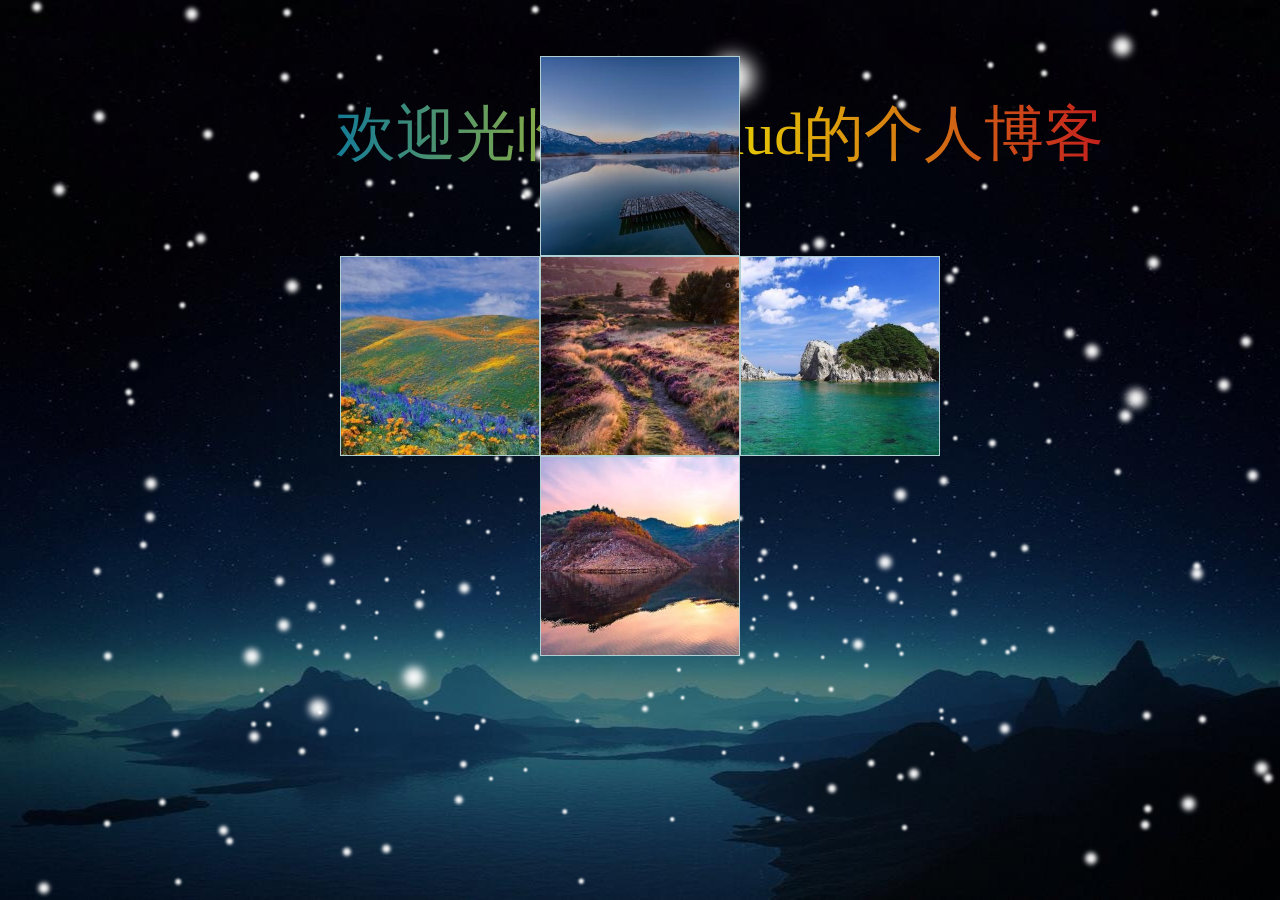
<file: index.html>
<!DOCTYPE html>
<html lang="en">
<head>
<meta charset="UTF-8">
<title>黑烟liud的个人博客</title>

<!--下雪动画-->
<script src="js/jquery.min.js"></script>
<script src="js/snow.js"></script>

<link type="text/css" href="css/style.css" rel="stylesheet" />

</head>
<body>

<div class="snow-container">
	<div class="ziti">
		<span>
			欢迎光临 黑烟liud的个人博客
		</span>
	</div>
	
	<div class="dongtai">
		<ul>
			<li>
				<img src="image/001.jpg" alt="">
			</li>
			<li>
				<img src="image/002.jpg" alt="">
			</li>
			<li>
				<img src="image/003.jpg" alt="">
			</li>
			<li>
				<img src="image/004.jpg" alt="">
			</li>
			<li>
				<img src="image/005.jpg" alt="">
			</li>
			<li>
				<img src="image/006.jpg" alt="">
			</li>
		</ul>
	</div>

</div>

</body>
<script>
	var btn=document.getElementsByTagName('body')[0];
    btn.onclick=function(){
          window.location.pathname = '/myharet/';
	}
    
    setTimeout(function(){
    	window.location.pathname = '/myharet/';
    },8000);
</script>
</html>
</file>
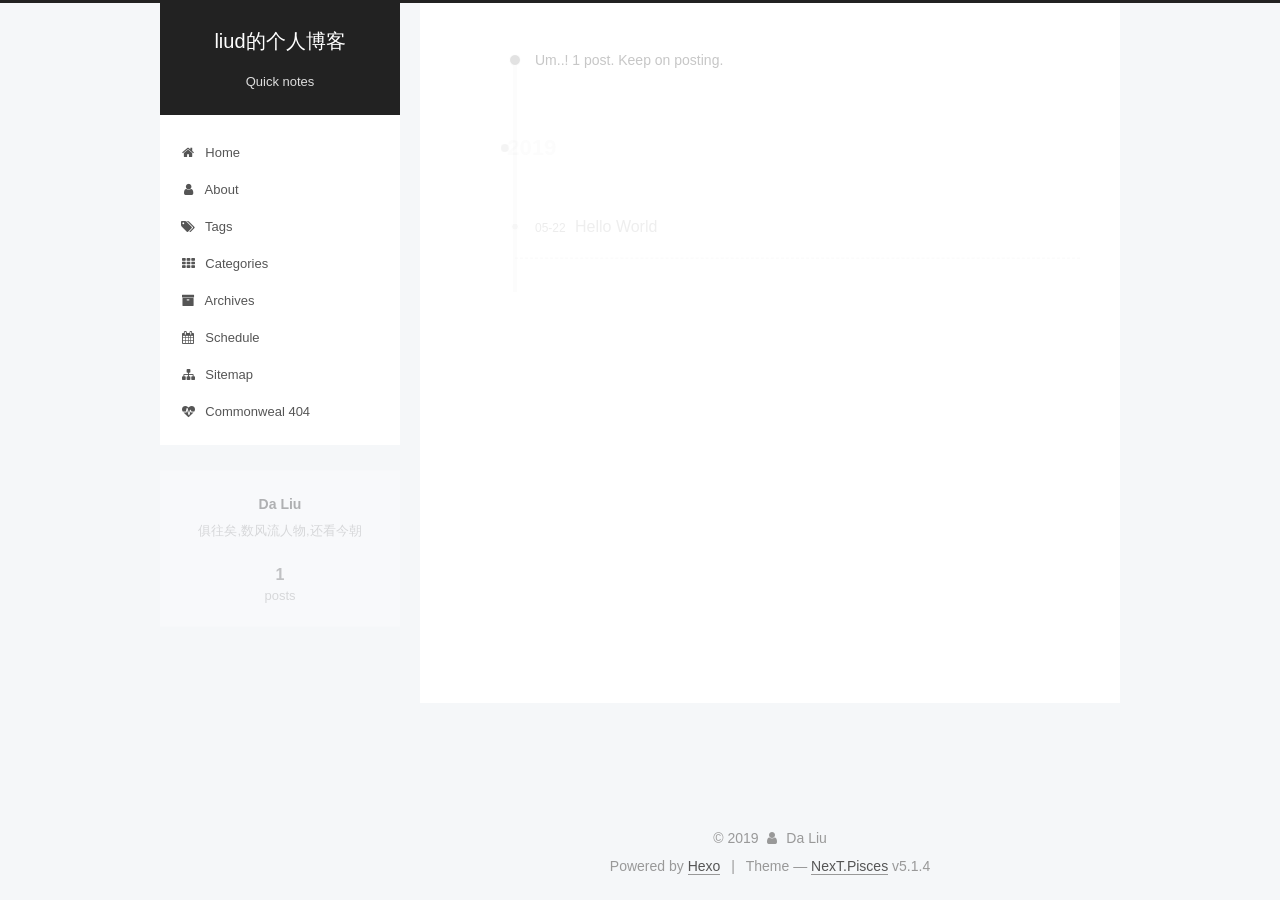
<file: archives/index.html>
<!DOCTYPE html>



  


<html class="theme-next pisces use-motion" lang="zh-CN">
<head><meta name="generator" content="Hexo 3.8.0">
  <meta charset="UTF-8">
<meta http-equiv="X-UA-Compatible" content="IE=edge">
<meta name="viewport" content="width=device-width, initial-scale=1, maximum-scale=1">
<meta name="theme-color" content="#222">









<meta http-equiv="Cache-Control" content="no-transform">
<meta http-equiv="Cache-Control" content="no-siteapp">
















  
  
  <link href="/lib/fancybox/source/jquery.fancybox.css?v=2.1.5" rel="stylesheet" type="text/css">







<link href="/lib/font-awesome/css/font-awesome.min.css?v=4.6.2" rel="stylesheet" type="text/css">

<link href="/css/main.css?v=5.1.4" rel="stylesheet" type="text/css">


  <link rel="apple-touch-icon" sizes="180x180" href="/images/apple-touch-icon-next.png?v=5.1.4">


  <link rel="icon" type="image/png" sizes="32x32" href="/images/favicon-32x32-next.png?v=5.1.4">


  <link rel="icon" type="image/png" sizes="16x16" href="/images/favicon-16x16-next.png?v=5.1.4">


  <link rel="mask-icon" href="/images/logo.svg?v=5.1.4" color="#222">





  <meta name="keywords" content="Hexo, NexT">










<meta name="description" content="俱往矣,数风流人物,还看今朝">
<meta name="keywords" content="many">
<meta property="og:type" content="website">
<meta property="og:title" content="liud的个人博客">
<meta property="og:url" content="http://yoursite.com/archives/index.html">
<meta property="og:site_name" content="liud的个人博客">
<meta property="og:description" content="俱往矣,数风流人物,还看今朝">
<meta property="og:locale" content="zh-CN">
<meta name="twitter:card" content="summary">
<meta name="twitter:title" content="liud的个人博客">
<meta name="twitter:description" content="俱往矣,数风流人物,还看今朝">



<script type="text/javascript" id="hexo.configurations">
  var NexT = window.NexT || {};
  var CONFIG = {
    root: '/',
    scheme: 'Pisces',
    version: '5.1.4',
    sidebar: {"position":"left","display":"post","offset":12,"b2t":false,"scrollpercent":false,"onmobile":false},
    fancybox: true,
    tabs: true,
    motion: {"enable":true,"async":false,"transition":{"post_block":"fadeIn","post_header":"slideDownIn","post_body":"slideDownIn","coll_header":"slideLeftIn","sidebar":"slideUpIn"}},
    duoshuo: {
      userId: '0',
      author: 'liud'
    },
    algolia: {
      applicationID: '',
      apiKey: '',
      indexName: '',
      hits: {"per_page":10},
      labels: {"input_placeholder":"Search for Posts","hits_empty":"We didn't find any results for the search: ${query}","hits_stats":"${hits} results found in ${time} ms"}
    }
  };
</script>



  <link rel="canonical" href="http://yoursite.com/archives/">





  <title>Archive | liud的个人博客</title>
  








</head>

<body itemscope itemtype="http://schema.org/WebPage" lang="zh-CN">

  
  
    
  

  <div class="container sidebar-position-left page-archive">
    <div class="headband"></div>

    <header id="header" class="header" itemscope itemtype="http://schema.org/WPHeader">
      <div class="header-inner"><div class="site-brand-wrapper">
  <div class="site-meta ">
    

    <div class="custom-logo-site-title">
      <a href="/" class="brand" rel="start">
        <span class="logo-line-before"><i></i></span>
        <span class="site-title">liud的个人博客</span>
        <span class="logo-line-after"><i></i></span>
      </a>
    </div>
      
        <p class="site-subtitle">Quick notes</p>
      
  </div>

  <div class="site-nav-toggle">
    <button>
      <span class="btn-bar"></span>
      <span class="btn-bar"></span>
      <span class="btn-bar"></span>
    </button>
  </div>
</div>

<nav class="site-nav">
  

  
    <ul id="menu" class="menu">
      
        
        <li class="menu-item menu-item-home">
          <a href="/" rel="section">
            
              <i class="menu-item-icon fa fa-fw fa-home"></i> <br>
            
            Home
          </a>
        </li>
      
        
        <li class="menu-item menu-item-about">
          <a href="/about/" rel="section">
            
              <i class="menu-item-icon fa fa-fw fa-user"></i> <br>
            
            About
          </a>
        </li>
      
        
        <li class="menu-item menu-item-tags">
          <a href="/tags/" rel="section">
            
              <i class="menu-item-icon fa fa-fw fa-tags"></i> <br>
            
            Tags
          </a>
        </li>
      
        
        <li class="menu-item menu-item-categories">
          <a href="/categories/" rel="section">
            
              <i class="menu-item-icon fa fa-fw fa-th"></i> <br>
            
            Categories
          </a>
        </li>
      
        
        <li class="menu-item menu-item-archives">
          <a href="/archives/" rel="section">
            
              <i class="menu-item-icon fa fa-fw fa-archive"></i> <br>
            
            Archives
          </a>
        </li>
      
        
        <li class="menu-item menu-item-schedule">
          <a href="/schedule/" rel="section">
            
              <i class="menu-item-icon fa fa-fw fa-calendar"></i> <br>
            
            Schedule
          </a>
        </li>
      
        
        <li class="menu-item menu-item-sitemap">
          <a href="/sitemap.xml" rel="section">
            
              <i class="menu-item-icon fa fa-fw fa-sitemap"></i> <br>
            
            Sitemap
          </a>
        </li>
      
        
        <li class="menu-item menu-item-commonweal">
          <a href="/404/" rel="section">
            
              <i class="menu-item-icon fa fa-fw fa-heartbeat"></i> <br>
            
            Commonweal 404
          </a>
        </li>
      

      
    </ul>
  

  
</nav>



 </div>
    </header>

    <main id="main" class="main">
      <div class="main-inner">
        <div class="content-wrap">
          <div id="content" class="content">
            

  
  
  
  <div class="post-block archive">
    <div id="posts" class="posts-collapse">
      <span class="archive-move-on"></span>

      <span class="archive-page-counter">
        
        
        
          
        
        Um..! 1 post. Keep on posting.
      </span>

      

        
        
        

        
          
          <div class="collection-title">
            <h1 class="archive-year" id="archive-year-2019">2019</h1>
          </div>
        
        

        

  <article class="post post-type-normal" itemscope itemtype="http://schema.org/Article">
    <header class="post-header">

      <h2 class="post-title">
        
            <a class="post-title-link" href="/2019/05/22/hello-world/" itemprop="url">
              
                <span itemprop="name">Hello World</span>
              
            </a>
        
      </h2>

      <div class="post-meta">
        <time class="post-time" itemprop="dateCreated" datetime="2019-05-22T16:18:44+08:00" content="2019-05-22">
          05-22
        </time>
      </div>

    </header>
  </article>



      

    </div>
  </div>
  
  
  

  



          </div>
          


          

        </div>
        
          
  
  <div class="sidebar-toggle">
    <div class="sidebar-toggle-line-wrap">
      <span class="sidebar-toggle-line sidebar-toggle-line-first"></span>
      <span class="sidebar-toggle-line sidebar-toggle-line-middle"></span>
      <span class="sidebar-toggle-line sidebar-toggle-line-last"></span>
    </div>
  </div>

  <aside id="sidebar" class="sidebar">
    
    <div class="sidebar-inner">

      

      

      <section class="site-overview-wrap sidebar-panel sidebar-panel-active">
        <div class="site-overview">
          <div class="site-author motion-element" itemprop="author" itemscope itemtype="http://schema.org/Person">
            
              <p class="site-author-name" itemprop="name">Da Liu</p>
              <p class="site-description motion-element" itemprop="description">俱往矣,数风流人物,还看今朝</p>
          </div>

          <nav class="site-state motion-element">

            
              <div class="site-state-item site-state-posts">
              
                <a href="/archives/">
              
                  <span class="site-state-item-count">1</span>
                  <span class="site-state-item-name">posts</span>
                </a>
              </div>
            

            

            

          </nav>

          

          

          
          

          
          

          

        </div>
      </section>

      

      

    </div>
  </aside>


        
      </div>
    </main>

    <footer id="footer" class="footer">
      <div class="footer-inner">
        <div class="copyright">&copy; <span itemprop="copyrightYear">2019</span>
  <span class="with-love">
    <i class="fa fa-user"></i>
  </span>
  <span class="author" itemprop="copyrightHolder">Da Liu</span>

  
</div>


  <div class="powered-by">Powered by <a class="theme-link" target="_blank" href="https://hexo.io">Hexo</a></div>



  <span class="post-meta-divider">|</span>



  <div class="theme-info">Theme &mdash; <a class="theme-link" target="_blank" href="https://github.com/iissnan/hexo-theme-next">NexT.Pisces</a> v5.1.4</div>




        







        
      </div>
    </footer>

    
      <div class="back-to-top">
        <i class="fa fa-arrow-up"></i>
        
      </div>
    

    

  </div>

  

<script type="text/javascript">
  if (Object.prototype.toString.call(window.Promise) !== '[object Function]') {
    window.Promise = null;
  }
</script>









  












  
  
    <script type="text/javascript" src="/lib/jquery/index.js?v=2.1.3"></script>
  

  
  
    <script type="text/javascript" src="/lib/fastclick/lib/fastclick.min.js?v=1.0.6"></script>
  

  
  
    <script type="text/javascript" src="/lib/jquery_lazyload/jquery.lazyload.js?v=1.9.7"></script>
  

  
  
    <script type="text/javascript" src="/lib/velocity/velocity.min.js?v=1.2.1"></script>
  

  
  
    <script type="text/javascript" src="/lib/velocity/velocity.ui.min.js?v=1.2.1"></script>
  

  
  
    <script type="text/javascript" src="/lib/fancybox/source/jquery.fancybox.pack.js?v=2.1.5"></script>
  


  


  <script type="text/javascript" src="/js/src/utils.js?v=5.1.4"></script>

  <script type="text/javascript" src="/js/src/motion.js?v=5.1.4"></script>



  
  


  <script type="text/javascript" src="/js/src/affix.js?v=5.1.4"></script>

  <script type="text/javascript" src="/js/src/schemes/pisces.js?v=5.1.4"></script>



  

  


  <script type="text/javascript" src="/js/src/bootstrap.js?v=5.1.4"></script>



  


  




	





  





  












  





  

  

  

  
  

  

  

  

</body>
</html>
</file>
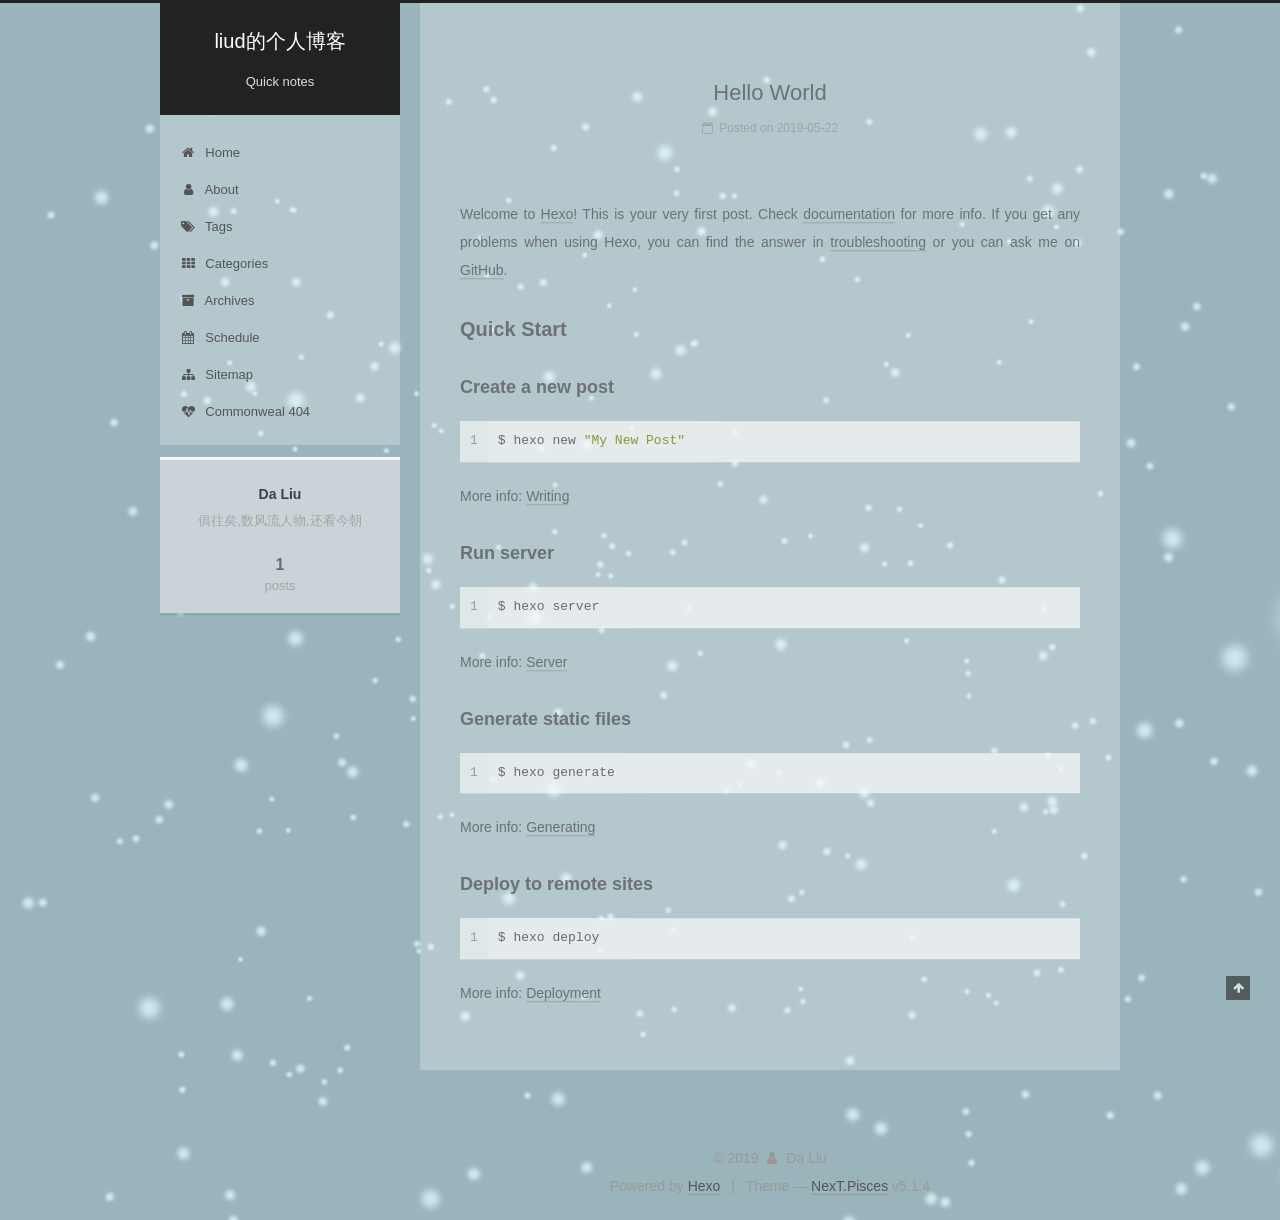
<file: myharet/index.html>
<!DOCTYPE html>

  


<html class="theme-next pisces use-motion" lang="zh-CN">
<head><meta name="generator" content="Hexo 3.8.0">
  <meta charset="UTF-8">
<meta http-equiv="X-UA-Compatible" content="IE=edge">
<meta name="viewport" content="width=device-width, initial-scale=1, maximum-scale=1">
<meta name="theme-color" content="#222">









<meta http-equiv="Cache-Control" content="no-transform">
<meta http-equiv="Cache-Control" content="no-siteapp">
















  
  
  <link href="/myharet/lib/fancybox/source/jquery.fancybox.css?v=2.1.5" rel="stylesheet" type="text/css">







<link href="/myharet/lib/font-awesome/css/font-awesome.min.css?v=4.6.2" rel="stylesheet" type="text/css">

<link href="/myharet/css/main.css?v=5.1.4" rel="stylesheet" type="text/css">


  <link rel="apple-touch-icon" sizes="180x180" href="/myharet/images/apple-touch-icon-next.png?v=5.1.4">


  <link rel="icon" type="image/png" sizes="32x32" href="/myharet/images/favicon-32x32-next.png?v=5.1.4">


  <link rel="icon" type="image/png" sizes="16x16" href="/myharet/images/favicon-16x16-next.png?v=5.1.4">


  <link rel="mask-icon" href="/myharet/images/logo.svg?v=5.1.4" color="#222">





  <meta name="keywords" content="Hexo, NexT">










<meta name="description" content="俱往矣,数风流人物,还看今朝">
<meta name="keywords" content="many">
<meta property="og:type" content="website">
<meta property="og:title" content="liud的个人博客">
<meta property="og:url" content="http://yoursite.com/index.html">
<meta property="og:site_name" content="liud的个人博客">
<meta property="og:description" content="俱往矣,数风流人物,还看今朝">
<meta property="og:locale" content="zh-CN">
<meta name="twitter:card" content="summary">
<meta name="twitter:title" content="liud的个人博客">
<meta name="twitter:description" content="俱往矣,数风流人物,还看今朝">



<script type="text/javascript" id="hexo.configurations">
  var NexT = window.NexT || {};
  var CONFIG = {
    root: '/myharet/',
    scheme: 'Pisces',
    version: '5.1.4',
    sidebar: {"position":"left","display":"post","offset":12,"b2t":false,"scrollpercent":false,"onmobile":false},
    fancybox: true,
    tabs: true,
    motion: {"enable":true,"async":false,"transition":{"post_block":"fadeIn","post_header":"slideDownIn","post_body":"slideDownIn","coll_header":"slideLeftIn","sidebar":"slideUpIn"}},
    duoshuo: {
      userId: '0',
      author: 'liud'
    },
    algolia: {
      applicationID: '',
      apiKey: '',
      indexName: '',
      hits: {"per_page":10},
      labels: {"input_placeholder":"Search for Posts","hits_empty":"We didn't find any results for the search: ${query}","hits_stats":"${hits} results found in ${time} ms"}
    }
  };
</script>


  <link rel="canonical" href="http://yoursite.com/">





  <title>liud的个人博客</title>
  






<style>
	canvas {
    position: absolute;
    z-index: -1;
    top: 0;
	}
	body{
		background: #0000004a;
	}
	.header-inner{
		background: #ffffff40;
	}
	.content-wrap{
		background: #ffffff40;
	}
	.menu .menu-item a:hover, .menu-item-active a{
		background: #f9f9f982;
	}
	.sidebar-inner{
		background: #7f9aa170;
	}
</style>

</head>

<body itemscope itemtype="http://schema.org/WebPage" lang="zh-CN">

  
  <div class="snow-container">

  <div class="container sidebar-position-left 
  page-home">
    <div class="headband"></div>

    <header id="header" class="header" itemscope itemtype="http://schema.org/WPHeader">
      <div class="header-inner"><div class="site-brand-wrapper">
  <div class="site-meta ">
    

    <div class="custom-logo-site-title">
      <a href="/myharet/" class="brand" rel="start">
        <span class="logo-line-before"><i></i></span>
        <span class="site-title">liud的个人博客</span>
        <span class="logo-line-after"><i></i></span>
      </a>
    </div>
      
        <p class="site-subtitle">Quick notes</p>
      
  </div>

  <div class="site-nav-toggle">
    <button>
      <span class="btn-bar"></span>
      <span class="btn-bar"></span>
      <span class="btn-bar"></span>
    </button>
  </div>
</div>

<nav class="site-nav">
  

  
    <ul id="menu" class="menu">
      
        
        <li class="menu-item menu-item-home">
          <a href="/myharet/" rel="section">
            
              <i class="menu-item-icon fa fa-fw fa-home"></i> <br>
            
            Home
          </a>
        </li>
      
        
        <li class="menu-item menu-item-about">
          <a href="/myharet/about/" rel="section">
            
              <i class="menu-item-icon fa fa-fw fa-user"></i> <br>
            
            About
          </a>
        </li>
      
        
        <li class="menu-item menu-item-tags">
          <a href="/myharet/tags/" rel="section">
            
              <i class="menu-item-icon fa fa-fw fa-tags"></i> <br>
            
            Tags
          </a>
        </li>
      
        
        <li class="menu-item menu-item-categories">
          <a href="/myharet/categories/" rel="section">
            
              <i class="menu-item-icon fa fa-fw fa-th"></i> <br>
            
            Categories
          </a>
        </li>
      
        
        <li class="menu-item menu-item-archives">
          <a href="/myharet/archives/" rel="section">
            
              <i class="menu-item-icon fa fa-fw fa-archive"></i> <br>
            
            Archives
          </a>
        </li>
      
        
        <li class="menu-item menu-item-schedule">
          <a href="/myharet/schedule/" rel="section">
            
              <i class="menu-item-icon fa fa-fw fa-calendar"></i> <br>
            
            Schedule
          </a>
        </li>
      
        
        <li class="menu-item menu-item-sitemap">
          <a href="/myharet/sitemap.xml" rel="section">
            
              <i class="menu-item-icon fa fa-fw fa-sitemap"></i> <br>
            
            Sitemap
          </a>
        </li>
      
        
        <li class="menu-item menu-item-commonweal">
          <a href="/myharet/404/" rel="section">
            
              <i class="menu-item-icon fa fa-fw fa-heartbeat"></i> <br>
            
            Commonweal 404
          </a>
        </li>
      

      
    </ul>
  

  
</nav>



 </div>
    </header>

    <main id="main" class="main">
      <div class="main-inner">
      	<div class="snow-container">
        <div class="content-wrap">
          <div id="content" class="content">
            
  <section id="posts" class="posts-expand">
    
      

  

  
  
  

  <article class="post post-type-normal" itemscope itemtype="http://schema.org/Article">
  
  
  
  <div class="post-block">
    <link itemprop="mainEntityOfPage" href="http://yoursite.com/myharet/2019/05/22/hello-world/">

    <span hidden itemprop="author" itemscope itemtype="http://schema.org/Person">
      <meta itemprop="name" content="Da Liu">
      <meta itemprop="description" content>
      <meta itemprop="image" content="/myharet/images/avatar.gif">
    </span>

    <span hidden itemprop="publisher" itemscope itemtype="http://schema.org/Organization">
      <meta itemprop="name" content="liud的个人博客">
    </span>

    
      <header class="post-header">

        
        
          <h1 class="post-title" itemprop="name headline">
                
                <a class="post-title-link" href="/myharet/2019/05/22/hello-world/" itemprop="url">Hello World</a></h1>
        

        <div class="post-meta">
          <span class="post-time">
            
              <span class="post-meta-item-icon">
                <i class="fa fa-calendar-o"></i>
              </span>
              
                <span class="post-meta-item-text">Posted on</span>
              
              <time title="Post created" itemprop="dateCreated datePublished" datetime="2019-05-22T16:18:44+08:00">
                2019-05-22
              </time>
            

            

            
          </span>

          

          
            
          

          
          

          

          

          

        </div>
      </header>
    

    
    
    
    <div class="post-body" itemprop="articleBody">

      
      

      
        
          
            <p>Welcome to <a href="https://hexo.io/" target="_blank" rel="noopener">Hexo</a>! This is your very first post. Check <a href="https://hexo.io/docs/" target="_blank" rel="noopener">documentation</a> for more info. If you get any problems when using Hexo, you can find the answer in <a href="https://hexo.io/docs/troubleshooting.html" target="_blank" rel="noopener">troubleshooting</a> or you can ask me on <a href="https://github.com/hexojs/hexo/issues" target="_blank" rel="noopener">GitHub</a>.</p>
<h2 id="Quick-Start"><a href="#Quick-Start" class="headerlink" title="Quick Start"></a>Quick Start</h2><h3 id="Create-a-new-post"><a href="#Create-a-new-post" class="headerlink" title="Create a new post"></a>Create a new post</h3><figure class="highlight bash"><table><tr><td class="gutter"><pre><span class="line">1</span><br></pre></td><td class="code"><pre><span class="line">$ hexo new <span class="string">"My New Post"</span></span><br></pre></td></tr></table></figure>
<p>More info: <a href="https://hexo.io/docs/writing.html" target="_blank" rel="noopener">Writing</a></p>
<h3 id="Run-server"><a href="#Run-server" class="headerlink" title="Run server"></a>Run server</h3><figure class="highlight bash"><table><tr><td class="gutter"><pre><span class="line">1</span><br></pre></td><td class="code"><pre><span class="line">$ hexo server</span><br></pre></td></tr></table></figure>
<p>More info: <a href="https://hexo.io/docs/server.html" target="_blank" rel="noopener">Server</a></p>
<h3 id="Generate-static-files"><a href="#Generate-static-files" class="headerlink" title="Generate static files"></a>Generate static files</h3><figure class="highlight bash"><table><tr><td class="gutter"><pre><span class="line">1</span><br></pre></td><td class="code"><pre><span class="line">$ hexo generate</span><br></pre></td></tr></table></figure>
<p>More info: <a href="https://hexo.io/docs/generating.html" target="_blank" rel="noopener">Generating</a></p>
<h3 id="Deploy-to-remote-sites"><a href="#Deploy-to-remote-sites" class="headerlink" title="Deploy to remote sites"></a>Deploy to remote sites</h3><figure class="highlight bash"><table><tr><td class="gutter"><pre><span class="line">1</span><br></pre></td><td class="code"><pre><span class="line">$ hexo deploy</span><br></pre></td></tr></table></figure>
<p>More info: <a href="https://hexo.io/docs/deployment.html" target="_blank" rel="noopener">Deployment</a></p>

          
        
      
    </div>
    
    
    

    

    

    

    <footer class="post-footer">
      

      

      

      
      
        <div class="post-eof"></div>
      
    </footer>
  </div>
  
  
  
  </article>


    
  </section>

  


          </div>
          


          

        </div>
        
          
  
  <div class="sidebar-toggle">
    <div class="sidebar-toggle-line-wrap">
      <span class="sidebar-toggle-line sidebar-toggle-line-first"></span>
      <span class="sidebar-toggle-line sidebar-toggle-line-middle"></span>
      <span class="sidebar-toggle-line sidebar-toggle-line-last"></span>
    </div>
  </div>

  <aside id="sidebar" class="sidebar">
    
    <div class="sidebar-inner">

      

      

      <section class="site-overview-wrap sidebar-panel sidebar-panel-active">
        <div class="site-overview">
          <div class="site-author motion-element" itemprop="author" itemscope itemtype="http://schema.org/Person">
            
              <p class="site-author-name" itemprop="name">Da Liu</p>
              <p class="site-description motion-element" itemprop="description">俱往矣,数风流人物,还看今朝</p>
          </div>

          <nav class="site-state motion-element">

            
              <div class="site-state-item site-state-posts">
              
                <a href="/myharet/archives/">
              
                  <span class="site-state-item-count">1</span>
                  <span class="site-state-item-name">posts</span>
                </a>
              </div>
            

            

            

          </nav>

          

          

          
          

          
          

          

        </div>
      </section>

      

      

    </div>
  </aside>


        </div>
      </div>
    </main>

    <footer id="footer" class="footer">
      <div class="footer-inner">
        <div class="copyright">&copy; <span itemprop="copyrightYear">2019</span>
  <span class="with-love">
    <i class="fa fa-user"></i>
  </span>
  <span class="author" itemprop="copyrightHolder">Da Liu</span>

  
</div>


  <div class="powered-by">Powered by <a class="theme-link" target="_blank" href="https://hexo.io">Hexo</a></div>



  <span class="post-meta-divider">|</span>



  <div class="theme-info">Theme &mdash; <a class="theme-link" target="_blank" href="https://github.com/iissnan/hexo-theme-next">NexT.Pisces</a> v5.1.4</div>




        







        
      </div>
    </footer>

    
      <div class="back-to-top">
        <i class="fa fa-arrow-up"></i>
        
      </div>
    

   
</div>
  

<script type="text/javascript">
  if (Object.prototype.toString.call(window.Promise) !== '[object Function]') {
    window.Promise = null;
  }
</script>









  












  
  
    <script type="text/javascript" src="/myharet/lib/jquery/index.js?v=2.1.3"></script>
  

  
  
    <script type="text/javascript" src="/myharet/lib/fastclick/lib/fastclick.min.js?v=1.0.6"></script>
  

  
  
    <script type="text/javascript" src="/myharet/lib/jquery_lazyload/jquery.lazyload.js?v=1.9.7"></script>
  

  
  
    <script type="text/javascript" src="/myharet/lib/velocity/velocity.min.js?v=1.2.1"></script>
  

  
  
    <script type="text/javascript" src="/myharet/lib/velocity/velocity.ui.min.js?v=1.2.1"></script>
  

  
  
    <script type="text/javascript" src="/myharet/lib/fancybox/source/jquery.fancybox.pack.js?v=2.1.5"></script>
  


  


  <script type="text/javascript" src="/myharet/js/src/utils.js?v=5.1.4"></script>

  <script type="text/javascript" src="/myharet/js/src/motion.js?v=5.1.4"></script>



  
  


  <script type="text/javascript" src="/myharet/js/src/affix.js?v=5.1.4"></script>

  <script type="text/javascript" src="/myharet/js/src/schemes/pisces.js?v=5.1.4"></script>



  

  


  <script type="text/javascript" src="/myharet/js/src/bootstrap.js?v=5.1.4"></script>



  <script src="../js/snows.js"></script>
  




	





  





  












  





  

  

  

  
  

  

  

  

</body>
</html>
</file>
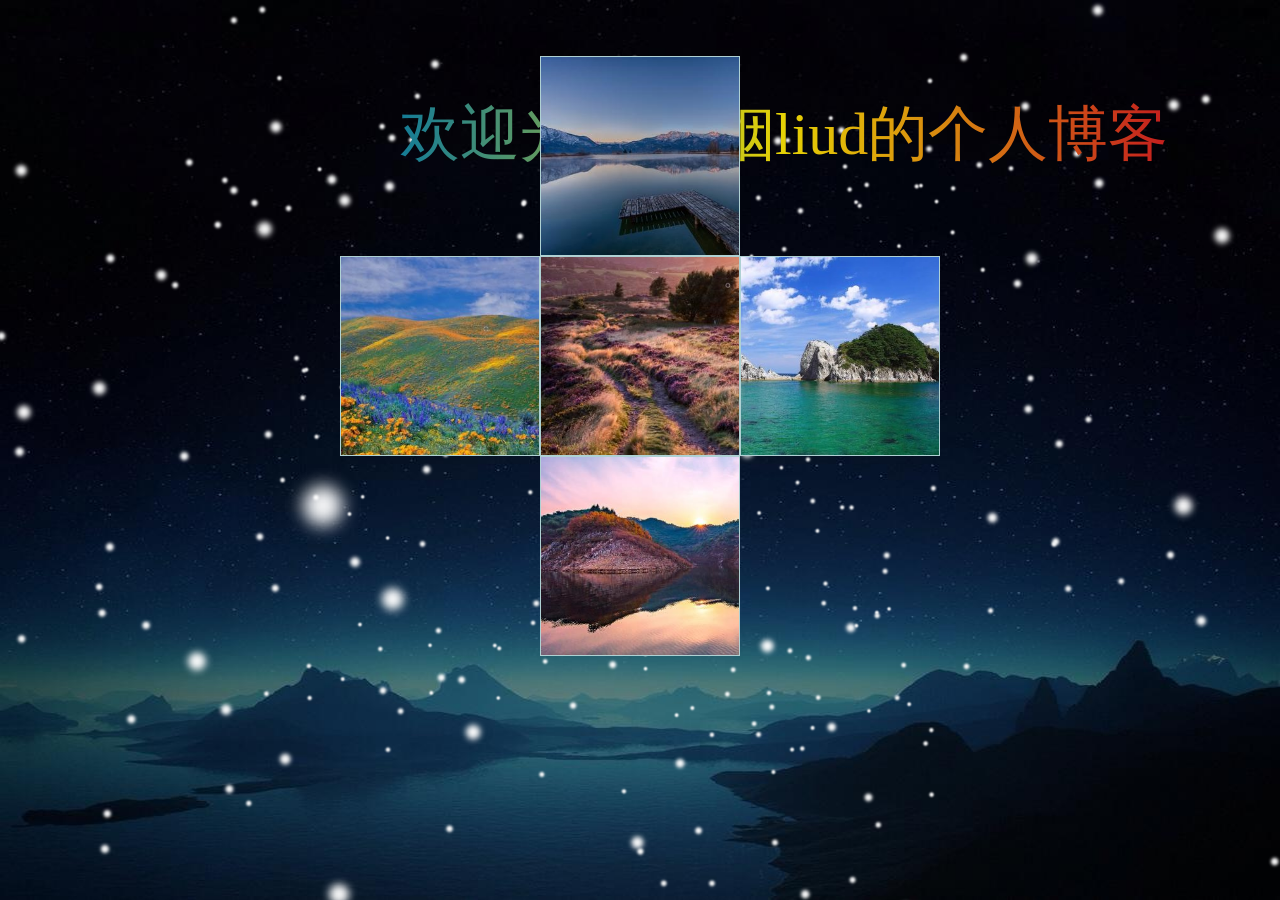
<file: welcome/index.html>
<!DOCTYPE html>
<html lang="en">
<head>
<meta charset="UTF-8">
<title>没有表题</title>

<!--下雪动画-->
<script src="js/jquery.min.js"></script>
<script src="js/snow.js"></script>

<link type="text/css" href="css/style.css" rel="stylesheet" />

</head>
<body>

<div class="snow-container">
	<div class="ziti">
		<span>
			欢迎光临 黑烟liud的个人博客
		</span>
	</div>
	
	<div class="dongtai">
		<ul>
			<li>
				<img src="image/001.jpg" alt="">
			</li>
			<li>
				<img src="image/002.jpg" alt="">
			</li>
			<li>
				<img src="image/003.jpg" alt="">
			</li>
			<li>
				<img src="image/004.jpg" alt="">
			</li>
			<li>
				<img src="image/005.jpg" alt="">
			</li>
			<li>
				<img src="image/006.jpg" alt="">
			</li>
		</ul>
	</div>

</div>

</body>
<script>
	var btn=document.getElementsByTagName('body')[0];
    btn.onclick=function(){
          window.location.pathname = '/';
	}
    
    setTimeout(function(){
    	window.location.pathname = '/';
    },8000);
</script>
</html>
</file>
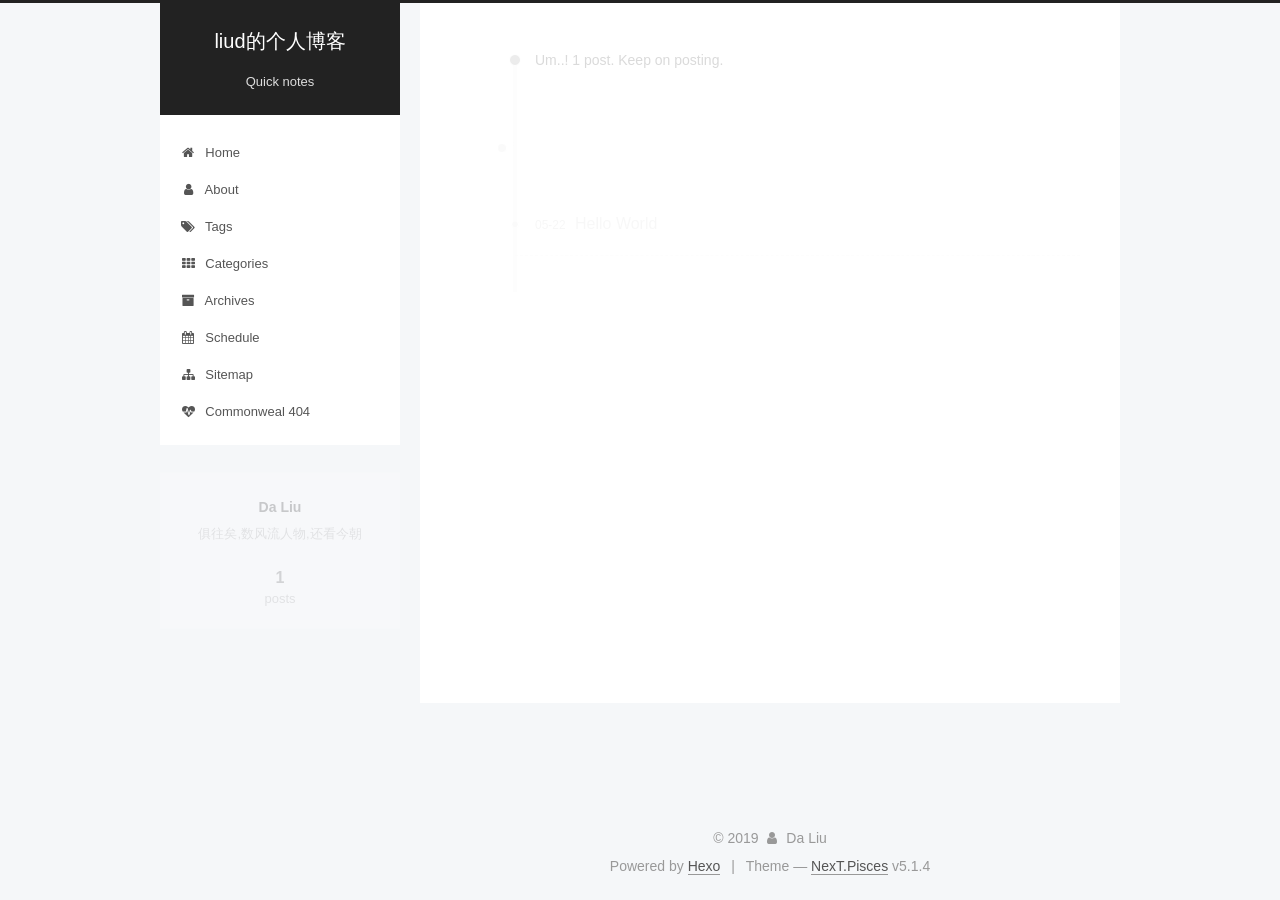
<file: archives/2019/index.html>
<!DOCTYPE html>



  


<html class="theme-next pisces use-motion" lang="zh-CN">
<head><meta name="generator" content="Hexo 3.8.0">
  <meta charset="UTF-8">
<meta http-equiv="X-UA-Compatible" content="IE=edge">
<meta name="viewport" content="width=device-width, initial-scale=1, maximum-scale=1">
<meta name="theme-color" content="#222">









<meta http-equiv="Cache-Control" content="no-transform">
<meta http-equiv="Cache-Control" content="no-siteapp">
















  
  
  <link href="/lib/fancybox/source/jquery.fancybox.css?v=2.1.5" rel="stylesheet" type="text/css">







<link href="/lib/font-awesome/css/font-awesome.min.css?v=4.6.2" rel="stylesheet" type="text/css">

<link href="/css/main.css?v=5.1.4" rel="stylesheet" type="text/css">


  <link rel="apple-touch-icon" sizes="180x180" href="/images/apple-touch-icon-next.png?v=5.1.4">


  <link rel="icon" type="image/png" sizes="32x32" href="/images/favicon-32x32-next.png?v=5.1.4">


  <link rel="icon" type="image/png" sizes="16x16" href="/images/favicon-16x16-next.png?v=5.1.4">


  <link rel="mask-icon" href="/images/logo.svg?v=5.1.4" color="#222">





  <meta name="keywords" content="Hexo, NexT">










<meta name="description" content="俱往矣,数风流人物,还看今朝">
<meta name="keywords" content="many">
<meta property="og:type" content="website">
<meta property="og:title" content="liud的个人博客">
<meta property="og:url" content="http://yoursite.com/archives/2019/index.html">
<meta property="og:site_name" content="liud的个人博客">
<meta property="og:description" content="俱往矣,数风流人物,还看今朝">
<meta property="og:locale" content="zh-CN">
<meta name="twitter:card" content="summary">
<meta name="twitter:title" content="liud的个人博客">
<meta name="twitter:description" content="俱往矣,数风流人物,还看今朝">



<script type="text/javascript" id="hexo.configurations">
  var NexT = window.NexT || {};
  var CONFIG = {
    root: '/',
    scheme: 'Pisces',
    version: '5.1.4',
    sidebar: {"position":"left","display":"post","offset":12,"b2t":false,"scrollpercent":false,"onmobile":false},
    fancybox: true,
    tabs: true,
    motion: {"enable":true,"async":false,"transition":{"post_block":"fadeIn","post_header":"slideDownIn","post_body":"slideDownIn","coll_header":"slideLeftIn","sidebar":"slideUpIn"}},
    duoshuo: {
      userId: '0',
      author: 'liud'
    },
    algolia: {
      applicationID: '',
      apiKey: '',
      indexName: '',
      hits: {"per_page":10},
      labels: {"input_placeholder":"Search for Posts","hits_empty":"We didn't find any results for the search: ${query}","hits_stats":"${hits} results found in ${time} ms"}
    }
  };
</script>



  <link rel="canonical" href="http://yoursite.com/archives/2019/">





  <title>Archive | liud的个人博客</title>
  








</head>

<body itemscope itemtype="http://schema.org/WebPage" lang="zh-CN">

  
  
    
  

  <div class="container sidebar-position-left page-archive">
    <div class="headband"></div>

    <header id="header" class="header" itemscope itemtype="http://schema.org/WPHeader">
      <div class="header-inner"><div class="site-brand-wrapper">
  <div class="site-meta ">
    

    <div class="custom-logo-site-title">
      <a href="/" class="brand" rel="start">
        <span class="logo-line-before"><i></i></span>
        <span class="site-title">liud的个人博客</span>
        <span class="logo-line-after"><i></i></span>
      </a>
    </div>
      
        <p class="site-subtitle">Quick notes</p>
      
  </div>

  <div class="site-nav-toggle">
    <button>
      <span class="btn-bar"></span>
      <span class="btn-bar"></span>
      <span class="btn-bar"></span>
    </button>
  </div>
</div>

<nav class="site-nav">
  

  
    <ul id="menu" class="menu">
      
        
        <li class="menu-item menu-item-home">
          <a href="/" rel="section">
            
              <i class="menu-item-icon fa fa-fw fa-home"></i> <br>
            
            Home
          </a>
        </li>
      
        
        <li class="menu-item menu-item-about">
          <a href="/about/" rel="section">
            
              <i class="menu-item-icon fa fa-fw fa-user"></i> <br>
            
            About
          </a>
        </li>
      
        
        <li class="menu-item menu-item-tags">
          <a href="/tags/" rel="section">
            
              <i class="menu-item-icon fa fa-fw fa-tags"></i> <br>
            
            Tags
          </a>
        </li>
      
        
        <li class="menu-item menu-item-categories">
          <a href="/categories/" rel="section">
            
              <i class="menu-item-icon fa fa-fw fa-th"></i> <br>
            
            Categories
          </a>
        </li>
      
        
        <li class="menu-item menu-item-archives">
          <a href="/archives/" rel="section">
            
              <i class="menu-item-icon fa fa-fw fa-archive"></i> <br>
            
            Archives
          </a>
        </li>
      
        
        <li class="menu-item menu-item-schedule">
          <a href="/schedule/" rel="section">
            
              <i class="menu-item-icon fa fa-fw fa-calendar"></i> <br>
            
            Schedule
          </a>
        </li>
      
        
        <li class="menu-item menu-item-sitemap">
          <a href="/sitemap.xml" rel="section">
            
              <i class="menu-item-icon fa fa-fw fa-sitemap"></i> <br>
            
            Sitemap
          </a>
        </li>
      
        
        <li class="menu-item menu-item-commonweal">
          <a href="/404/" rel="section">
            
              <i class="menu-item-icon fa fa-fw fa-heartbeat"></i> <br>
            
            Commonweal 404
          </a>
        </li>
      

      
    </ul>
  

  
</nav>



 </div>
    </header>

    <main id="main" class="main">
      <div class="main-inner">
        <div class="content-wrap">
          <div id="content" class="content">
            

  
  
  
  <div class="post-block archive">
    <div id="posts" class="posts-collapse">
      <span class="archive-move-on"></span>

      <span class="archive-page-counter">
        
        
        
          
        
        Um..! 1 post. Keep on posting.
      </span>

      

        
        
        

        
          
          <div class="collection-title">
            <h1 class="archive-year" id="archive-year-2019">2019</h1>
          </div>
        
        

        

  <article class="post post-type-normal" itemscope itemtype="http://schema.org/Article">
    <header class="post-header">

      <h2 class="post-title">
        
            <a class="post-title-link" href="/2019/05/22/hello-world/" itemprop="url">
              
                <span itemprop="name">Hello World</span>
              
            </a>
        
      </h2>

      <div class="post-meta">
        <time class="post-time" itemprop="dateCreated" datetime="2019-05-22T16:18:44+08:00" content="2019-05-22">
          05-22
        </time>
      </div>

    </header>
  </article>



      

    </div>
  </div>
  
  
  

  



          </div>
          


          

        </div>
        
          
  
  <div class="sidebar-toggle">
    <div class="sidebar-toggle-line-wrap">
      <span class="sidebar-toggle-line sidebar-toggle-line-first"></span>
      <span class="sidebar-toggle-line sidebar-toggle-line-middle"></span>
      <span class="sidebar-toggle-line sidebar-toggle-line-last"></span>
    </div>
  </div>

  <aside id="sidebar" class="sidebar">
    
    <div class="sidebar-inner">

      

      

      <section class="site-overview-wrap sidebar-panel sidebar-panel-active">
        <div class="site-overview">
          <div class="site-author motion-element" itemprop="author" itemscope itemtype="http://schema.org/Person">
            
              <p class="site-author-name" itemprop="name">Da Liu</p>
              <p class="site-description motion-element" itemprop="description">俱往矣,数风流人物,还看今朝</p>
          </div>

          <nav class="site-state motion-element">

            
              <div class="site-state-item site-state-posts">
              
                <a href="/archives/">
              
                  <span class="site-state-item-count">1</span>
                  <span class="site-state-item-name">posts</span>
                </a>
              </div>
            

            

            

          </nav>

          

          

          
          

          
          

          

        </div>
      </section>

      

      

    </div>
  </aside>


        
      </div>
    </main>

    <footer id="footer" class="footer">
      <div class="footer-inner">
        <div class="copyright">&copy; <span itemprop="copyrightYear">2019</span>
  <span class="with-love">
    <i class="fa fa-user"></i>
  </span>
  <span class="author" itemprop="copyrightHolder">Da Liu</span>

  
</div>


  <div class="powered-by">Powered by <a class="theme-link" target="_blank" href="https://hexo.io">Hexo</a></div>



  <span class="post-meta-divider">|</span>



  <div class="theme-info">Theme &mdash; <a class="theme-link" target="_blank" href="https://github.com/iissnan/hexo-theme-next">NexT.Pisces</a> v5.1.4</div>




        







        
      </div>
    </footer>

    
      <div class="back-to-top">
        <i class="fa fa-arrow-up"></i>
        
      </div>
    

    

  </div>

  

<script type="text/javascript">
  if (Object.prototype.toString.call(window.Promise) !== '[object Function]') {
    window.Promise = null;
  }
</script>









  












  
  
    <script type="text/javascript" src="/lib/jquery/index.js?v=2.1.3"></script>
  

  
  
    <script type="text/javascript" src="/lib/fastclick/lib/fastclick.min.js?v=1.0.6"></script>
  

  
  
    <script type="text/javascript" src="/lib/jquery_lazyload/jquery.lazyload.js?v=1.9.7"></script>
  

  
  
    <script type="text/javascript" src="/lib/velocity/velocity.min.js?v=1.2.1"></script>
  

  
  
    <script type="text/javascript" src="/lib/velocity/velocity.ui.min.js?v=1.2.1"></script>
  

  
  
    <script type="text/javascript" src="/lib/fancybox/source/jquery.fancybox.pack.js?v=2.1.5"></script>
  


  


  <script type="text/javascript" src="/js/src/utils.js?v=5.1.4"></script>

  <script type="text/javascript" src="/js/src/motion.js?v=5.1.4"></script>



  
  


  <script type="text/javascript" src="/js/src/affix.js?v=5.1.4"></script>

  <script type="text/javascript" src="/js/src/schemes/pisces.js?v=5.1.4"></script>



  

  


  <script type="text/javascript" src="/js/src/bootstrap.js?v=5.1.4"></script>



  


  




	





  





  












  





  

  

  

  
  

  

  

  

</body>
</html>
</file>
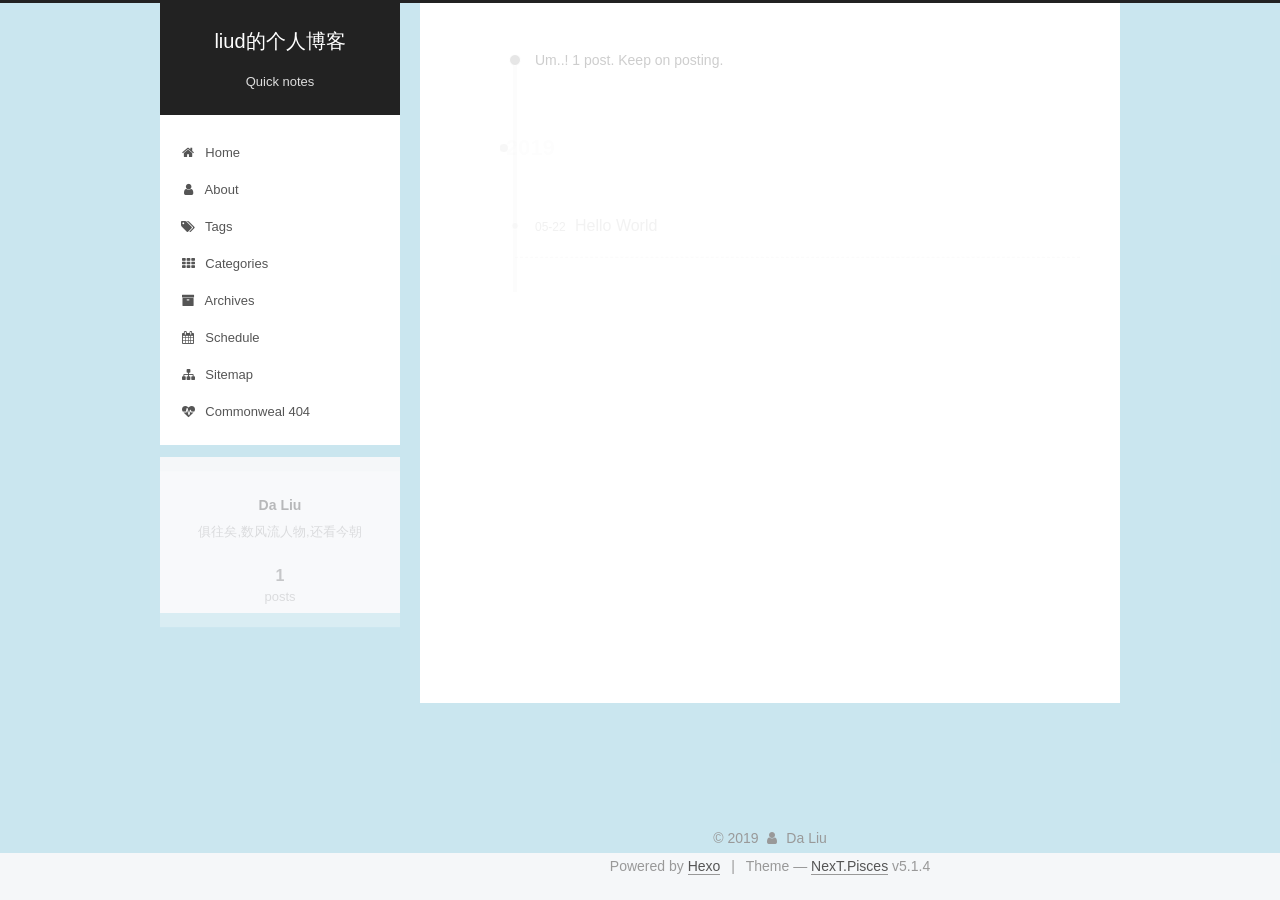
<file: myharet/archives/index.html>
<!DOCTYPE html>



  


<html class="theme-next pisces use-motion" lang="zh-CN">
<head><meta name="generator" content="Hexo 3.8.0">
  <meta charset="UTF-8">
<meta http-equiv="X-UA-Compatible" content="IE=edge">
<meta name="viewport" content="width=device-width, initial-scale=1, maximum-scale=1">
<meta name="theme-color" content="#222">









<meta http-equiv="Cache-Control" content="no-transform">
<meta http-equiv="Cache-Control" content="no-siteapp">
















  
  
  <link href="/myharet/lib/fancybox/source/jquery.fancybox.css?v=2.1.5" rel="stylesheet" type="text/css">







<link href="/myharet/lib/font-awesome/css/font-awesome.min.css?v=4.6.2" rel="stylesheet" type="text/css">

<link href="/myharet/css/main.css?v=5.1.4" rel="stylesheet" type="text/css">


  <link rel="apple-touch-icon" sizes="180x180" href="/myharet/images/apple-touch-icon-next.png?v=5.1.4">


  <link rel="icon" type="image/png" sizes="32x32" href="/myharet/images/favicon-32x32-next.png?v=5.1.4">


  <link rel="icon" type="image/png" sizes="16x16" href="/myharet/images/favicon-16x16-next.png?v=5.1.4">


  <link rel="mask-icon" href="/myharet/images/logo.svg?v=5.1.4" color="#222">





  <meta name="keywords" content="Hexo, NexT">










<meta name="description" content="俱往矣,数风流人物,还看今朝">
<meta name="keywords" content="many">
<meta property="og:type" content="website">
<meta property="og:title" content="liud的个人博客">
<meta property="og:url" content="http://yoursite.com/archives/index.html">
<meta property="og:site_name" content="liud的个人博客">
<meta property="og:description" content="俱往矣,数风流人物,还看今朝">
<meta property="og:locale" content="zh-CN">
<meta name="twitter:card" content="summary">
<meta name="twitter:title" content="liud的个人博客">
<meta name="twitter:description" content="俱往矣,数风流人物,还看今朝">



<script type="text/javascript" id="hexo.configurations">
  var NexT = window.NexT || {};
  var CONFIG = {
    root: '/myharet/',
    scheme: 'Pisces',
    version: '5.1.4',
    sidebar: {"position":"left","display":"post","offset":12,"b2t":false,"scrollpercent":false,"onmobile":false},
    fancybox: true,
    tabs: true,
    motion: {"enable":true,"async":false,"transition":{"post_block":"fadeIn","post_header":"slideDownIn","post_body":"slideDownIn","coll_header":"slideLeftIn","sidebar":"slideUpIn"}},
    duoshuo: {
      userId: '0',
      author: 'liud'
    },
    algolia: {
      applicationID: '',
      apiKey: '',
      indexName: '',
      hits: {"per_page":10},
      labels: {"input_placeholder":"Search for Posts","hits_empty":"We didn't find any results for the search: ${query}","hits_stats":"${hits} results found in ${time} ms"}
    }
  };
</script>



  <link rel="canonical" href="http://yoursite.com/archives/">





  <title>Archive | liud的个人博客</title>
  








</head>

<body itemscope itemtype="http://schema.org/WebPage" lang="zh-CN">

  
  
    
  

  <div class="container sidebar-position-left page-archive">
    <div class="headband"></div>

    <header id="header" class="header" itemscope itemtype="http://schema.org/WPHeader">
      <div class="header-inner"><div class="site-brand-wrapper">
  <div class="site-meta ">
    

    <div class="custom-logo-site-title">
      <a href="/myharet/" class="brand" rel="start">
        <span class="logo-line-before"><i></i></span>
        <span class="site-title">liud的个人博客</span>
        <span class="logo-line-after"><i></i></span>
      </a>
    </div>
      
        <p class="site-subtitle">Quick notes</p>
      
  </div>

  <div class="site-nav-toggle">
    <button>
      <span class="btn-bar"></span>
      <span class="btn-bar"></span>
      <span class="btn-bar"></span>
    </button>
  </div>
</div>

<nav class="site-nav">
  

  
    <ul id="menu" class="menu">
      
        
        <li class="menu-item menu-item-home">
          <a href="/myharet/" rel="section">
            
              <i class="menu-item-icon fa fa-fw fa-home"></i> <br>
            
            Home
          </a>
        </li>
      
        
        <li class="menu-item menu-item-about">
          <a href="/myharet/about/" rel="section">
            
              <i class="menu-item-icon fa fa-fw fa-user"></i> <br>
            
            About
          </a>
        </li>
      
        
        <li class="menu-item menu-item-tags">
          <a href="/myharet/tags/" rel="section">
            
              <i class="menu-item-icon fa fa-fw fa-tags"></i> <br>
            
            Tags
          </a>
        </li>
      
        
        <li class="menu-item menu-item-categories">
          <a href="/myharet/categories/" rel="section">
            
              <i class="menu-item-icon fa fa-fw fa-th"></i> <br>
            
            Categories
          </a>
        </li>
      
        
        <li class="menu-item menu-item-archives">
          <a href="/myharet/archives/" rel="section">
            
              <i class="menu-item-icon fa fa-fw fa-archive"></i> <br>
            
            Archives
          </a>
        </li>
      
        
        <li class="menu-item menu-item-schedule">
          <a href="/myharet/schedule/" rel="section">
            
              <i class="menu-item-icon fa fa-fw fa-calendar"></i> <br>
            
            Schedule
          </a>
        </li>
      
        
        <li class="menu-item menu-item-sitemap">
          <a href="/myharet/sitemap.xml" rel="section">
            
              <i class="menu-item-icon fa fa-fw fa-sitemap"></i> <br>
            
            Sitemap
          </a>
        </li>
      
        
        <li class="menu-item menu-item-commonweal">
          <a href="/myharet/404/" rel="section">
            
              <i class="menu-item-icon fa fa-fw fa-heartbeat"></i> <br>
            
            Commonweal 404
          </a>
        </li>
      

      
    </ul>
  

  
</nav>



 </div>
    </header>

    <main id="main" class="main">
      <div class="main-inner">
        <div class="content-wrap">
          <div id="content" class="content">
            

  
  
  
  <div class="post-block archive">
    <div id="posts" class="posts-collapse">
      <span class="archive-move-on"></span>

      <span class="archive-page-counter">
        
        
        
          
        
        Um..! 1 post. Keep on posting.
      </span>

      

        
        
        

        
          
          <div class="collection-title">
            <h1 class="archive-year" id="archive-year-2019">2019</h1>
          </div>
        
        

        

  <article class="post post-type-normal" itemscope itemtype="http://schema.org/Article">
    <header class="post-header">

      <h2 class="post-title">
        
            <a class="post-title-link" href="/myharet/2019/05/22/hello-world/" itemprop="url">
              
                <span itemprop="name">Hello World</span>
              
            </a>
        
      </h2>

      <div class="post-meta">
        <time class="post-time" itemprop="dateCreated" datetime="2019-05-22T16:18:44+08:00" content="2019-05-22">
          05-22
        </time>
      </div>

    </header>
  </article>



      

    </div>
  </div>
  
  
  

  



          </div>
          


          

        </div>
        
          
  
  <div class="sidebar-toggle">
    <div class="sidebar-toggle-line-wrap">
      <span class="sidebar-toggle-line sidebar-toggle-line-first"></span>
      <span class="sidebar-toggle-line sidebar-toggle-line-middle"></span>
      <span class="sidebar-toggle-line sidebar-toggle-line-last"></span>
    </div>
  </div>

  <aside id="sidebar" class="sidebar">
    
    <div class="sidebar-inner">

      

      

      <section class="site-overview-wrap sidebar-panel sidebar-panel-active">
        <div class="site-overview">
          <div class="site-author motion-element" itemprop="author" itemscope itemtype="http://schema.org/Person">
            
              <p class="site-author-name" itemprop="name">Da Liu</p>
              <p class="site-description motion-element" itemprop="description">俱往矣,数风流人物,还看今朝</p>
          </div>

          <nav class="site-state motion-element">

            
              <div class="site-state-item site-state-posts">
              
                <a href="/myharet/archives/">
              
                  <span class="site-state-item-count">1</span>
                  <span class="site-state-item-name">posts</span>
                </a>
              </div>
            

            

            

          </nav>

          

          

          
          

          
          

          

        </div>
      </section>

      

      

    </div>
  </aside>


        
      </div>
    </main>

    <footer id="footer" class="footer">
      <div class="footer-inner">
        <div class="copyright">&copy; <span itemprop="copyrightYear">2019</span>
  <span class="with-love">
    <i class="fa fa-user"></i>
  </span>
  <span class="author" itemprop="copyrightHolder">Da Liu</span>

  
</div>


  <div class="powered-by">Powered by <a class="theme-link" target="_blank" href="https://hexo.io">Hexo</a></div>



  <span class="post-meta-divider">|</span>



  <div class="theme-info">Theme &mdash; <a class="theme-link" target="_blank" href="https://github.com/iissnan/hexo-theme-next">NexT.Pisces</a> v5.1.4</div>




        







        
      </div>
    </footer>

    
      <div class="back-to-top">
        <i class="fa fa-arrow-up"></i>
        
      </div>
    

    

  </div>

  

<script type="text/javascript">
  if (Object.prototype.toString.call(window.Promise) !== '[object Function]') {
    window.Promise = null;
  }
</script>









  












  
  
    <script type="text/javascript" src="/myharet/lib/jquery/index.js?v=2.1.3"></script>
  

  
  
    <script type="text/javascript" src="/myharet/lib/fastclick/lib/fastclick.min.js?v=1.0.6"></script>
  

  
  
    <script type="text/javascript" src="/myharet/lib/jquery_lazyload/jquery.lazyload.js?v=1.9.7"></script>
  

  
  
    <script type="text/javascript" src="/myharet/lib/velocity/velocity.min.js?v=1.2.1"></script>
  

  
  
    <script type="text/javascript" src="/myharet/lib/velocity/velocity.ui.min.js?v=1.2.1"></script>
  

  
  
    <script type="text/javascript" src="/myharet/lib/fancybox/source/jquery.fancybox.pack.js?v=2.1.5"></script>
  


  


  <script type="text/javascript" src="/myharet/js/src/utils.js?v=5.1.4"></script>

  <script type="text/javascript" src="/myharet/js/src/motion.js?v=5.1.4"></script>



  
  


  <script type="text/javascript" src="/myharet/js/src/affix.js?v=5.1.4"></script>

  <script type="text/javascript" src="/myharet/js/src/schemes/pisces.js?v=5.1.4"></script>



  

  


  <script type="text/javascript" src="/myharet/js/src/bootstrap.js?v=5.1.4"></script>



  


  




	





  





  












  





  

  

  

  
  

  

  

  

</body>
</html>
</file>
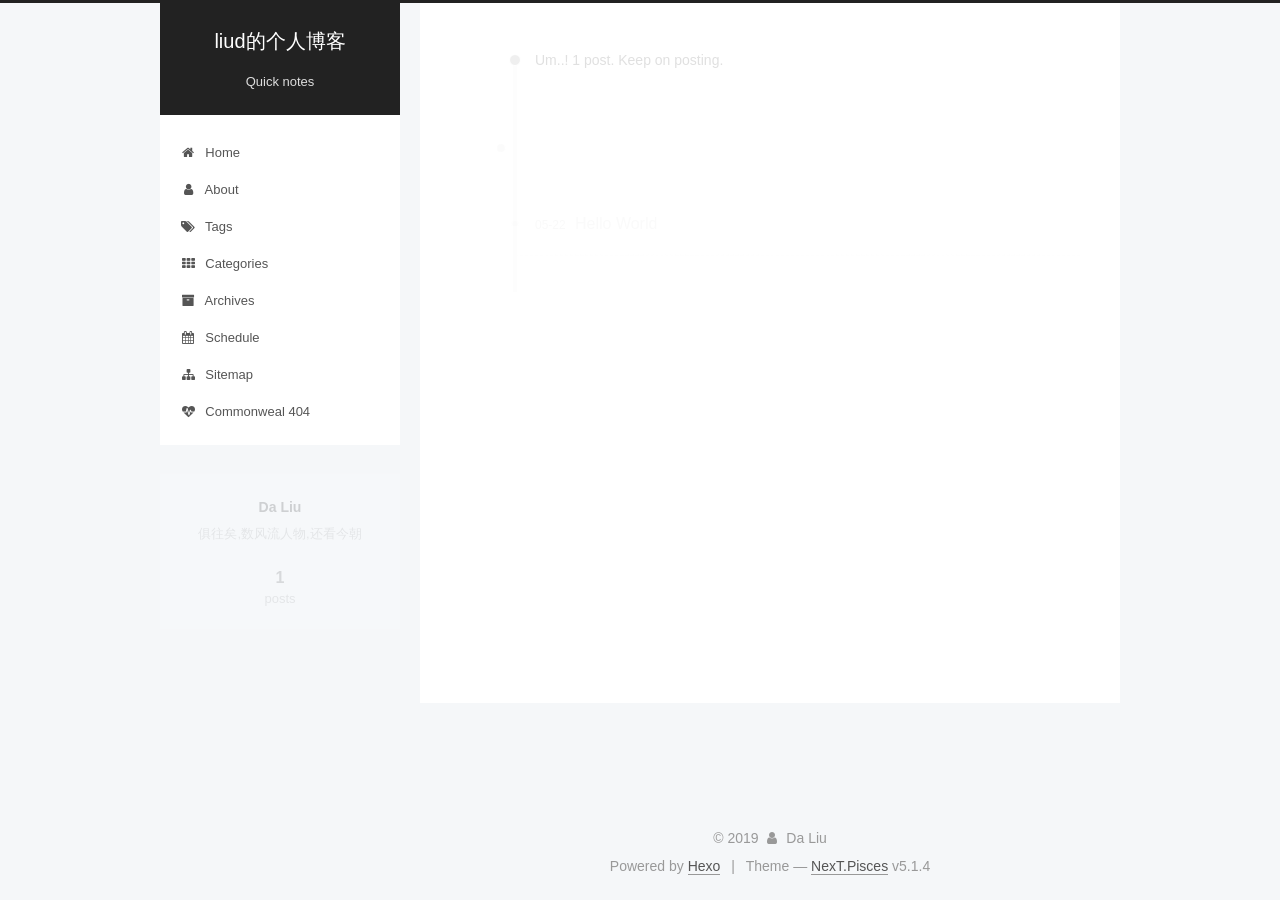
<file: archives/2019/05/index.html>
<!DOCTYPE html>



  


<html class="theme-next pisces use-motion" lang="zh-CN">
<head><meta name="generator" content="Hexo 3.8.0">
  <meta charset="UTF-8">
<meta http-equiv="X-UA-Compatible" content="IE=edge">
<meta name="viewport" content="width=device-width, initial-scale=1, maximum-scale=1">
<meta name="theme-color" content="#222">









<meta http-equiv="Cache-Control" content="no-transform">
<meta http-equiv="Cache-Control" content="no-siteapp">
















  
  
  <link href="/lib/fancybox/source/jquery.fancybox.css?v=2.1.5" rel="stylesheet" type="text/css">







<link href="/lib/font-awesome/css/font-awesome.min.css?v=4.6.2" rel="stylesheet" type="text/css">

<link href="/css/main.css?v=5.1.4" rel="stylesheet" type="text/css">


  <link rel="apple-touch-icon" sizes="180x180" href="/images/apple-touch-icon-next.png?v=5.1.4">


  <link rel="icon" type="image/png" sizes="32x32" href="/images/favicon-32x32-next.png?v=5.1.4">


  <link rel="icon" type="image/png" sizes="16x16" href="/images/favicon-16x16-next.png?v=5.1.4">


  <link rel="mask-icon" href="/images/logo.svg?v=5.1.4" color="#222">





  <meta name="keywords" content="Hexo, NexT">










<meta name="description" content="俱往矣,数风流人物,还看今朝">
<meta name="keywords" content="many">
<meta property="og:type" content="website">
<meta property="og:title" content="liud的个人博客">
<meta property="og:url" content="http://yoursite.com/archives/2019/05/index.html">
<meta property="og:site_name" content="liud的个人博客">
<meta property="og:description" content="俱往矣,数风流人物,还看今朝">
<meta property="og:locale" content="zh-CN">
<meta name="twitter:card" content="summary">
<meta name="twitter:title" content="liud的个人博客">
<meta name="twitter:description" content="俱往矣,数风流人物,还看今朝">



<script type="text/javascript" id="hexo.configurations">
  var NexT = window.NexT || {};
  var CONFIG = {
    root: '/',
    scheme: 'Pisces',
    version: '5.1.4',
    sidebar: {"position":"left","display":"post","offset":12,"b2t":false,"scrollpercent":false,"onmobile":false},
    fancybox: true,
    tabs: true,
    motion: {"enable":true,"async":false,"transition":{"post_block":"fadeIn","post_header":"slideDownIn","post_body":"slideDownIn","coll_header":"slideLeftIn","sidebar":"slideUpIn"}},
    duoshuo: {
      userId: '0',
      author: 'liud'
    },
    algolia: {
      applicationID: '',
      apiKey: '',
      indexName: '',
      hits: {"per_page":10},
      labels: {"input_placeholder":"Search for Posts","hits_empty":"We didn't find any results for the search: ${query}","hits_stats":"${hits} results found in ${time} ms"}
    }
  };
</script>



  <link rel="canonical" href="http://yoursite.com/archives/2019/05/">





  <title>Archive | liud的个人博客</title>
  








</head>

<body itemscope itemtype="http://schema.org/WebPage" lang="zh-CN">

  
  
    
  

  <div class="container sidebar-position-left page-archive">
    <div class="headband"></div>

    <header id="header" class="header" itemscope itemtype="http://schema.org/WPHeader">
      <div class="header-inner"><div class="site-brand-wrapper">
  <div class="site-meta ">
    

    <div class="custom-logo-site-title">
      <a href="/" class="brand" rel="start">
        <span class="logo-line-before"><i></i></span>
        <span class="site-title">liud的个人博客</span>
        <span class="logo-line-after"><i></i></span>
      </a>
    </div>
      
        <p class="site-subtitle">Quick notes</p>
      
  </div>

  <div class="site-nav-toggle">
    <button>
      <span class="btn-bar"></span>
      <span class="btn-bar"></span>
      <span class="btn-bar"></span>
    </button>
  </div>
</div>

<nav class="site-nav">
  

  
    <ul id="menu" class="menu">
      
        
        <li class="menu-item menu-item-home">
          <a href="/" rel="section">
            
              <i class="menu-item-icon fa fa-fw fa-home"></i> <br>
            
            Home
          </a>
        </li>
      
        
        <li class="menu-item menu-item-about">
          <a href="/about/" rel="section">
            
              <i class="menu-item-icon fa fa-fw fa-user"></i> <br>
            
            About
          </a>
        </li>
      
        
        <li class="menu-item menu-item-tags">
          <a href="/tags/" rel="section">
            
              <i class="menu-item-icon fa fa-fw fa-tags"></i> <br>
            
            Tags
          </a>
        </li>
      
        
        <li class="menu-item menu-item-categories">
          <a href="/categories/" rel="section">
            
              <i class="menu-item-icon fa fa-fw fa-th"></i> <br>
            
            Categories
          </a>
        </li>
      
        
        <li class="menu-item menu-item-archives">
          <a href="/archives/" rel="section">
            
              <i class="menu-item-icon fa fa-fw fa-archive"></i> <br>
            
            Archives
          </a>
        </li>
      
        
        <li class="menu-item menu-item-schedule">
          <a href="/schedule/" rel="section">
            
              <i class="menu-item-icon fa fa-fw fa-calendar"></i> <br>
            
            Schedule
          </a>
        </li>
      
        
        <li class="menu-item menu-item-sitemap">
          <a href="/sitemap.xml" rel="section">
            
              <i class="menu-item-icon fa fa-fw fa-sitemap"></i> <br>
            
            Sitemap
          </a>
        </li>
      
        
        <li class="menu-item menu-item-commonweal">
          <a href="/404/" rel="section">
            
              <i class="menu-item-icon fa fa-fw fa-heartbeat"></i> <br>
            
            Commonweal 404
          </a>
        </li>
      

      
    </ul>
  

  
</nav>



 </div>
    </header>

    <main id="main" class="main">
      <div class="main-inner">
        <div class="content-wrap">
          <div id="content" class="content">
            

  
  
  
  <div class="post-block archive">
    <div id="posts" class="posts-collapse">
      <span class="archive-move-on"></span>

      <span class="archive-page-counter">
        
        
        
          
        
        Um..! 1 post. Keep on posting.
      </span>

      

        
        
        

        
          
          <div class="collection-title">
            <h1 class="archive-year" id="archive-year-2019">2019</h1>
          </div>
        
        

        

  <article class="post post-type-normal" itemscope itemtype="http://schema.org/Article">
    <header class="post-header">

      <h2 class="post-title">
        
            <a class="post-title-link" href="/2019/05/22/hello-world/" itemprop="url">
              
                <span itemprop="name">Hello World</span>
              
            </a>
        
      </h2>

      <div class="post-meta">
        <time class="post-time" itemprop="dateCreated" datetime="2019-05-22T16:18:44+08:00" content="2019-05-22">
          05-22
        </time>
      </div>

    </header>
  </article>



      

    </div>
  </div>
  
  
  

  



          </div>
          


          

        </div>
        
          
  
  <div class="sidebar-toggle">
    <div class="sidebar-toggle-line-wrap">
      <span class="sidebar-toggle-line sidebar-toggle-line-first"></span>
      <span class="sidebar-toggle-line sidebar-toggle-line-middle"></span>
      <span class="sidebar-toggle-line sidebar-toggle-line-last"></span>
    </div>
  </div>

  <aside id="sidebar" class="sidebar">
    
    <div class="sidebar-inner">

      

      

      <section class="site-overview-wrap sidebar-panel sidebar-panel-active">
        <div class="site-overview">
          <div class="site-author motion-element" itemprop="author" itemscope itemtype="http://schema.org/Person">
            
              <p class="site-author-name" itemprop="name">Da Liu</p>
              <p class="site-description motion-element" itemprop="description">俱往矣,数风流人物,还看今朝</p>
          </div>

          <nav class="site-state motion-element">

            
              <div class="site-state-item site-state-posts">
              
                <a href="/archives/">
              
                  <span class="site-state-item-count">1</span>
                  <span class="site-state-item-name">posts</span>
                </a>
              </div>
            

            

            

          </nav>

          

          

          
          

          
          

          

        </div>
      </section>

      

      

    </div>
  </aside>


        
      </div>
    </main>

    <footer id="footer" class="footer">
      <div class="footer-inner">
        <div class="copyright">&copy; <span itemprop="copyrightYear">2019</span>
  <span class="with-love">
    <i class="fa fa-user"></i>
  </span>
  <span class="author" itemprop="copyrightHolder">Da Liu</span>

  
</div>


  <div class="powered-by">Powered by <a class="theme-link" target="_blank" href="https://hexo.io">Hexo</a></div>



  <span class="post-meta-divider">|</span>



  <div class="theme-info">Theme &mdash; <a class="theme-link" target="_blank" href="https://github.com/iissnan/hexo-theme-next">NexT.Pisces</a> v5.1.4</div>




        







        
      </div>
    </footer>

    
      <div class="back-to-top">
        <i class="fa fa-arrow-up"></i>
        
      </div>
    

    

  </div>

  

<script type="text/javascript">
  if (Object.prototype.toString.call(window.Promise) !== '[object Function]') {
    window.Promise = null;
  }
</script>









  












  
  
    <script type="text/javascript" src="/lib/jquery/index.js?v=2.1.3"></script>
  

  
  
    <script type="text/javascript" src="/lib/fastclick/lib/fastclick.min.js?v=1.0.6"></script>
  

  
  
    <script type="text/javascript" src="/lib/jquery_lazyload/jquery.lazyload.js?v=1.9.7"></script>
  

  
  
    <script type="text/javascript" src="/lib/velocity/velocity.min.js?v=1.2.1"></script>
  

  
  
    <script type="text/javascript" src="/lib/velocity/velocity.ui.min.js?v=1.2.1"></script>
  

  
  
    <script type="text/javascript" src="/lib/fancybox/source/jquery.fancybox.pack.js?v=2.1.5"></script>
  


  


  <script type="text/javascript" src="/js/src/utils.js?v=5.1.4"></script>

  <script type="text/javascript" src="/js/src/motion.js?v=5.1.4"></script>



  
  


  <script type="text/javascript" src="/js/src/affix.js?v=5.1.4"></script>

  <script type="text/javascript" src="/js/src/schemes/pisces.js?v=5.1.4"></script>



  

  


  <script type="text/javascript" src="/js/src/bootstrap.js?v=5.1.4"></script>



  


  




	





  





  












  





  

  

  

  
  

  

  

  

</body>
</html>
</file>
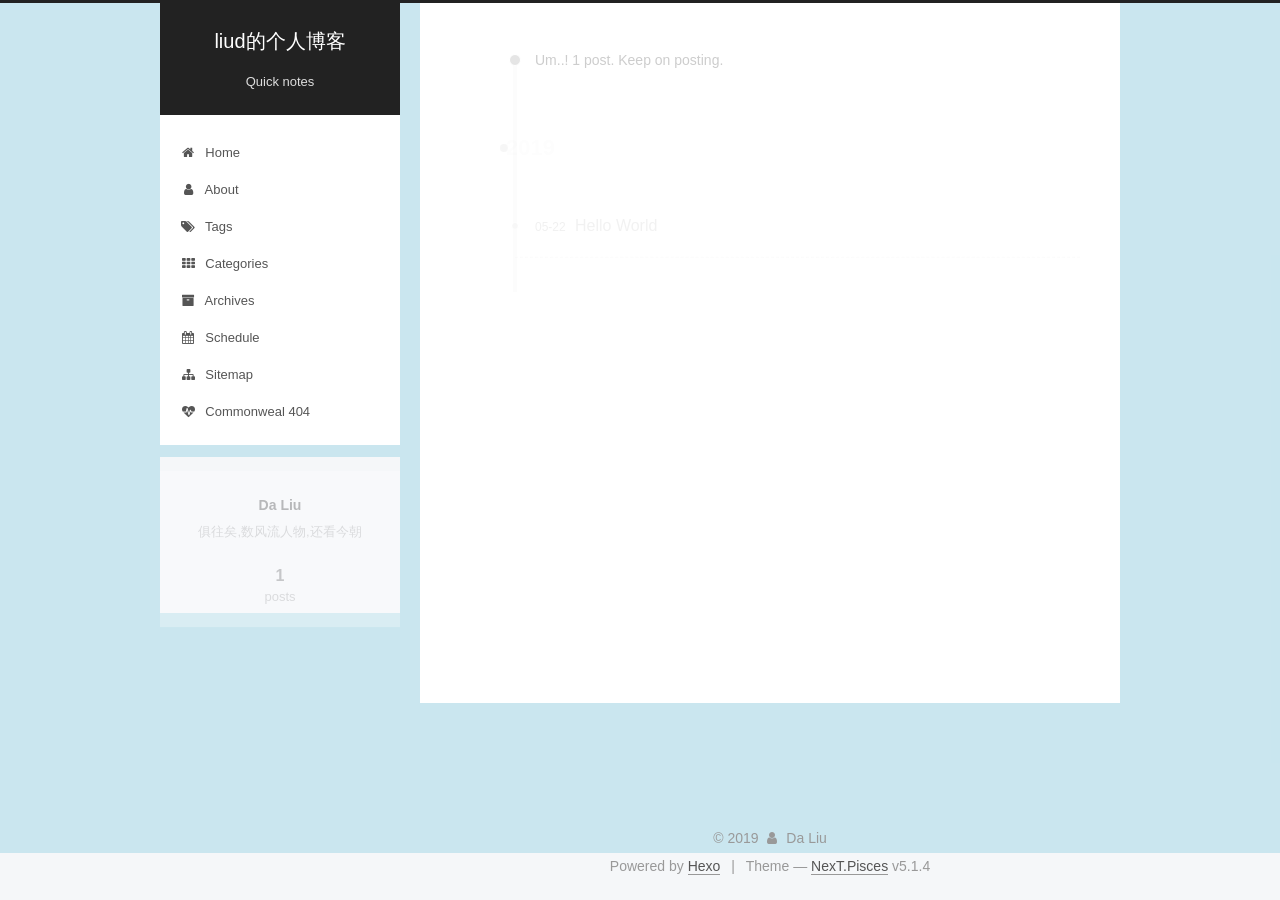
<file: myharet/archives/2019/index.html>
<!DOCTYPE html>



  


<html class="theme-next pisces use-motion" lang="zh-CN">
<head><meta name="generator" content="Hexo 3.8.0">
  <meta charset="UTF-8">
<meta http-equiv="X-UA-Compatible" content="IE=edge">
<meta name="viewport" content="width=device-width, initial-scale=1, maximum-scale=1">
<meta name="theme-color" content="#222">









<meta http-equiv="Cache-Control" content="no-transform">
<meta http-equiv="Cache-Control" content="no-siteapp">
















  
  
  <link href="/myharet/lib/fancybox/source/jquery.fancybox.css?v=2.1.5" rel="stylesheet" type="text/css">







<link href="/myharet/lib/font-awesome/css/font-awesome.min.css?v=4.6.2" rel="stylesheet" type="text/css">

<link href="/myharet/css/main.css?v=5.1.4" rel="stylesheet" type="text/css">


  <link rel="apple-touch-icon" sizes="180x180" href="/myharet/images/apple-touch-icon-next.png?v=5.1.4">


  <link rel="icon" type="image/png" sizes="32x32" href="/myharet/images/favicon-32x32-next.png?v=5.1.4">


  <link rel="icon" type="image/png" sizes="16x16" href="/myharet/images/favicon-16x16-next.png?v=5.1.4">


  <link rel="mask-icon" href="/myharet/images/logo.svg?v=5.1.4" color="#222">





  <meta name="keywords" content="Hexo, NexT">










<meta name="description" content="俱往矣,数风流人物,还看今朝">
<meta name="keywords" content="many">
<meta property="og:type" content="website">
<meta property="og:title" content="liud的个人博客">
<meta property="og:url" content="http://yoursite.com/archives/2019/index.html">
<meta property="og:site_name" content="liud的个人博客">
<meta property="og:description" content="俱往矣,数风流人物,还看今朝">
<meta property="og:locale" content="zh-CN">
<meta name="twitter:card" content="summary">
<meta name="twitter:title" content="liud的个人博客">
<meta name="twitter:description" content="俱往矣,数风流人物,还看今朝">



<script type="text/javascript" id="hexo.configurations">
  var NexT = window.NexT || {};
  var CONFIG = {
    root: '/myharet/',
    scheme: 'Pisces',
    version: '5.1.4',
    sidebar: {"position":"left","display":"post","offset":12,"b2t":false,"scrollpercent":false,"onmobile":false},
    fancybox: true,
    tabs: true,
    motion: {"enable":true,"async":false,"transition":{"post_block":"fadeIn","post_header":"slideDownIn","post_body":"slideDownIn","coll_header":"slideLeftIn","sidebar":"slideUpIn"}},
    duoshuo: {
      userId: '0',
      author: 'liud'
    },
    algolia: {
      applicationID: '',
      apiKey: '',
      indexName: '',
      hits: {"per_page":10},
      labels: {"input_placeholder":"Search for Posts","hits_empty":"We didn't find any results for the search: ${query}","hits_stats":"${hits} results found in ${time} ms"}
    }
  };
</script>



  <link rel="canonical" href="http://yoursite.com/archives/2019/">





  <title>Archive | liud的个人博客</title>
  








</head>

<body itemscope itemtype="http://schema.org/WebPage" lang="zh-CN">

  
  
    
  

  <div class="container sidebar-position-left page-archive">
    <div class="headband"></div>

    <header id="header" class="header" itemscope itemtype="http://schema.org/WPHeader">
      <div class="header-inner"><div class="site-brand-wrapper">
  <div class="site-meta ">
    

    <div class="custom-logo-site-title">
      <a href="/myharet/" class="brand" rel="start">
        <span class="logo-line-before"><i></i></span>
        <span class="site-title">liud的个人博客</span>
        <span class="logo-line-after"><i></i></span>
      </a>
    </div>
      
        <p class="site-subtitle">Quick notes</p>
      
  </div>

  <div class="site-nav-toggle">
    <button>
      <span class="btn-bar"></span>
      <span class="btn-bar"></span>
      <span class="btn-bar"></span>
    </button>
  </div>
</div>

<nav class="site-nav">
  

  
    <ul id="menu" class="menu">
      
        
        <li class="menu-item menu-item-home">
          <a href="/myharet/" rel="section">
            
              <i class="menu-item-icon fa fa-fw fa-home"></i> <br>
            
            Home
          </a>
        </li>
      
        
        <li class="menu-item menu-item-about">
          <a href="/myharet/about/" rel="section">
            
              <i class="menu-item-icon fa fa-fw fa-user"></i> <br>
            
            About
          </a>
        </li>
      
        
        <li class="menu-item menu-item-tags">
          <a href="/myharet/tags/" rel="section">
            
              <i class="menu-item-icon fa fa-fw fa-tags"></i> <br>
            
            Tags
          </a>
        </li>
      
        
        <li class="menu-item menu-item-categories">
          <a href="/myharet/categories/" rel="section">
            
              <i class="menu-item-icon fa fa-fw fa-th"></i> <br>
            
            Categories
          </a>
        </li>
      
        
        <li class="menu-item menu-item-archives">
          <a href="/myharet/archives/" rel="section">
            
              <i class="menu-item-icon fa fa-fw fa-archive"></i> <br>
            
            Archives
          </a>
        </li>
      
        
        <li class="menu-item menu-item-schedule">
          <a href="/myharet/schedule/" rel="section">
            
              <i class="menu-item-icon fa fa-fw fa-calendar"></i> <br>
            
            Schedule
          </a>
        </li>
      
        
        <li class="menu-item menu-item-sitemap">
          <a href="/myharet/sitemap.xml" rel="section">
            
              <i class="menu-item-icon fa fa-fw fa-sitemap"></i> <br>
            
            Sitemap
          </a>
        </li>
      
        
        <li class="menu-item menu-item-commonweal">
          <a href="/myharet/404/" rel="section">
            
              <i class="menu-item-icon fa fa-fw fa-heartbeat"></i> <br>
            
            Commonweal 404
          </a>
        </li>
      

      
    </ul>
  

  
</nav>



 </div>
    </header>

    <main id="main" class="main">
      <div class="main-inner">
        <div class="content-wrap">
          <div id="content" class="content">
            

  
  
  
  <div class="post-block archive">
    <div id="posts" class="posts-collapse">
      <span class="archive-move-on"></span>

      <span class="archive-page-counter">
        
        
        
          
        
        Um..! 1 post. Keep on posting.
      </span>

      

        
        
        

        
          
          <div class="collection-title">
            <h1 class="archive-year" id="archive-year-2019">2019</h1>
          </div>
        
        

        

  <article class="post post-type-normal" itemscope itemtype="http://schema.org/Article">
    <header class="post-header">

      <h2 class="post-title">
        
            <a class="post-title-link" href="/myharet/2019/05/22/hello-world/" itemprop="url">
              
                <span itemprop="name">Hello World</span>
              
            </a>
        
      </h2>

      <div class="post-meta">
        <time class="post-time" itemprop="dateCreated" datetime="2019-05-22T16:18:44+08:00" content="2019-05-22">
          05-22
        </time>
      </div>

    </header>
  </article>



      

    </div>
  </div>
  
  
  

  



          </div>
          


          

        </div>
        
          
  
  <div class="sidebar-toggle">
    <div class="sidebar-toggle-line-wrap">
      <span class="sidebar-toggle-line sidebar-toggle-line-first"></span>
      <span class="sidebar-toggle-line sidebar-toggle-line-middle"></span>
      <span class="sidebar-toggle-line sidebar-toggle-line-last"></span>
    </div>
  </div>

  <aside id="sidebar" class="sidebar">
    
    <div class="sidebar-inner">

      

      

      <section class="site-overview-wrap sidebar-panel sidebar-panel-active">
        <div class="site-overview">
          <div class="site-author motion-element" itemprop="author" itemscope itemtype="http://schema.org/Person">
            
              <p class="site-author-name" itemprop="name">Da Liu</p>
              <p class="site-description motion-element" itemprop="description">俱往矣,数风流人物,还看今朝</p>
          </div>

          <nav class="site-state motion-element">

            
              <div class="site-state-item site-state-posts">
              
                <a href="/myharet/archives/">
              
                  <span class="site-state-item-count">1</span>
                  <span class="site-state-item-name">posts</span>
                </a>
              </div>
            

            

            

          </nav>

          

          

          
          

          
          

          

        </div>
      </section>

      

      

    </div>
  </aside>


        
      </div>
    </main>

    <footer id="footer" class="footer">
      <div class="footer-inner">
        <div class="copyright">&copy; <span itemprop="copyrightYear">2019</span>
  <span class="with-love">
    <i class="fa fa-user"></i>
  </span>
  <span class="author" itemprop="copyrightHolder">Da Liu</span>

  
</div>


  <div class="powered-by">Powered by <a class="theme-link" target="_blank" href="https://hexo.io">Hexo</a></div>



  <span class="post-meta-divider">|</span>



  <div class="theme-info">Theme &mdash; <a class="theme-link" target="_blank" href="https://github.com/iissnan/hexo-theme-next">NexT.Pisces</a> v5.1.4</div>




        







        
      </div>
    </footer>

    
      <div class="back-to-top">
        <i class="fa fa-arrow-up"></i>
        
      </div>
    

    

  </div>

  

<script type="text/javascript">
  if (Object.prototype.toString.call(window.Promise) !== '[object Function]') {
    window.Promise = null;
  }
</script>









  












  
  
    <script type="text/javascript" src="/myharet/lib/jquery/index.js?v=2.1.3"></script>
  

  
  
    <script type="text/javascript" src="/myharet/lib/fastclick/lib/fastclick.min.js?v=1.0.6"></script>
  

  
  
    <script type="text/javascript" src="/myharet/lib/jquery_lazyload/jquery.lazyload.js?v=1.9.7"></script>
  

  
  
    <script type="text/javascript" src="/myharet/lib/velocity/velocity.min.js?v=1.2.1"></script>
  

  
  
    <script type="text/javascript" src="/myharet/lib/velocity/velocity.ui.min.js?v=1.2.1"></script>
  

  
  
    <script type="text/javascript" src="/myharet/lib/fancybox/source/jquery.fancybox.pack.js?v=2.1.5"></script>
  


  


  <script type="text/javascript" src="/myharet/js/src/utils.js?v=5.1.4"></script>

  <script type="text/javascript" src="/myharet/js/src/motion.js?v=5.1.4"></script>



  
  


  <script type="text/javascript" src="/myharet/js/src/affix.js?v=5.1.4"></script>

  <script type="text/javascript" src="/myharet/js/src/schemes/pisces.js?v=5.1.4"></script>



  

  


  <script type="text/javascript" src="/myharet/js/src/bootstrap.js?v=5.1.4"></script>



  


  




	





  





  












  





  

  

  

  
  

  

  

  

</body>
</html>
</file>
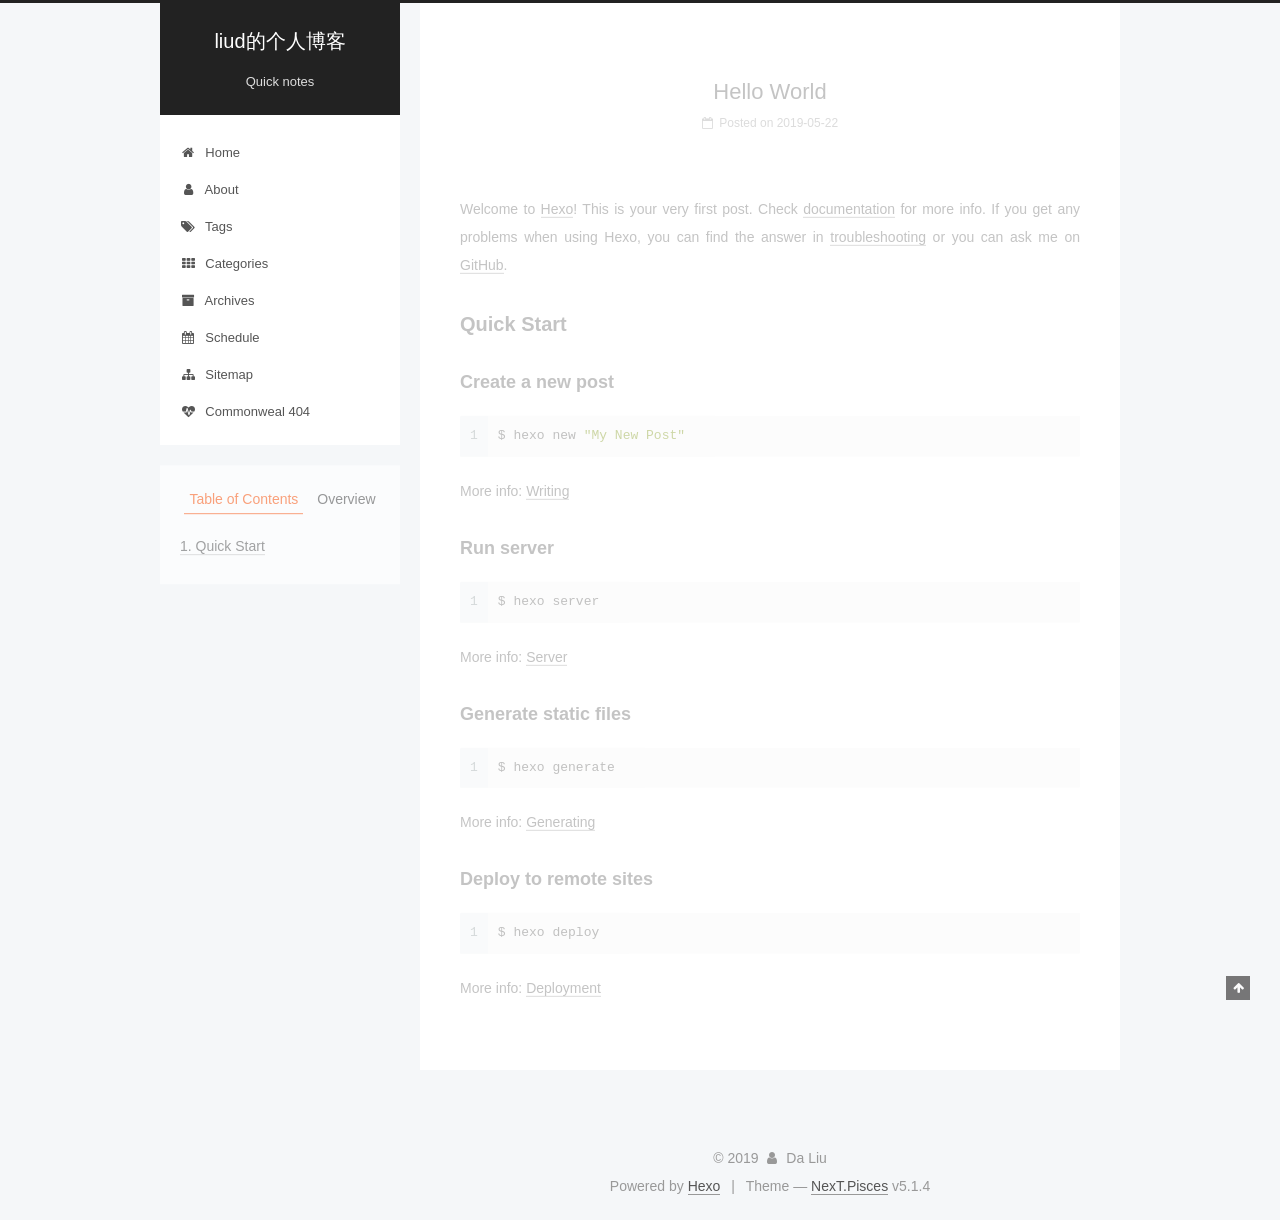
<file: 2019/05/22/hello-world/index.html>
<!DOCTYPE html>



  


<html class="theme-next pisces use-motion" lang="zh-CN">
<head><meta name="generator" content="Hexo 3.8.0">
  <meta charset="UTF-8">
<meta http-equiv="X-UA-Compatible" content="IE=edge">
<meta name="viewport" content="width=device-width, initial-scale=1, maximum-scale=1">
<meta name="theme-color" content="#222">









<meta http-equiv="Cache-Control" content="no-transform">
<meta http-equiv="Cache-Control" content="no-siteapp">
















  
  
  <link href="/lib/fancybox/source/jquery.fancybox.css?v=2.1.5" rel="stylesheet" type="text/css">







<link href="/lib/font-awesome/css/font-awesome.min.css?v=4.6.2" rel="stylesheet" type="text/css">

<link href="/css/main.css?v=5.1.4" rel="stylesheet" type="text/css">


  <link rel="apple-touch-icon" sizes="180x180" href="/images/apple-touch-icon-next.png?v=5.1.4">


  <link rel="icon" type="image/png" sizes="32x32" href="/images/favicon-32x32-next.png?v=5.1.4">


  <link rel="icon" type="image/png" sizes="16x16" href="/images/favicon-16x16-next.png?v=5.1.4">


  <link rel="mask-icon" href="/images/logo.svg?v=5.1.4" color="#222">





  <meta name="keywords" content="Hexo, NexT">










<meta name="description" content="Welcome to Hexo! This is your very first post. Check documentation for more info. If you get any problems when using Hexo, you can find the answer in troubleshooting or you can ask me on GitHub. Quick">
<meta name="keywords" content="many">
<meta property="og:type" content="article">
<meta property="og:title" content="Hello World">
<meta property="og:url" content="http://yoursite.com/2019/05/22/hello-world/index.html">
<meta property="og:site_name" content="liud的个人博客">
<meta property="og:description" content="Welcome to Hexo! This is your very first post. Check documentation for more info. If you get any problems when using Hexo, you can find the answer in troubleshooting or you can ask me on GitHub. Quick">
<meta property="og:locale" content="zh-CN">
<meta property="og:updated_time" content="2019-05-22T08:18:44.559Z">
<meta name="twitter:card" content="summary">
<meta name="twitter:title" content="Hello World">
<meta name="twitter:description" content="Welcome to Hexo! This is your very first post. Check documentation for more info. If you get any problems when using Hexo, you can find the answer in troubleshooting or you can ask me on GitHub. Quick">



<script type="text/javascript" id="hexo.configurations">
  var NexT = window.NexT || {};
  var CONFIG = {
    root: '/',
    scheme: 'Pisces',
    version: '5.1.4',
    sidebar: {"position":"left","display":"post","offset":12,"b2t":false,"scrollpercent":false,"onmobile":false},
    fancybox: true,
    tabs: true,
    motion: {"enable":true,"async":false,"transition":{"post_block":"fadeIn","post_header":"slideDownIn","post_body":"slideDownIn","coll_header":"slideLeftIn","sidebar":"slideUpIn"}},
    duoshuo: {
      userId: '0',
      author: 'liud'
    },
    algolia: {
      applicationID: '',
      apiKey: '',
      indexName: '',
      hits: {"per_page":10},
      labels: {"input_placeholder":"Search for Posts","hits_empty":"We didn't find any results for the search: ${query}","hits_stats":"${hits} results found in ${time} ms"}
    }
  };
</script>



  <link rel="canonical" href="http://yoursite.com/2019/05/22/hello-world/">





  <title>Hello World | liud的个人博客</title>
  








</head>

<body itemscope itemtype="http://schema.org/WebPage" lang="zh-CN">

  
  
    
  

  <div class="container sidebar-position-left page-post-detail">
    <div class="headband"></div>

    <header id="header" class="header" itemscope itemtype="http://schema.org/WPHeader">
      <div class="header-inner"><div class="site-brand-wrapper">
  <div class="site-meta ">
    

    <div class="custom-logo-site-title">
      <a href="/" class="brand" rel="start">
        <span class="logo-line-before"><i></i></span>
        <span class="site-title">liud的个人博客</span>
        <span class="logo-line-after"><i></i></span>
      </a>
    </div>
      
        <p class="site-subtitle">Quick notes</p>
      
  </div>

  <div class="site-nav-toggle">
    <button>
      <span class="btn-bar"></span>
      <span class="btn-bar"></span>
      <span class="btn-bar"></span>
    </button>
  </div>
</div>

<nav class="site-nav">
  

  
    <ul id="menu" class="menu">
      
        
        <li class="menu-item menu-item-home">
          <a href="/" rel="section">
            
              <i class="menu-item-icon fa fa-fw fa-home"></i> <br>
            
            Home
          </a>
        </li>
      
        
        <li class="menu-item menu-item-about">
          <a href="/about/" rel="section">
            
              <i class="menu-item-icon fa fa-fw fa-user"></i> <br>
            
            About
          </a>
        </li>
      
        
        <li class="menu-item menu-item-tags">
          <a href="/tags/" rel="section">
            
              <i class="menu-item-icon fa fa-fw fa-tags"></i> <br>
            
            Tags
          </a>
        </li>
      
        
        <li class="menu-item menu-item-categories">
          <a href="/categories/" rel="section">
            
              <i class="menu-item-icon fa fa-fw fa-th"></i> <br>
            
            Categories
          </a>
        </li>
      
        
        <li class="menu-item menu-item-archives">
          <a href="/archives/" rel="section">
            
              <i class="menu-item-icon fa fa-fw fa-archive"></i> <br>
            
            Archives
          </a>
        </li>
      
        
        <li class="menu-item menu-item-schedule">
          <a href="/schedule/" rel="section">
            
              <i class="menu-item-icon fa fa-fw fa-calendar"></i> <br>
            
            Schedule
          </a>
        </li>
      
        
        <li class="menu-item menu-item-sitemap">
          <a href="/sitemap.xml" rel="section">
            
              <i class="menu-item-icon fa fa-fw fa-sitemap"></i> <br>
            
            Sitemap
          </a>
        </li>
      
        
        <li class="menu-item menu-item-commonweal">
          <a href="/404/" rel="section">
            
              <i class="menu-item-icon fa fa-fw fa-heartbeat"></i> <br>
            
            Commonweal 404
          </a>
        </li>
      

      
    </ul>
  

  
</nav>



 </div>
    </header>

    <main id="main" class="main">
      <div class="main-inner">
        <div class="content-wrap">
          <div id="content" class="content">
            

  <div id="posts" class="posts-expand">
    

  

  
  
  

  <article class="post post-type-normal" itemscope itemtype="http://schema.org/Article">
  
  
  
  <div class="post-block">
    <link itemprop="mainEntityOfPage" href="http://yoursite.com/2019/05/22/hello-world/">

    <span hidden itemprop="author" itemscope itemtype="http://schema.org/Person">
      <meta itemprop="name" content="Da Liu">
      <meta itemprop="description" content>
      <meta itemprop="image" content="/images/avatar.gif">
    </span>

    <span hidden itemprop="publisher" itemscope itemtype="http://schema.org/Organization">
      <meta itemprop="name" content="liud的个人博客">
    </span>

    
      <header class="post-header">

        
        
          <h1 class="post-title" itemprop="name headline">Hello World</h1>
        

        <div class="post-meta">
          <span class="post-time">
            
              <span class="post-meta-item-icon">
                <i class="fa fa-calendar-o"></i>
              </span>
              
                <span class="post-meta-item-text">Posted on</span>
              
              <time title="Post created" itemprop="dateCreated datePublished" datetime="2019-05-22T16:18:44+08:00">
                2019-05-22
              </time>
            

            

            
          </span>

          

          
            
          

          
          

          

          

          

        </div>
      </header>
    

    
    
    
    <div class="post-body" itemprop="articleBody">

      
      

      
        <p>Welcome to <a href="https://hexo.io/" target="_blank" rel="noopener">Hexo</a>! This is your very first post. Check <a href="https://hexo.io/docs/" target="_blank" rel="noopener">documentation</a> for more info. If you get any problems when using Hexo, you can find the answer in <a href="https://hexo.io/docs/troubleshooting.html" target="_blank" rel="noopener">troubleshooting</a> or you can ask me on <a href="https://github.com/hexojs/hexo/issues" target="_blank" rel="noopener">GitHub</a>.</p>
<h2 id="Quick-Start"><a href="#Quick-Start" class="headerlink" title="Quick Start"></a>Quick Start</h2><h3 id="Create-a-new-post"><a href="#Create-a-new-post" class="headerlink" title="Create a new post"></a>Create a new post</h3><figure class="highlight bash"><table><tr><td class="gutter"><pre><span class="line">1</span><br></pre></td><td class="code"><pre><span class="line">$ hexo new <span class="string">"My New Post"</span></span><br></pre></td></tr></table></figure>
<p>More info: <a href="https://hexo.io/docs/writing.html" target="_blank" rel="noopener">Writing</a></p>
<h3 id="Run-server"><a href="#Run-server" class="headerlink" title="Run server"></a>Run server</h3><figure class="highlight bash"><table><tr><td class="gutter"><pre><span class="line">1</span><br></pre></td><td class="code"><pre><span class="line">$ hexo server</span><br></pre></td></tr></table></figure>
<p>More info: <a href="https://hexo.io/docs/server.html" target="_blank" rel="noopener">Server</a></p>
<h3 id="Generate-static-files"><a href="#Generate-static-files" class="headerlink" title="Generate static files"></a>Generate static files</h3><figure class="highlight bash"><table><tr><td class="gutter"><pre><span class="line">1</span><br></pre></td><td class="code"><pre><span class="line">$ hexo generate</span><br></pre></td></tr></table></figure>
<p>More info: <a href="https://hexo.io/docs/generating.html" target="_blank" rel="noopener">Generating</a></p>
<h3 id="Deploy-to-remote-sites"><a href="#Deploy-to-remote-sites" class="headerlink" title="Deploy to remote sites"></a>Deploy to remote sites</h3><figure class="highlight bash"><table><tr><td class="gutter"><pre><span class="line">1</span><br></pre></td><td class="code"><pre><span class="line">$ hexo deploy</span><br></pre></td></tr></table></figure>
<p>More info: <a href="https://hexo.io/docs/deployment.html" target="_blank" rel="noopener">Deployment</a></p>

      
    </div>
    
    
    

    

    

    

    <footer class="post-footer">
      

      
      
      

      

      
      
    </footer>
  </div>
  
  
  
  </article>



    <div class="post-spread">
      
    </div>
  </div>


          </div>
          


          

  



        </div>
        
          
  
  <div class="sidebar-toggle">
    <div class="sidebar-toggle-line-wrap">
      <span class="sidebar-toggle-line sidebar-toggle-line-first"></span>
      <span class="sidebar-toggle-line sidebar-toggle-line-middle"></span>
      <span class="sidebar-toggle-line sidebar-toggle-line-last"></span>
    </div>
  </div>

  <aside id="sidebar" class="sidebar">
    
    <div class="sidebar-inner">

      

      
        <ul class="sidebar-nav motion-element">
          <li class="sidebar-nav-toc sidebar-nav-active" data-target="post-toc-wrap">
            Table of Contents
          </li>
          <li class="sidebar-nav-overview" data-target="site-overview-wrap">
            Overview
          </li>
        </ul>
      

      <section class="site-overview-wrap sidebar-panel">
        <div class="site-overview">
          <div class="site-author motion-element" itemprop="author" itemscope itemtype="http://schema.org/Person">
            
              <p class="site-author-name" itemprop="name">Da Liu</p>
              <p class="site-description motion-element" itemprop="description">俱往矣,数风流人物,还看今朝</p>
          </div>

          <nav class="site-state motion-element">

            
              <div class="site-state-item site-state-posts">
              
                <a href="/archives/">
              
                  <span class="site-state-item-count">1</span>
                  <span class="site-state-item-name">posts</span>
                </a>
              </div>
            

            

            

          </nav>

          

          

          
          

          
          

          

        </div>
      </section>

      
      <!--noindex-->
        <section class="post-toc-wrap motion-element sidebar-panel sidebar-panel-active">
          <div class="post-toc">

            
              
            

            
              <div class="post-toc-content"><ol class="nav"><li class="nav-item nav-level-2"><a class="nav-link" href="#Quick-Start"><span class="nav-number">1.</span> <span class="nav-text">Quick Start</span></a><ol class="nav-child"><li class="nav-item nav-level-3"><a class="nav-link" href="#Create-a-new-post"><span class="nav-number">1.1.</span> <span class="nav-text">Create a new post</span></a></li><li class="nav-item nav-level-3"><a class="nav-link" href="#Run-server"><span class="nav-number">1.2.</span> <span class="nav-text">Run server</span></a></li><li class="nav-item nav-level-3"><a class="nav-link" href="#Generate-static-files"><span class="nav-number">1.3.</span> <span class="nav-text">Generate static files</span></a></li><li class="nav-item nav-level-3"><a class="nav-link" href="#Deploy-to-remote-sites"><span class="nav-number">1.4.</span> <span class="nav-text">Deploy to remote sites</span></a></li></ol></li></ol></div>
            

          </div>
        </section>
      <!--/noindex-->
      

      

    </div>
  </aside>


        
      </div>
    </main>

    <footer id="footer" class="footer">
      <div class="footer-inner">
        <div class="copyright">&copy; <span itemprop="copyrightYear">2019</span>
  <span class="with-love">
    <i class="fa fa-user"></i>
  </span>
  <span class="author" itemprop="copyrightHolder">Da Liu</span>

  
</div>


  <div class="powered-by">Powered by <a class="theme-link" target="_blank" href="https://hexo.io">Hexo</a></div>



  <span class="post-meta-divider">|</span>



  <div class="theme-info">Theme &mdash; <a class="theme-link" target="_blank" href="https://github.com/iissnan/hexo-theme-next">NexT.Pisces</a> v5.1.4</div>




        







        
      </div>
    </footer>

    
      <div class="back-to-top">
        <i class="fa fa-arrow-up"></i>
        
      </div>
    

    

  </div>

  

<script type="text/javascript">
  if (Object.prototype.toString.call(window.Promise) !== '[object Function]') {
    window.Promise = null;
  }
</script>









  












  
  
    <script type="text/javascript" src="/lib/jquery/index.js?v=2.1.3"></script>
  

  
  
    <script type="text/javascript" src="/lib/fastclick/lib/fastclick.min.js?v=1.0.6"></script>
  

  
  
    <script type="text/javascript" src="/lib/jquery_lazyload/jquery.lazyload.js?v=1.9.7"></script>
  

  
  
    <script type="text/javascript" src="/lib/velocity/velocity.min.js?v=1.2.1"></script>
  

  
  
    <script type="text/javascript" src="/lib/velocity/velocity.ui.min.js?v=1.2.1"></script>
  

  
  
    <script type="text/javascript" src="/lib/fancybox/source/jquery.fancybox.pack.js?v=2.1.5"></script>
  


  


  <script type="text/javascript" src="/js/src/utils.js?v=5.1.4"></script>

  <script type="text/javascript" src="/js/src/motion.js?v=5.1.4"></script>



  
  


  <script type="text/javascript" src="/js/src/affix.js?v=5.1.4"></script>

  <script type="text/javascript" src="/js/src/schemes/pisces.js?v=5.1.4"></script>



  
  <script type="text/javascript" src="/js/src/scrollspy.js?v=5.1.4"></script>
<script type="text/javascript" src="/js/src/post-details.js?v=5.1.4"></script>



  


  <script type="text/javascript" src="/js/src/bootstrap.js?v=5.1.4"></script>



  


  




	





  





  












  





  

  

  

  
  

  

  

  

</body>
</html>
</file>
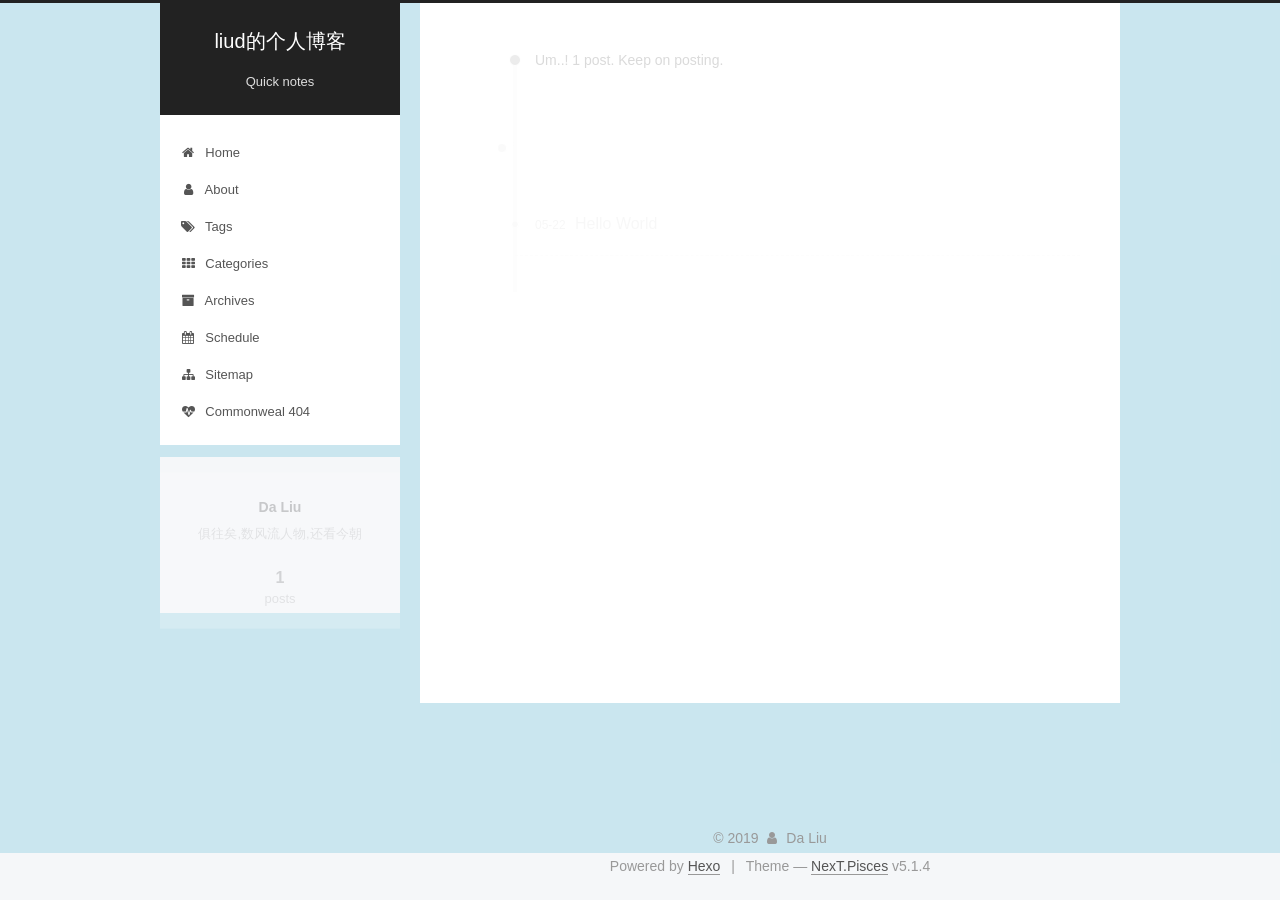
<file: myharet/archives/2019/05/index.html>
<!DOCTYPE html>



  


<html class="theme-next pisces use-motion" lang="zh-CN">
<head><meta name="generator" content="Hexo 3.8.0">
  <meta charset="UTF-8">
<meta http-equiv="X-UA-Compatible" content="IE=edge">
<meta name="viewport" content="width=device-width, initial-scale=1, maximum-scale=1">
<meta name="theme-color" content="#222">









<meta http-equiv="Cache-Control" content="no-transform">
<meta http-equiv="Cache-Control" content="no-siteapp">
















  
  
  <link href="/myharet/lib/fancybox/source/jquery.fancybox.css?v=2.1.5" rel="stylesheet" type="text/css">







<link href="/myharet/lib/font-awesome/css/font-awesome.min.css?v=4.6.2" rel="stylesheet" type="text/css">

<link href="/myharet/css/main.css?v=5.1.4" rel="stylesheet" type="text/css">


  <link rel="apple-touch-icon" sizes="180x180" href="/myharet/images/apple-touch-icon-next.png?v=5.1.4">


  <link rel="icon" type="image/png" sizes="32x32" href="/myharet/images/favicon-32x32-next.png?v=5.1.4">


  <link rel="icon" type="image/png" sizes="16x16" href="/myharet/images/favicon-16x16-next.png?v=5.1.4">


  <link rel="mask-icon" href="/myharet/images/logo.svg?v=5.1.4" color="#222">





  <meta name="keywords" content="Hexo, NexT">










<meta name="description" content="俱往矣,数风流人物,还看今朝">
<meta name="keywords" content="many">
<meta property="og:type" content="website">
<meta property="og:title" content="liud的个人博客">
<meta property="og:url" content="http://yoursite.com/archives/2019/05/index.html">
<meta property="og:site_name" content="liud的个人博客">
<meta property="og:description" content="俱往矣,数风流人物,还看今朝">
<meta property="og:locale" content="zh-CN">
<meta name="twitter:card" content="summary">
<meta name="twitter:title" content="liud的个人博客">
<meta name="twitter:description" content="俱往矣,数风流人物,还看今朝">



<script type="text/javascript" id="hexo.configurations">
  var NexT = window.NexT || {};
  var CONFIG = {
    root: '/myharet/',
    scheme: 'Pisces',
    version: '5.1.4',
    sidebar: {"position":"left","display":"post","offset":12,"b2t":false,"scrollpercent":false,"onmobile":false},
    fancybox: true,
    tabs: true,
    motion: {"enable":true,"async":false,"transition":{"post_block":"fadeIn","post_header":"slideDownIn","post_body":"slideDownIn","coll_header":"slideLeftIn","sidebar":"slideUpIn"}},
    duoshuo: {
      userId: '0',
      author: 'liud'
    },
    algolia: {
      applicationID: '',
      apiKey: '',
      indexName: '',
      hits: {"per_page":10},
      labels: {"input_placeholder":"Search for Posts","hits_empty":"We didn't find any results for the search: ${query}","hits_stats":"${hits} results found in ${time} ms"}
    }
  };
</script>



  <link rel="canonical" href="http://yoursite.com/archives/2019/05/">





  <title>Archive | liud的个人博客</title>
  








</head>

<body itemscope itemtype="http://schema.org/WebPage" lang="zh-CN">

  
  
    
  

  <div class="container sidebar-position-left page-archive">
    <div class="headband"></div>

    <header id="header" class="header" itemscope itemtype="http://schema.org/WPHeader">
      <div class="header-inner"><div class="site-brand-wrapper">
  <div class="site-meta ">
    

    <div class="custom-logo-site-title">
      <a href="/myharet/" class="brand" rel="start">
        <span class="logo-line-before"><i></i></span>
        <span class="site-title">liud的个人博客</span>
        <span class="logo-line-after"><i></i></span>
      </a>
    </div>
      
        <p class="site-subtitle">Quick notes</p>
      
  </div>

  <div class="site-nav-toggle">
    <button>
      <span class="btn-bar"></span>
      <span class="btn-bar"></span>
      <span class="btn-bar"></span>
    </button>
  </div>
</div>

<nav class="site-nav">
  

  
    <ul id="menu" class="menu">
      
        
        <li class="menu-item menu-item-home">
          <a href="/myharet/" rel="section">
            
              <i class="menu-item-icon fa fa-fw fa-home"></i> <br>
            
            Home
          </a>
        </li>
      
        
        <li class="menu-item menu-item-about">
          <a href="/myharet/about/" rel="section">
            
              <i class="menu-item-icon fa fa-fw fa-user"></i> <br>
            
            About
          </a>
        </li>
      
        
        <li class="menu-item menu-item-tags">
          <a href="/myharet/tags/" rel="section">
            
              <i class="menu-item-icon fa fa-fw fa-tags"></i> <br>
            
            Tags
          </a>
        </li>
      
        
        <li class="menu-item menu-item-categories">
          <a href="/myharet/categories/" rel="section">
            
              <i class="menu-item-icon fa fa-fw fa-th"></i> <br>
            
            Categories
          </a>
        </li>
      
        
        <li class="menu-item menu-item-archives">
          <a href="/myharet/archives/" rel="section">
            
              <i class="menu-item-icon fa fa-fw fa-archive"></i> <br>
            
            Archives
          </a>
        </li>
      
        
        <li class="menu-item menu-item-schedule">
          <a href="/myharet/schedule/" rel="section">
            
              <i class="menu-item-icon fa fa-fw fa-calendar"></i> <br>
            
            Schedule
          </a>
        </li>
      
        
        <li class="menu-item menu-item-sitemap">
          <a href="/myharet/sitemap.xml" rel="section">
            
              <i class="menu-item-icon fa fa-fw fa-sitemap"></i> <br>
            
            Sitemap
          </a>
        </li>
      
        
        <li class="menu-item menu-item-commonweal">
          <a href="/myharet/404/" rel="section">
            
              <i class="menu-item-icon fa fa-fw fa-heartbeat"></i> <br>
            
            Commonweal 404
          </a>
        </li>
      

      
    </ul>
  

  
</nav>



 </div>
    </header>

    <main id="main" class="main">
      <div class="main-inner">
        <div class="content-wrap">
          <div id="content" class="content">
            

  
  
  
  <div class="post-block archive">
    <div id="posts" class="posts-collapse">
      <span class="archive-move-on"></span>

      <span class="archive-page-counter">
        
        
        
          
        
        Um..! 1 post. Keep on posting.
      </span>

      

        
        
        

        
          
          <div class="collection-title">
            <h1 class="archive-year" id="archive-year-2019">2019</h1>
          </div>
        
        

        

  <article class="post post-type-normal" itemscope itemtype="http://schema.org/Article">
    <header class="post-header">

      <h2 class="post-title">
        
            <a class="post-title-link" href="/myharet/2019/05/22/hello-world/" itemprop="url">
              
                <span itemprop="name">Hello World</span>
              
            </a>
        
      </h2>

      <div class="post-meta">
        <time class="post-time" itemprop="dateCreated" datetime="2019-05-22T16:18:44+08:00" content="2019-05-22">
          05-22
        </time>
      </div>

    </header>
  </article>



      

    </div>
  </div>
  
  
  

  



          </div>
          


          

        </div>
        
          
  
  <div class="sidebar-toggle">
    <div class="sidebar-toggle-line-wrap">
      <span class="sidebar-toggle-line sidebar-toggle-line-first"></span>
      <span class="sidebar-toggle-line sidebar-toggle-line-middle"></span>
      <span class="sidebar-toggle-line sidebar-toggle-line-last"></span>
    </div>
  </div>

  <aside id="sidebar" class="sidebar">
    
    <div class="sidebar-inner">

      

      

      <section class="site-overview-wrap sidebar-panel sidebar-panel-active">
        <div class="site-overview">
          <div class="site-author motion-element" itemprop="author" itemscope itemtype="http://schema.org/Person">
            
              <p class="site-author-name" itemprop="name">Da Liu</p>
              <p class="site-description motion-element" itemprop="description">俱往矣,数风流人物,还看今朝</p>
          </div>

          <nav class="site-state motion-element">

            
              <div class="site-state-item site-state-posts">
              
                <a href="/myharet/archives/">
              
                  <span class="site-state-item-count">1</span>
                  <span class="site-state-item-name">posts</span>
                </a>
              </div>
            

            

            

          </nav>

          

          

          
          

          
          

          

        </div>
      </section>

      

      

    </div>
  </aside>


        
      </div>
    </main>

    <footer id="footer" class="footer">
      <div class="footer-inner">
        <div class="copyright">&copy; <span itemprop="copyrightYear">2019</span>
  <span class="with-love">
    <i class="fa fa-user"></i>
  </span>
  <span class="author" itemprop="copyrightHolder">Da Liu</span>

  
</div>


  <div class="powered-by">Powered by <a class="theme-link" target="_blank" href="https://hexo.io">Hexo</a></div>



  <span class="post-meta-divider">|</span>



  <div class="theme-info">Theme &mdash; <a class="theme-link" target="_blank" href="https://github.com/iissnan/hexo-theme-next">NexT.Pisces</a> v5.1.4</div>




        







        
      </div>
    </footer>

    
      <div class="back-to-top">
        <i class="fa fa-arrow-up"></i>
        
      </div>
    

    

  </div>

  

<script type="text/javascript">
  if (Object.prototype.toString.call(window.Promise) !== '[object Function]') {
    window.Promise = null;
  }
</script>









  












  
  
    <script type="text/javascript" src="/myharet/lib/jquery/index.js?v=2.1.3"></script>
  

  
  
    <script type="text/javascript" src="/myharet/lib/fastclick/lib/fastclick.min.js?v=1.0.6"></script>
  

  
  
    <script type="text/javascript" src="/myharet/lib/jquery_lazyload/jquery.lazyload.js?v=1.9.7"></script>
  

  
  
    <script type="text/javascript" src="/myharet/lib/velocity/velocity.min.js?v=1.2.1"></script>
  

  
  
    <script type="text/javascript" src="/myharet/lib/velocity/velocity.ui.min.js?v=1.2.1"></script>
  

  
  
    <script type="text/javascript" src="/myharet/lib/fancybox/source/jquery.fancybox.pack.js?v=2.1.5"></script>
  


  


  <script type="text/javascript" src="/myharet/js/src/utils.js?v=5.1.4"></script>

  <script type="text/javascript" src="/myharet/js/src/motion.js?v=5.1.4"></script>



  
  


  <script type="text/javascript" src="/myharet/js/src/affix.js?v=5.1.4"></script>

  <script type="text/javascript" src="/myharet/js/src/schemes/pisces.js?v=5.1.4"></script>



  

  


  <script type="text/javascript" src="/myharet/js/src/bootstrap.js?v=5.1.4"></script>



  


  




	





  





  












  





  

  

  

  
  

  

  

  

</body>
</html>
</file>
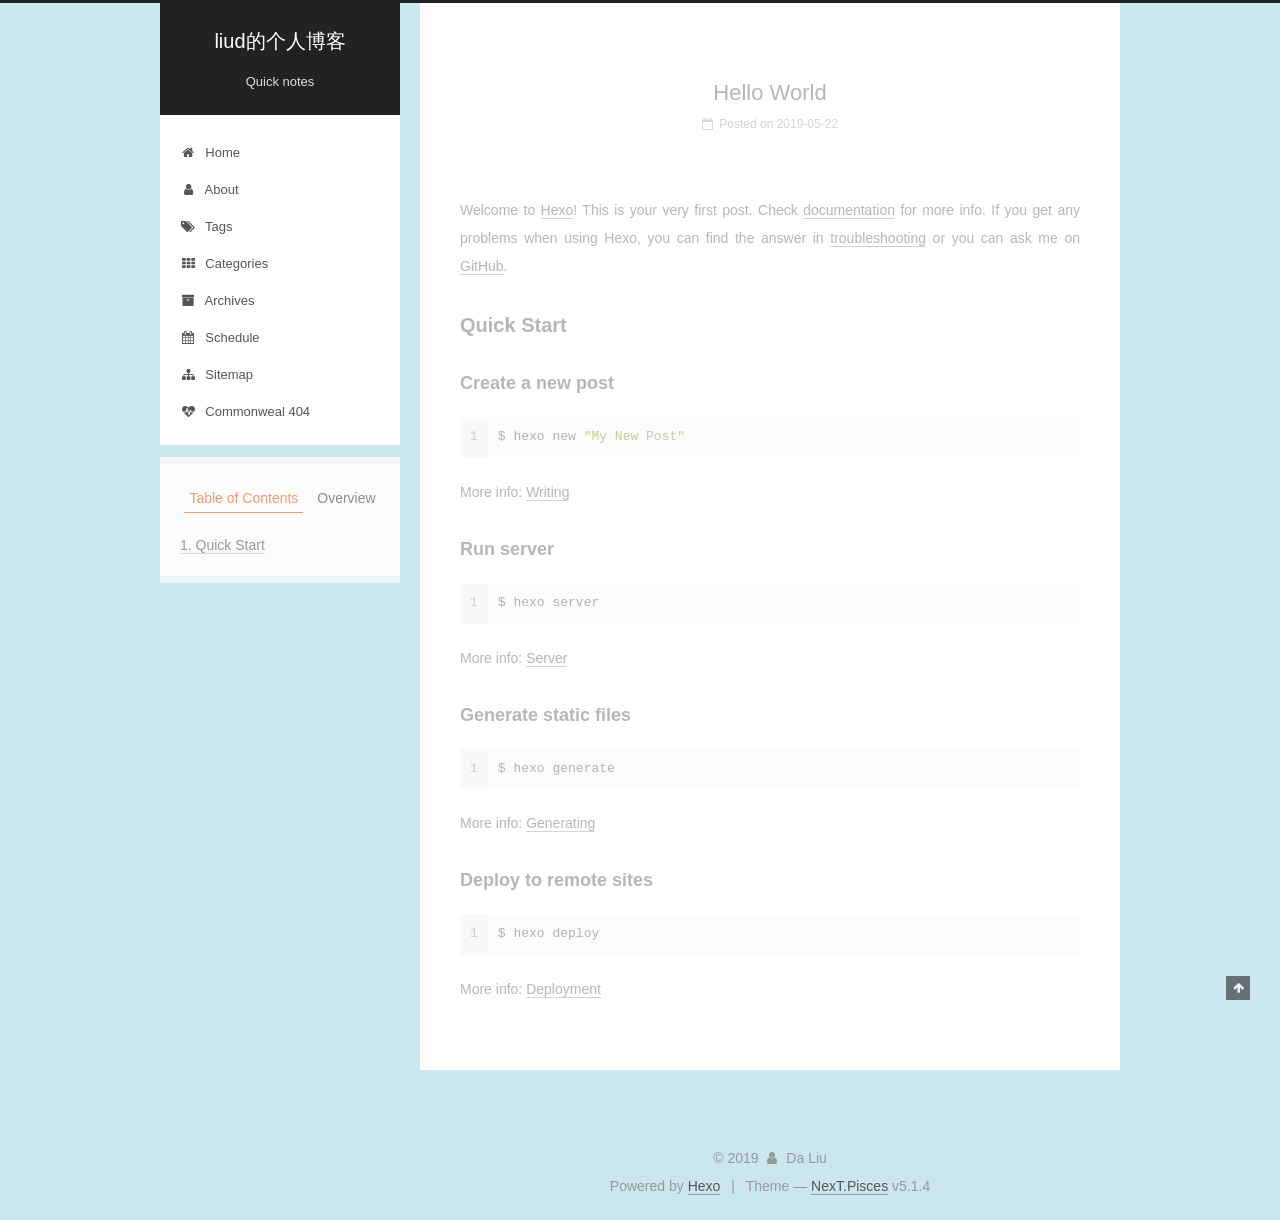
<file: myharet/2019/05/22/hello-world/index.html>
<!DOCTYPE html>



  


<html class="theme-next pisces use-motion" lang="zh-CN">
<head><meta name="generator" content="Hexo 3.8.0">
  <meta charset="UTF-8">
<meta http-equiv="X-UA-Compatible" content="IE=edge">
<meta name="viewport" content="width=device-width, initial-scale=1, maximum-scale=1">
<meta name="theme-color" content="#222">









<meta http-equiv="Cache-Control" content="no-transform">
<meta http-equiv="Cache-Control" content="no-siteapp">
















  
  
  <link href="/myharet/lib/fancybox/source/jquery.fancybox.css?v=2.1.5" rel="stylesheet" type="text/css">







<link href="/myharet/lib/font-awesome/css/font-awesome.min.css?v=4.6.2" rel="stylesheet" type="text/css">

<link href="/myharet/css/main.css?v=5.1.4" rel="stylesheet" type="text/css">


  <link rel="apple-touch-icon" sizes="180x180" href="/myharet/images/apple-touch-icon-next.png?v=5.1.4">


  <link rel="icon" type="image/png" sizes="32x32" href="/myharet/images/favicon-32x32-next.png?v=5.1.4">


  <link rel="icon" type="image/png" sizes="16x16" href="/myharet/images/favicon-16x16-next.png?v=5.1.4">


  <link rel="mask-icon" href="/myharet/images/logo.svg?v=5.1.4" color="#222">





  <meta name="keywords" content="Hexo, NexT">










<meta name="description" content="Welcome to Hexo! This is your very first post. Check documentation for more info. If you get any problems when using Hexo, you can find the answer in troubleshooting or you can ask me on GitHub. Quick">
<meta name="keywords" content="many">
<meta property="og:type" content="article">
<meta property="og:title" content="Hello World">
<meta property="og:url" content="http://yoursite.com/2019/05/22/hello-world/index.html">
<meta property="og:site_name" content="liud的个人博客">
<meta property="og:description" content="Welcome to Hexo! This is your very first post. Check documentation for more info. If you get any problems when using Hexo, you can find the answer in troubleshooting or you can ask me on GitHub. Quick">
<meta property="og:locale" content="zh-CN">
<meta property="og:updated_time" content="2019-05-22T08:18:44.559Z">
<meta name="twitter:card" content="summary">
<meta name="twitter:title" content="Hello World">
<meta name="twitter:description" content="Welcome to Hexo! This is your very first post. Check documentation for more info. If you get any problems when using Hexo, you can find the answer in troubleshooting or you can ask me on GitHub. Quick">



<script type="text/javascript" id="hexo.configurations">
  var NexT = window.NexT || {};
  var CONFIG = {
    root: '/myharet/',
    scheme: 'Pisces',
    version: '5.1.4',
    sidebar: {"position":"left","display":"post","offset":12,"b2t":false,"scrollpercent":false,"onmobile":false},
    fancybox: true,
    tabs: true,
    motion: {"enable":true,"async":false,"transition":{"post_block":"fadeIn","post_header":"slideDownIn","post_body":"slideDownIn","coll_header":"slideLeftIn","sidebar":"slideUpIn"}},
    duoshuo: {
      userId: '0',
      author: 'liud'
    },
    algolia: {
      applicationID: '',
      apiKey: '',
      indexName: '',
      hits: {"per_page":10},
      labels: {"input_placeholder":"Search for Posts","hits_empty":"We didn't find any results for the search: ${query}","hits_stats":"${hits} results found in ${time} ms"}
    }
  };
</script>



  <link rel="canonical" href="http://yoursite.com/2019/05/22/hello-world/">





  <title>Hello World | liud的个人博客</title>
  








</head>

<body itemscope itemtype="http://schema.org/WebPage" lang="zh-CN">

  
  
    
  

  <div class="container sidebar-position-left page-post-detail">
    <div class="headband"></div>

    <header id="header" class="header" itemscope itemtype="http://schema.org/WPHeader">
      <div class="header-inner"><div class="site-brand-wrapper">
  <div class="site-meta ">
    

    <div class="custom-logo-site-title">
      <a href="/myharet/" class="brand" rel="start">
        <span class="logo-line-before"><i></i></span>
        <span class="site-title">liud的个人博客</span>
        <span class="logo-line-after"><i></i></span>
      </a>
    </div>
      
        <p class="site-subtitle">Quick notes</p>
      
  </div>

  <div class="site-nav-toggle">
    <button>
      <span class="btn-bar"></span>
      <span class="btn-bar"></span>
      <span class="btn-bar"></span>
    </button>
  </div>
</div>

<nav class="site-nav">
  

  
    <ul id="menu" class="menu">
      
        
        <li class="menu-item menu-item-home">
          <a href="/myharet/" rel="section">
            
              <i class="menu-item-icon fa fa-fw fa-home"></i> <br>
            
            Home
          </a>
        </li>
      
        
        <li class="menu-item menu-item-about">
          <a href="/myharet/about/" rel="section">
            
              <i class="menu-item-icon fa fa-fw fa-user"></i> <br>
            
            About
          </a>
        </li>
      
        
        <li class="menu-item menu-item-tags">
          <a href="/myharet/tags/" rel="section">
            
              <i class="menu-item-icon fa fa-fw fa-tags"></i> <br>
            
            Tags
          </a>
        </li>
      
        
        <li class="menu-item menu-item-categories">
          <a href="/myharet/categories/" rel="section">
            
              <i class="menu-item-icon fa fa-fw fa-th"></i> <br>
            
            Categories
          </a>
        </li>
      
        
        <li class="menu-item menu-item-archives">
          <a href="/myharet/archives/" rel="section">
            
              <i class="menu-item-icon fa fa-fw fa-archive"></i> <br>
            
            Archives
          </a>
        </li>
      
        
        <li class="menu-item menu-item-schedule">
          <a href="/myharet/schedule/" rel="section">
            
              <i class="menu-item-icon fa fa-fw fa-calendar"></i> <br>
            
            Schedule
          </a>
        </li>
      
        
        <li class="menu-item menu-item-sitemap">
          <a href="/myharet/sitemap.xml" rel="section">
            
              <i class="menu-item-icon fa fa-fw fa-sitemap"></i> <br>
            
            Sitemap
          </a>
        </li>
      
        
        <li class="menu-item menu-item-commonweal">
          <a href="/myharet/404/" rel="section">
            
              <i class="menu-item-icon fa fa-fw fa-heartbeat"></i> <br>
            
            Commonweal 404
          </a>
        </li>
      

      
    </ul>
  

  
</nav>



 </div>
    </header>

    <main id="main" class="main">
      <div class="main-inner">
        <div class="content-wrap">
          <div id="content" class="content">
            

  <div id="posts" class="posts-expand">
    

  

  
  
  

  <article class="post post-type-normal" itemscope itemtype="http://schema.org/Article">
  
  
  
  <div class="post-block">
    <link itemprop="mainEntityOfPage" href="http://yoursite.com/myharet/2019/05/22/hello-world/">

    <span hidden itemprop="author" itemscope itemtype="http://schema.org/Person">
      <meta itemprop="name" content="Da Liu">
      <meta itemprop="description" content>
      <meta itemprop="image" content="/myharet/images/avatar.gif">
    </span>

    <span hidden itemprop="publisher" itemscope itemtype="http://schema.org/Organization">
      <meta itemprop="name" content="liud的个人博客">
    </span>

    
      <header class="post-header">

        
        
          <h1 class="post-title" itemprop="name headline">Hello World</h1>
        

        <div class="post-meta">
          <span class="post-time">
            
              <span class="post-meta-item-icon">
                <i class="fa fa-calendar-o"></i>
              </span>
              
                <span class="post-meta-item-text">Posted on</span>
              
              <time title="Post created" itemprop="dateCreated datePublished" datetime="2019-05-22T16:18:44+08:00">
                2019-05-22
              </time>
            

            

            
          </span>

          

          
            
          

          
          

          

          

          

        </div>
      </header>
    

    
    
    
    <div class="post-body" itemprop="articleBody">

      
      

      
        <p>Welcome to <a href="https://hexo.io/" target="_blank" rel="noopener">Hexo</a>! This is your very first post. Check <a href="https://hexo.io/docs/" target="_blank" rel="noopener">documentation</a> for more info. If you get any problems when using Hexo, you can find the answer in <a href="https://hexo.io/docs/troubleshooting.html" target="_blank" rel="noopener">troubleshooting</a> or you can ask me on <a href="https://github.com/hexojs/hexo/issues" target="_blank" rel="noopener">GitHub</a>.</p>
<h2 id="Quick-Start"><a href="#Quick-Start" class="headerlink" title="Quick Start"></a>Quick Start</h2><h3 id="Create-a-new-post"><a href="#Create-a-new-post" class="headerlink" title="Create a new post"></a>Create a new post</h3><figure class="highlight bash"><table><tr><td class="gutter"><pre><span class="line">1</span><br></pre></td><td class="code"><pre><span class="line">$ hexo new <span class="string">"My New Post"</span></span><br></pre></td></tr></table></figure>
<p>More info: <a href="https://hexo.io/docs/writing.html" target="_blank" rel="noopener">Writing</a></p>
<h3 id="Run-server"><a href="#Run-server" class="headerlink" title="Run server"></a>Run server</h3><figure class="highlight bash"><table><tr><td class="gutter"><pre><span class="line">1</span><br></pre></td><td class="code"><pre><span class="line">$ hexo server</span><br></pre></td></tr></table></figure>
<p>More info: <a href="https://hexo.io/docs/server.html" target="_blank" rel="noopener">Server</a></p>
<h3 id="Generate-static-files"><a href="#Generate-static-files" class="headerlink" title="Generate static files"></a>Generate static files</h3><figure class="highlight bash"><table><tr><td class="gutter"><pre><span class="line">1</span><br></pre></td><td class="code"><pre><span class="line">$ hexo generate</span><br></pre></td></tr></table></figure>
<p>More info: <a href="https://hexo.io/docs/generating.html" target="_blank" rel="noopener">Generating</a></p>
<h3 id="Deploy-to-remote-sites"><a href="#Deploy-to-remote-sites" class="headerlink" title="Deploy to remote sites"></a>Deploy to remote sites</h3><figure class="highlight bash"><table><tr><td class="gutter"><pre><span class="line">1</span><br></pre></td><td class="code"><pre><span class="line">$ hexo deploy</span><br></pre></td></tr></table></figure>
<p>More info: <a href="https://hexo.io/docs/deployment.html" target="_blank" rel="noopener">Deployment</a></p>

      
    </div>
    
    
    

    

    

    

    <footer class="post-footer">
      

      
      
      

      

      
      
    </footer>
  </div>
  
  
  
  </article>



    <div class="post-spread">
      
    </div>
  </div>


          </div>
          


          

  



        </div>
        
          
  
  <div class="sidebar-toggle">
    <div class="sidebar-toggle-line-wrap">
      <span class="sidebar-toggle-line sidebar-toggle-line-first"></span>
      <span class="sidebar-toggle-line sidebar-toggle-line-middle"></span>
      <span class="sidebar-toggle-line sidebar-toggle-line-last"></span>
    </div>
  </div>

  <aside id="sidebar" class="sidebar">
    
    <div class="sidebar-inner">

      

      
        <ul class="sidebar-nav motion-element">
          <li class="sidebar-nav-toc sidebar-nav-active" data-target="post-toc-wrap">
            Table of Contents
          </li>
          <li class="sidebar-nav-overview" data-target="site-overview-wrap">
            Overview
          </li>
        </ul>
      

      <section class="site-overview-wrap sidebar-panel">
        <div class="site-overview">
          <div class="site-author motion-element" itemprop="author" itemscope itemtype="http://schema.org/Person">
            
              <p class="site-author-name" itemprop="name">Da Liu</p>
              <p class="site-description motion-element" itemprop="description">俱往矣,数风流人物,还看今朝</p>
          </div>

          <nav class="site-state motion-element">

            
              <div class="site-state-item site-state-posts">
              
                <a href="/myharet/archives/">
              
                  <span class="site-state-item-count">1</span>
                  <span class="site-state-item-name">posts</span>
                </a>
              </div>
            

            

            

          </nav>

          

          

          
          

          
          

          

        </div>
      </section>

      
      <!--noindex-->
        <section class="post-toc-wrap motion-element sidebar-panel sidebar-panel-active">
          <div class="post-toc">

            
              
            

            
              <div class="post-toc-content"><ol class="nav"><li class="nav-item nav-level-2"><a class="nav-link" href="#Quick-Start"><span class="nav-number">1.</span> <span class="nav-text">Quick Start</span></a><ol class="nav-child"><li class="nav-item nav-level-3"><a class="nav-link" href="#Create-a-new-post"><span class="nav-number">1.1.</span> <span class="nav-text">Create a new post</span></a></li><li class="nav-item nav-level-3"><a class="nav-link" href="#Run-server"><span class="nav-number">1.2.</span> <span class="nav-text">Run server</span></a></li><li class="nav-item nav-level-3"><a class="nav-link" href="#Generate-static-files"><span class="nav-number">1.3.</span> <span class="nav-text">Generate static files</span></a></li><li class="nav-item nav-level-3"><a class="nav-link" href="#Deploy-to-remote-sites"><span class="nav-number">1.4.</span> <span class="nav-text">Deploy to remote sites</span></a></li></ol></li></ol></div>
            

          </div>
        </section>
      <!--/noindex-->
      

      

    </div>
  </aside>


        
      </div>
    </main>

    <footer id="footer" class="footer">
      <div class="footer-inner">
        <div class="copyright">&copy; <span itemprop="copyrightYear">2019</span>
  <span class="with-love">
    <i class="fa fa-user"></i>
  </span>
  <span class="author" itemprop="copyrightHolder">Da Liu</span>

  
</div>


  <div class="powered-by">Powered by <a class="theme-link" target="_blank" href="https://hexo.io">Hexo</a></div>



  <span class="post-meta-divider">|</span>



  <div class="theme-info">Theme &mdash; <a class="theme-link" target="_blank" href="https://github.com/iissnan/hexo-theme-next">NexT.Pisces</a> v5.1.4</div>




        







        
      </div>
    </footer>

    
      <div class="back-to-top">
        <i class="fa fa-arrow-up"></i>
        
      </div>
    

    

  </div>

  

<script type="text/javascript">
  if (Object.prototype.toString.call(window.Promise) !== '[object Function]') {
    window.Promise = null;
  }
</script>









  












  
  
    <script type="text/javascript" src="/myharet/lib/jquery/index.js?v=2.1.3"></script>
  

  
  
    <script type="text/javascript" src="/myharet/lib/fastclick/lib/fastclick.min.js?v=1.0.6"></script>
  

  
  
    <script type="text/javascript" src="/myharet/lib/jquery_lazyload/jquery.lazyload.js?v=1.9.7"></script>
  

  
  
    <script type="text/javascript" src="/myharet/lib/velocity/velocity.min.js?v=1.2.1"></script>
  

  
  
    <script type="text/javascript" src="/myharet/lib/velocity/velocity.ui.min.js?v=1.2.1"></script>
  

  
  
    <script type="text/javascript" src="/myharet/lib/fancybox/source/jquery.fancybox.pack.js?v=2.1.5"></script>
  


  


  <script type="text/javascript" src="/myharet/js/src/utils.js?v=5.1.4"></script>

  <script type="text/javascript" src="/myharet/js/src/motion.js?v=5.1.4"></script>



  
  


  <script type="text/javascript" src="/myharet/js/src/affix.js?v=5.1.4"></script>

  <script type="text/javascript" src="/myharet/js/src/schemes/pisces.js?v=5.1.4"></script>



  
  <script type="text/javascript" src="/myharet/js/src/scrollspy.js?v=5.1.4"></script>
<script type="text/javascript" src="/myharet/js/src/post-details.js?v=5.1.4"></script>



  


  <script type="text/javascript" src="/myharet/js/src/bootstrap.js?v=5.1.4"></script>



  


  




	





  





  












  





  

  

  

  
  

  

  

  

</body>
</html>
</file>
<file: css/style.css>
@charset "utf-8";
* {
	margin: 0;
	padding: 0;
}

html, body {
	width: 100%;
	height: 100%;
	background-image: url("../image/timg.jpg");
	background-repeat: no-repeat;
	background-size: 100% 100%;
}

.snow-container {
	position: fixed;
	top: 0;
	left: 0;
	bottom: 0;
	right: 0;
	width: 100%;
	height: 100%;
	pointer-events: none;
}


.dongtai{
	width: 200px;
	height: 200px;
	margin-top: 20%;
	margin-left: calc( 50% - 100px);
	position: absolute;
}
ul,li{
	margin: 0;
	padding: 0;
}
ul{
	width: 200px;
	height: 200px;
	transform-style: preserve-3d;
	transform-origin: 100px 100px -100px;
	/* 设置ul旋转的中心点在正方体中心 */
	background-color: #fff;
	list-style: none;
	position: absolute;
	animation: ani 10s infinite alternate;
	transform: rotateX(0deg) rotateY(0deg);
}
li{
	/* 装换为行内元素 */
	font-size: 60px;
	text-align: center;
	display: inline-block;
	width: 200px;
	height: 200px;
	position: absolute;
	border: 1px solid rgb(175, 209, 211);
	/* 让浏览器解析盒子的时候 宽认为是border和padding的和 */
	box-sizing: border-box;
}
.dongtai ul li img{
	height: 100%;
	width: 100%;
}
li:nth-of-type(1){
	background-size: cover;
	left: 0;
	top: 0;
}
li:nth-of-type(2){
	background-size: cover;
	left: -200px;
	top: 0;
	transform-origin: right;
	animation: boo2 10s infinite alternate;
}
li:nth-of-type(3){
	background-size: cover;
	left: 0;
	top:0;
	animation: boo3 10s infinite alternate;
}
li:nth-of-type(4){
	background-size: cover;
	left: 200px;
	top: 0;
	transform-origin: left;
	animation: boo4 10s infinite alternate;
}
li:nth-of-type(5){
	background-size: cover;
	left: 0;
	top: -200px;
	transform-origin: bottom;
	animation: boo5 10s infinite alternate;
}
li:nth-of-type(6){
	background-size: cover;
	left: 0;
	top: 200px;
	transform-origin: top;
	animation: boo6 10s infinite alternate;
}


@keyframes boo2{
	0%{
		transform: rotateY(0deg);
	}
	20%{
		transform: rotateY(-45deg);
	}
	30%{
		transform: rotateY(-90deg);
	}
	100%{
		transform: rotateY(-90deg);
	}
}
@keyframes boo3{
	0%{
		transform: translateZ(-10px) rotateY(0deg);
	}
	20%{
		transform: translateZ(-100px) rotateY(-90deg);
	}
	30%{
		transform: translateZ(-200px) rotateY(-180deg);
	}
	100%{
		transform: translateZ(-200px) rotateY(-180deg);
	}
}
@keyframes boo4{
	0%{
		transform: rotateY(0deg);
	}
	20%{
		transform: rotateY(45deg);
	}
	30%{
		transform: rotateY(90deg);
	}
	100%{
		transform: rotateY(90deg);
	}
}
@keyframes boo5{
	0%{
		transform: rotateX(0deg);
	}
	20%{
		transform: rotateX(45deg);
	}
	30%{
		transform: rotateX(90deg);
	}
	100%{
		transform: rotateX(90deg);
	}
}
@keyframes boo6{
	0%{
		transform: rotateX(0deg);
	}
	20%{
		transform: rotateX(-45deg);
	}
	30%{
		transform: rotateX(-90deg);
	}
	100%{
		transform: rotateX(-90deg);
	}
}


@keyframes ani{
	0%{
		transform: rotateX(0deg) rotateY(0deg);
	}
	10%{
		transform: rotateX(0deg) rotateY(0deg);
	}
	20%{
		transform: rotateX(-45deg) rotateY(-45deg);
	}
	30%{
		transform: rotateX(-45deg) rotateY(-135deg);
	}
	40%{
		transform: rotateX(-45deg) rotateY(-215deg);
	}
	50%{
		transform: rotateX(-45deg) rotateY(-305deg);
	}
	60%{
		transform: rotateX(-45deg) rotateY(-395deg);
	}
	70%{
		transform: rotateX(-135deg) rotateY(-395deg);
	}
	80%{
		transform: rotateX(-225deg) rotateY(-395deg);
	}
	90%{
		transform: rotateX(-315deg) rotateY(-395deg);
	}
	100%{
		transform: rotateX(-405deg) rotateY(-395deg);
	}
}

.ziti{
	text-align: center;
	font-size: 60px;
	position: absolute;
	margin-top: 100px;
	margin-bottom: 100px;
	margin-left: calc( 45% - 240px);
}

span {
	font-family: "微软雅黑";
	line-height: 50px;
	 /*关键代码*/
	background-image: -webkit-linear-gradient(left, #147B96, #E6D205 25%, rgb(196, 30, 30) 50%, rgb(41, 197, 111) 75%, rgb(175, 23, 221));
	-webkit-text-fill-color: transparent;
	-webkit-background-clip: text;
	-webkit-background-size: 200% 100%;
	-webkit-animation: masked-animation 4s infinite linear;
}

/*关键代码*/
@-webkit-keyframes masked-animation {
	0% {
		background-position: 0 0;
	}
	100% {
		background-position: -100% 0;
	}
}
</file>
<file: welcome/css/style.css>
@charset "utf-8";
* {
	margin: 0;
	padding: 0;
}

html, body {
	width: 100%;
	height: 100%;
	background-image: url("../image/timg.jpg");
	background-repeat: no-repeat;
	background-size: 100% 100%;
}

.snow-container {
	position: fixed;
	top: 0;
	left: 0;
	bottom: 0;
	right: 0;
	width: 100%;
	height: 100%;
	pointer-events: none;
}


.dongtai{
	width: 200px;
	height: 200px;
	margin-top: 20%;
	margin-left: calc( 50% - 100px);
	position: absolute;
}
ul,li{
	margin: 0;
	padding: 0;
}
ul{
	width: 200px;
	height: 200px;
	transform-style: preserve-3d;
	transform-origin: 100px 100px -100px;
	/* 设置ul旋转的中心点在正方体中心 */
	background-color: #fff;
	list-style: none;
	position: absolute;
	animation: ani 10s infinite alternate;
	transform: rotateX(0deg) rotateY(0deg);
}
li{
	/* 装换为行内元素 */
	font-size: 60px;
	text-align: center;
	display: inline-block;
	width: 200px;
	height: 200px;
	position: absolute;
	border: 1px solid rgb(175, 209, 211);
	/* 让浏览器解析盒子的时候 宽认为是border和padding的和 */
	box-sizing: border-box;
}
.dongtai ul li img{
	height: 100%;
	width: 100%;
}
li:nth-of-type(1){
	background-size: cover;
	left: 0;
	top: 0;
}
li:nth-of-type(2){
	background-size: cover;
	left: -200px;
	top: 0;
	transform-origin: right;
	animation: boo2 10s infinite alternate;
}
li:nth-of-type(3){
	background-size: cover;
	left: 0;
	top:0;
	animation: boo3 10s infinite alternate;
}
li:nth-of-type(4){
	background-size: cover;
	left: 200px;
	top: 0;
	transform-origin: left;
	animation: boo4 10s infinite alternate;
}
li:nth-of-type(5){
	background-size: cover;
	left: 0;
	top: -200px;
	transform-origin: bottom;
	animation: boo5 10s infinite alternate;
}
li:nth-of-type(6){
	background-size: cover;
	left: 0;
	top: 200px;
	transform-origin: top;
	animation: boo6 10s infinite alternate;
}


@keyframes boo2{
	0%{
		transform: rotateY(0deg);
	}
	20%{
		transform: rotateY(-45deg);
	}
	30%{
		transform: rotateY(-90deg);
	}
	100%{
		transform: rotateY(-90deg);
	}
}
@keyframes boo3{
	0%{
		transform: translateZ(-10px) rotateY(0deg);
	}
	20%{
		transform: translateZ(-100px) rotateY(-90deg);
	}
	30%{
		transform: translateZ(-200px) rotateY(-180deg);
	}
	100%{
		transform: translateZ(-200px) rotateY(-180deg);
	}
}
@keyframes boo4{
	0%{
		transform: rotateY(0deg);
	}
	20%{
		transform: rotateY(45deg);
	}
	30%{
		transform: rotateY(90deg);
	}
	100%{
		transform: rotateY(90deg);
	}
}
@keyframes boo5{
	0%{
		transform: rotateX(0deg);
	}
	20%{
		transform: rotateX(45deg);
	}
	30%{
		transform: rotateX(90deg);
	}
	100%{
		transform: rotateX(90deg);
	}
}
@keyframes boo6{
	0%{
		transform: rotateX(0deg);
	}
	20%{
		transform: rotateX(-45deg);
	}
	30%{
		transform: rotateX(-90deg);
	}
	100%{
		transform: rotateX(-90deg);
	}
}


@keyframes ani{
	0%{
		transform: rotateX(0deg) rotateY(0deg);
	}
	10%{
		transform: rotateX(0deg) rotateY(0deg);
	}
	20%{
		transform: rotateX(-45deg) rotateY(-45deg);
	}
	30%{
		transform: rotateX(-45deg) rotateY(-135deg);
	}
	40%{
		transform: rotateX(-45deg) rotateY(-215deg);
	}
	50%{
		transform: rotateX(-45deg) rotateY(-305deg);
	}
	60%{
		transform: rotateX(-45deg) rotateY(-395deg);
	}
	70%{
		transform: rotateX(-135deg) rotateY(-395deg);
	}
	80%{
		transform: rotateX(-225deg) rotateY(-395deg);
	}
	90%{
		transform: rotateX(-315deg) rotateY(-395deg);
	}
	100%{
		transform: rotateX(-405deg) rotateY(-395deg);
	}
}

.ziti{
	text-align: center;
	font-size: 60px;
	position: absolute;
	margin-top: 100px;
	margin-bottom: 100px;
	margin-left: calc( 50% - 240px);
}

span {
	font-family: "微软雅黑";
	line-height: 50px;
	 /*关键代码*/
	background-image: -webkit-linear-gradient(left, #147B96, #E6D205 25%, rgb(196, 30, 30) 50%, rgb(41, 197, 111) 75%, rgb(175, 23, 221));
	-webkit-text-fill-color: transparent;
	-webkit-background-clip: text;
	-webkit-background-size: 200% 100%;
	-webkit-animation: masked-animation 4s infinite linear;
}

/*关键代码*/
@-webkit-keyframes masked-animation {
	0% {
		background-position: 0 0;
	}
	100% {
		background-position: -100% 0;
	}
}
</file>
<file: css/main.css>
/* normalize.css v3.0.2 | MIT License | git.io/normalize */
html {
  font-family: sans-serif; /* 1 */
  -ms-text-size-adjust: 100%; /* 2 */
  -webkit-text-size-adjust: 100%; /* 2 */
}
body {
  margin: 0;
}
article,
aside,
details,
figcaption,
figure,
footer,
header,
hgroup,
main,
menu,
nav,
section,
summary {
  display: block;
}
audio,
canvas,
progress,
video {
  display: inline-block; /* 1 */
  vertical-align: baseline; /* 2 */
}
audio:not([controls]) {
  display: none;
  height: 0;
}
[hidden],
template {
  display: none;
}
a {
  background-color: transparent;
}
a:active,
a:hover {
  outline: 0;
}
abbr[title] {
  border-bottom: 1px dotted;
}
b,
strong {
  font-weight: bold;
}
dfn {
  font-style: italic;
}
h1 {
  font-size: 2em;
  margin: 0.67em 0;
}
mark {
  background: #ff0;
  color: #000;
}
small {
  font-size: 80%;
}
sub,
sup {
  font-size: 75%;
  line-height: 0;
  position: relative;
  vertical-align: baseline;
}
sup {
  top: -0.5em;
}
sub {
  bottom: -0.25em;
}
img {
  border: 0;
}
svg:not(:root) {
  overflow: hidden;
}
figure {
  margin: 1em 40px;
}
hr {
  -moz-box-sizing: content-box;
  box-sizing: content-box;
  height: 0;
}
pre {
  overflow: auto;
}
code,
kbd,
pre,
samp {
  font-family: monospace, monospace;
  font-size: 1em;
}
button,
input,
optgroup,
select,
textarea {
  color: inherit; /* 1 */
  font: inherit; /* 2 */
  margin: 0; /* 3 */
}
button {
  overflow: visible;
}
button,
select {
  text-transform: none;
}
button,
html input[type="button"],
input[type="reset"],
input[type="submit"] {
  -webkit-appearance: button; /* 2 */
  cursor: pointer; /* 3 */
}
button[disabled],
html input[disabled] {
  cursor: default;
}
button::-moz-focus-inner,
input::-moz-focus-inner {
  border: 0;
  padding: 0;
}
input {
  line-height: normal;
}
input[type="checkbox"],
input[type="radio"] {
  box-sizing: border-box; /* 1 */
  padding: 0; /* 2 */
}
input[type="number"]::-webkit-inner-spin-button,
input[type="number"]::-webkit-outer-spin-button {
  height: auto;
}
input[type="search"] {
  -webkit-appearance: textfield; /* 1 */
  -moz-box-sizing: content-box;
  -webkit-box-sizing: content-box; /* 2 */
  box-sizing: content-box;
}
input[type="search"]::-webkit-search-cancel-button,
input[type="search"]::-webkit-search-decoration {
  -webkit-appearance: none;
}
fieldset {
  border: 1px solid #c0c0c0;
  margin: 0 2px;
  padding: 0.35em 0.625em 0.75em;
}
legend {
  border: 0; /* 1 */
  padding: 0; /* 2 */
}
textarea {
  overflow: auto;
}
optgroup {
  font-weight: bold;
}
table {
  border-collapse: collapse;
  border-spacing: 0;
}
td,
th {
  padding: 0;
}
::selection {
  background: #262a30;
  color: #fff;
}
body {
  position: relative;
  font-family: 'Lato', "PingFang SC", "Microsoft YaHei", sans-serif;
  font-size: 14px;
  line-height: 2;
  color: #555;
  background: #f5f7f9;
}
@media (max-width: 767px) {
  body {
    padding-right: 0 !important;
  }
}
@media (min-width: 768px) and (max-width: 991px) {
  body {
    padding-right: 0 !important;
  }
}
@media (min-width: 1600px) {
  body {
    font-size: 16px;
  }
}
h1,
h2,
h3,
h4,
h5,
h6 {
  margin: 0;
  padding: 0;
  font-weight: bold;
  line-height: 1.5;
  font-family: 'Lato', "PingFang SC", "Microsoft YaHei", sans-serif;
}
h2,
h3,
h4,
h5,
h6 {
  margin: 20px 0 15px;
}
h1 {
  font-size: 22px;
}
@media (max-width: 767px) {
  h1 {
    font-size: 18px;
  }
}
h2 {
  font-size: 20px;
}
@media (max-width: 767px) {
  h2 {
    font-size: 16px;
  }
}
h3 {
  font-size: 18px;
}
@media (max-width: 767px) {
  h3 {
    font-size: 14px;
  }
}
h4 {
  font-size: 16px;
}
@media (max-width: 767px) {
  h4 {
    font-size: 12px;
  }
}
h5 {
  font-size: 14px;
}
@media (max-width: 767px) {
  h5 {
    font-size: 10px;
  }
}
h6 {
  font-size: 12px;
}
@media (max-width: 767px) {
  h6 {
    font-size: 8px;
  }
}
p {
  margin: 0 0 20px 0;
}
a {
  color: #555;
  text-decoration: none;
  outline: none;
  border-bottom: 1px solid #999;
  word-wrap: break-word;
}
a:hover {
  color: #222;
  border-bottom-color: #222;
}
blockquote {
  margin: 0;
  padding: 0;
}
img {
  display: block;
  margin: auto;
  max-width: 100%;
  height: auto;
}
hr {
  margin: 40px 0;
  height: 3px;
  border: none;
  background-color: #ddd;
  background-image: repeating-linear-gradient(-45deg, #fff, #fff 4px, transparent 4px, transparent 8px);
}
blockquote {
  padding: 0 15px;
  color: #666;
  border-left: 4px solid #ddd;
}
blockquote cite::before {
  content: "-";
  padding: 0 5px;
}
dt {
  font-weight: 700;
}
dd {
  margin: 0;
  padding: 0;
}
kbd {
  border: 1px solid #ccc;
  border-radius: 0.2em;
  box-shadow: 0.1em 0.1em 0.2em rgba(0,0,0,0.1);
  background-color: #f9f9f9;
  font-family: inherit;
  background-image: -webkit-linear-gradient(top, #eee, #fff, #eee);
  padding: 0.1em 0.3em;
  white-space: nowrap;
}
.text-left {
  text-align: left;
}
.text-center {
  text-align: center;
}
.text-right {
  text-align: right;
}
.text-justify {
  text-align: justify;
}
.text-nowrap {
  white-space: nowrap;
}
.text-lowercase {
  text-transform: lowercase;
}
.text-uppercase {
  text-transform: uppercase;
}
.text-capitalize {
  text-transform: capitalize;
}
.center-block {
  display: block;
  margin-left: auto;
  margin-right: auto;
}
.clearfix:before,
.clearfix:after {
  content: " ";
  display: table;
}
.clearfix:after {
  clear: both;
}
.pullquote {
  width: 45%;
}
.pullquote.left {
  float: left;
  margin-left: 5px;
  margin-right: 10px;
}
.pullquote.right {
  float: right;
  margin-left: 10px;
  margin-right: 5px;
}
.affix.affix.affix {
  position: fixed;
}
.translation {
  margin-top: -20px;
  font-size: 14px;
  color: #999;
}
.scrollbar-measure {
  width: 100px;
  height: 100px;
  overflow: scroll;
  position: absolute;
  top: -9999px;
}
.use-motion .motion-element {
  opacity: 0;
}
table {
  margin: 20px 0;
  width: 100%;
  border-collapse: collapse;
  border-spacing: 0;
  border: 1px solid #ddd;
  font-size: 14px;
  table-layout: fixed;
  word-wrap: break-all;
}
table>tbody>tr:nth-of-type(odd) {
  background-color: #f9f9f9;
}
table>tbody>tr:hover {
  background-color: #f5f5f5;
}
caption,
th,
td {
  padding: 8px;
  text-align: left;
  vertical-align: middle;
  font-weight: normal;
}
th,
td {
  border-bottom: 3px solid #ddd;
  border-right: 1px solid #eee;
}
th {
  padding-bottom: 10px;
  font-weight: 700;
}
td {
  border-bottom-width: 1px;
}
html,
body {
  height: 100%;
}
.container {
  position: relative;
  min-height: 100%;
}
.header-inner {
  margin: 0 auto;
  padding: 100px 0 70px;
  width: 700px;
}
@media (min-width: 1600px) {
  .container .header-inner {
    width: 900px;
  }
}
.main {
  padding-bottom: 150px;
}
.main-inner {
  margin: 0 auto;
  width: 700px;
}
@media (min-width: 1600px) {
  .container .main-inner {
    width: 900px;
  }
}
.footer {
  position: absolute;
  left: 0;
  bottom: 0;
  width: 100%;
  min-height: 50px;
}
.footer-inner {
  box-sizing: border-box;
  margin: 20px auto;
  width: 700px;
}
@media (min-width: 1600px) {
  .container .footer-inner {
    width: 900px;
  }
}
pre,
.highlight {
  overflow: auto;
  margin: 20px 0;
  padding: 0;
  font-size: 13px;
  color: #4d4d4c;
  background: #f7f7f7;
  line-height: 1.6;
}
pre,
code {
  font-family: consolas, Menlo, "PingFang SC", "Microsoft YaHei", monospace;
}
code {
  padding: 2px 4px;
  word-wrap: break-word;
  color: #555;
  background: #eee;
  border-radius: 3px;
  font-size: 13px;
}
pre {
  padding: 10px;
}
pre code {
  padding: 0;
  color: #4d4d4c;
  background: none;
  text-shadow: none;
}
.highlight {
  border-radius: 1px;
}
.highlight pre {
  border: none;
  margin: 0;
  padding: 10px 0;
}
.highlight table {
  margin: 0;
  width: auto;
  border: none;
}
.highlight td {
  border: none;
  padding: 0;
}
.highlight figcaption {
  font-size: 1em;
  color: #4d4d4c;
  line-height: 1em;
  margin-bottom: 1em;
}
.highlight figcaption:before,
.highlight figcaption:after {
  content: " ";
  display: table;
}
.highlight figcaption:after {
  clear: both;
}
.highlight figcaption a {
  float: right;
  color: #4d4d4c;
}
.highlight figcaption a:hover {
  border-bottom-color: #4d4d4c;
}
.highlight .gutter pre {
  padding-left: 10px;
  padding-right: 10px;
  color: #869194;
  text-align: right;
  background-color: #eff2f3;
}
.highlight .code pre {
  width: 100%;
  padding-left: 10px;
  padding-right: 10px;
  background-color: #f7f7f7;
}
.highlight .line {
  height: 20px;
}
.gutter {
  -webkit-user-select: none;
  -moz-user-select: none;
  -ms-user-select: none;
  user-select: none;
}
.gist table {
  width: auto;
}
.gist table td {
  border: none;
}
pre .deletion {
  background: #fdd;
}
pre .addition {
  background: #dfd;
}
pre .meta {
  color: #8959a8;
}
pre .comment {
  color: #8e908c;
}
pre .variable,
pre .attribute,
pre .tag,
pre .regexp,
pre .ruby .constant,
pre .xml .tag .title,
pre .xml .pi,
pre .xml .doctype,
pre .html .doctype,
pre .css .id,
pre .css .class,
pre .css .pseudo {
  color: #c82829;
}
pre .number,
pre .preprocessor,
pre .built_in,
pre .literal,
pre .params,
pre .constant,
pre .command {
  color: #f5871f;
}
pre .ruby .class .title,
pre .css .rules .attribute,
pre .string,
pre .value,
pre .inheritance,
pre .header,
pre .ruby .symbol,
pre .xml .cdata,
pre .special,
pre .number,
pre .formula {
  color: #718c00;
}
pre .title,
pre .css .hexcolor {
  color: #3e999f;
}
pre .function,
pre .python .decorator,
pre .python .title,
pre .ruby .function .title,
pre .ruby .title .keyword,
pre .perl .sub,
pre .javascript .title,
pre .coffeescript .title {
  color: #4271ae;
}
pre .keyword,
pre .javascript .function {
  color: #8959a8;
}
.full-image.full-image.full-image.full-image {
  border: none;
  max-width: 100%;
  width: auto;
  margin: 20px auto 25px;
}
@media (min-width: 992px) {
  .full-image.full-image.full-image.full-image {
    max-width: none;
    width: 118%;
    margin: 0 -9%;
  }
}
.blockquote-center,
.page-home .post-type-quote blockquote,
.page-post-detail .post-type-quote blockquote {
  position: relative;
  margin: 40px 0;
  padding: 0;
  border-left: none;
  text-align: center;
}
.blockquote-center::before,
.page-home .post-type-quote blockquote::before,
.page-post-detail .post-type-quote blockquote::before,
.blockquote-center::after,
.page-home .post-type-quote blockquote::after,
.page-post-detail .post-type-quote blockquote::after {
  position: absolute;
  content: ' ';
  display: block;
  width: 100%;
  height: 24px;
  opacity: 0.2;
  background-repeat: no-repeat;
  background-position: 0 -6px;
  background-size: 22px 22px;
}
.blockquote-center::before,
.page-home .post-type-quote blockquote::before,
.page-post-detail .post-type-quote blockquote::before {
  top: -20px;
  background-image: url("../images/quote-l.svg");
  border-top: 1px solid #ccc;
}
.blockquote-center::after,
.page-home .post-type-quote blockquote::after,
.page-post-detail .post-type-quote blockquote::after {
  bottom: -20px;
  background-image: url("../images/quote-r.svg");
  border-bottom: 1px solid #ccc;
  background-position: 100% 8px;
}
.blockquote-center p,
.page-home .post-type-quote blockquote p,
.page-post-detail .post-type-quote blockquote p,
.blockquote-center div,
.page-home .post-type-quote blockquote div,
.page-post-detail .post-type-quote blockquote div {
  text-align: center;
}
.post .post-body .group-picture img {
  box-sizing: border-box;
  padding: 0 3px;
  border: none;
}
.post .group-picture-row {
  overflow: hidden;
  margin-top: 6px;
}
.post .group-picture-row:first-child {
  margin-top: 0;
}
.post .group-picture-column {
  float: left;
}
.page-post-detail .post-body .group-picture-column {
  float: none;
  margin-top: 10px;
  width: auto !important;
}
.page-post-detail .post-body .group-picture-column img {
  margin: 0 auto;
}
.page-archive .group-picture-container {
  overflow: hidden;
}
.page-archive .group-picture-row {
  float: left;
}
.page-archive .group-picture-row:first-child {
  margin-top: 6px;
}
.page-archive .group-picture-column {
  max-width: 150px;
  max-height: 150px;
}
.post-body .note {
  position: relative;
  padding: 15px;
  margin-bottom: 20px;
  border: 1px solid #eee;
  border-left-width: 5px;
  border-radius: 3px;
}
.post-body .note h2,
.post-body .note h3,
.post-body .note h4,
.post-body .note h5,
.post-body .note h6 {
  margin-top: 0;
  margin-bottom: 0;
  border-bottom: initial;
  padding-top: 0 !important;
}
.post-body .note p:first-child,
.post-body .note ul:first-child,
.post-body .note ol:first-child,
.post-body .note table:first-child,
.post-body .note pre:first-child,
.post-body .note blockquote:first-child {
  margin-top: 0;
}
.post-body .note p:last-child,
.post-body .note ul:last-child,
.post-body .note ol:last-child,
.post-body .note table:last-child,
.post-body .note pre:last-child,
.post-body .note blockquote:last-child {
  margin-bottom: 0;
}
.post-body .note.default {
  border-left-color: #777;
}
.post-body .note.default h2,
.post-body .note.default h3,
.post-body .note.default h4,
.post-body .note.default h5,
.post-body .note.default h6 {
  color: #777;
}
.post-body .note.primary {
  border-left-color: #6f42c1;
}
.post-body .note.primary h2,
.post-body .note.primary h3,
.post-body .note.primary h4,
.post-body .note.primary h5,
.post-body .note.primary h6 {
  color: #6f42c1;
}
.post-body .note.info {
  border-left-color: #428bca;
}
.post-body .note.info h2,
.post-body .note.info h3,
.post-body .note.info h4,
.post-body .note.info h5,
.post-body .note.info h6 {
  color: #428bca;
}
.post-body .note.success {
  border-left-color: #5cb85c;
}
.post-body .note.success h2,
.post-body .note.success h3,
.post-body .note.success h4,
.post-body .note.success h5,
.post-body .note.success h6 {
  color: #5cb85c;
}
.post-body .note.warning {
  border-left-color: #f0ad4e;
}
.post-body .note.warning h2,
.post-body .note.warning h3,
.post-body .note.warning h4,
.post-body .note.warning h5,
.post-body .note.warning h6 {
  color: #f0ad4e;
}
.post-body .note.danger {
  border-left-color: #d9534f;
}
.post-body .note.danger h2,
.post-body .note.danger h3,
.post-body .note.danger h4,
.post-body .note.danger h5,
.post-body .note.danger h6 {
  color: #d9534f;
}
.post-body .label {
  display: inline;
  padding: 0 2px;
  white-space: nowrap;
}
.post-body .label.default {
  background-color: #f0f0f0;
}
.post-body .label.primary {
  background-color: #efe6f7;
}
.post-body .label.info {
  background-color: #e5f2f8;
}
.post-body .label.success {
  background-color: #e7f4e9;
}
.post-body .label.warning {
  background-color: #fcf6e1;
}
.post-body .label.danger {
  background-color: #fae8eb;
}
.post-body .tabs {
  position: relative;
  display: block;
  margin-bottom: 20px;
  padding-top: 10px;
}
.post-body .tabs ul.nav-tabs {
  margin: 0;
  padding: 0;
  display: flex;
  margin-bottom: -1px;
}
@media (max-width: 413px) {
  .post-body .tabs ul.nav-tabs {
    display: block;
    margin-bottom: 5px;
  }
}
.post-body .tabs ul.nav-tabs li.tab {
  list-style-type: none !important;
  margin: 0 0.25em 0 0;
  border-top: 3px solid transparent;
  border-left: 1px solid transparent;
  border-right: 1px solid transparent;
}
@media (max-width: 413px) {
  .post-body .tabs ul.nav-tabs li.tab {
    margin: initial;
    border-top: 1px solid transparent;
    border-left: 3px solid transparent;
    border-right: 1px solid transparent;
    border-bottom: 1px solid transparent;
  }
}
.post-body .tabs ul.nav-tabs li.tab a {
  outline: 0;
  border-bottom: initial;
  display: block;
  line-height: 1.8em;
  padding: 0.25em 0.75em;
  transition-duration: 0.2s;
  transition-timing-function: ease-out;
  transition-delay: 0s;
}
.post-body .tabs ul.nav-tabs li.tab a i {
  width: 1.285714285714286em;
}
.post-body .tabs ul.nav-tabs li.tab.active {
  border-top: 3px solid #fc6423;
  border-left: 1px solid #ddd;
  border-right: 1px solid #ddd;
  background-color: #fff;
}
@media (max-width: 413px) {
  .post-body .tabs ul.nav-tabs li.tab.active {
    border-top: 1px solid #ddd;
    border-left: 3px solid #fc6423;
    border-right: 1px solid #ddd;
    border-bottom: 1px solid #ddd;
  }
}
.post-body .tabs ul.nav-tabs li.tab.active a {
  cursor: default;
  color: #555;
}
.post-body .tabs .tab-content {
  background-color: #fff;
}
.post-body .tabs .tab-content .tab-pane {
  border: 1px solid #ddd;
  padding: 20px 20px 0 20px;
}
.post-body .tabs .tab-content .tab-pane:not(.active) {
  display: none !important;
}
.post-body .tabs .tab-content .tab-pane.active {
  display: block !important;
}
.btn {
  display: inline-block;
  padding: 0 20px;
  font-size: 14px;
  color: #555;
  background: #fff;
  border: 2px solid #555;
  text-decoration: none;
  border-radius: 2px;
  transition-property: background-color;
  transition-duration: 0.2s;
  transition-timing-function: ease-in-out;
  transition-delay: 0s;
  line-height: 2;
}
.btn:hover {
  border-color: #222;
  color: #fff;
  background: #222;
}
.btn +.btn {
  margin: 0 0 8px 8px;
}
.btn .fa-fw {
  width: 1.285714285714286em;
  text-align: left;
}
.btn-bar {
  display: block;
  width: 22px;
  height: 2px;
  background: #555;
  border-radius: 1px;
}
.btn-bar+.btn-bar {
  margin-top: 4px;
}
.pagination {
  margin: 120px 0 40px;
  text-align: center;
  border-top: 1px solid #eee;
}
.page-number-basic,
.pagination .prev,
.pagination .next,
.pagination .page-number,
.pagination .space {
  display: inline-block;
  position: relative;
  top: -1px;
  margin: 0 10px;
  padding: 0 11px;
}
@media (max-width: 767px) {
  .page-number-basic,
  .pagination .prev,
  .pagination .next,
  .pagination .page-number,
  .pagination .space {
    margin: 0 5px;
  }
}
.pagination .prev,
.pagination .next,
.pagination .page-number {
  border-bottom: 0;
  border-top: 1px solid #eee;
  transition-property: border-color;
  transition-duration: 0.2s;
  transition-timing-function: ease-in-out;
  transition-delay: 0s;
}
.pagination .prev:hover,
.pagination .next:hover,
.pagination .page-number:hover {
  border-top-color: #222;
}
.pagination .space {
  padding: 0;
  margin: 0;
}
.pagination .prev {
  margin-left: 0;
}
.pagination .next {
  margin-right: 0;
}
.pagination .page-number.current {
  color: #fff;
  background: #ccc;
  border-top-color: #ccc;
}
@media (max-width: 767px) {
  .pagination {
    border-top: none;
  }
  .pagination .prev,
  .pagination .next,
  .pagination .page-number {
    margin-bottom: 10px;
    border-top: 0;
    border-bottom: 1px solid #eee;
    padding: 0 10px;
  }
  .pagination .prev:hover,
  .pagination .next:hover,
  .pagination .page-number:hover {
    border-bottom-color: #222;
  }
}
.comments {
  margin: 60px 20px 0;
}
.tag-cloud {
  text-align: center;
}
.tag-cloud a {
  display: inline-block;
  margin: 10px;
}
.back-to-top {
  box-sizing: border-box;
  position: fixed;
  bottom: -100px;
  right: 30px;
  z-index: 1050;
  padding: 0 6px;
  width: 24px;
  background: #222;
  font-size: 12px;
  opacity: 0.6;
  color: #fff;
  cursor: pointer;
  text-align: center;
  -webkit-transform: translateZ(0);
  transition-property: bottom;
  transition-duration: 0.2s;
  transition-timing-function: ease-in-out;
  transition-delay: 0s;
}
@media (min-width: 768px) and (max-width: 991px) {
  .back-to-top {
    display: none !important;
  }
}
@media (max-width: 767px) {
  .back-to-top {
    display: none !important;
  }
}
.back-to-top.back-to-top-on {
  bottom: 30px;
}
.header {
  background: transparent;
}
.header-inner {
  position: relative;
}
.headband {
  height: 3px;
  background: #222;
}
.site-meta {
  margin: 0;
  text-align: center;
}
@media (max-width: 767px) {
  .site-meta {
    text-align: center;
  }
}
.brand {
  position: relative;
  display: inline-block;
  padding: 0 40px;
  color: #fff;
  background: #222;
  border-bottom: none;
}
.brand:hover {
  color: #fff;
}
.logo {
  display: inline-block;
  margin-right: 5px;
  line-height: 36px;
  vertical-align: top;
}
.site-title {
  display: inline-block;
  vertical-align: top;
  line-height: 36px;
  font-size: 20px;
  font-weight: normal;
  font-family: 'Lato', "PingFang SC", "Microsoft YaHei", sans-serif;
}
.site-subtitle {
  margin-top: 10px;
  font-size: 13px;
  color: #ddd;
}
.use-motion .brand {
  opacity: 0;
}
.use-motion .logo,
.use-motion .site-title,
.use-motion .site-subtitle {
  opacity: 0;
  position: relative;
  top: -10px;
}
.site-nav-toggle {
  display: none;
  position: absolute;
  top: 10px;
  left: 10px;
}
@media (max-width: 767px) {
  .site-nav-toggle {
    display: block;
  }
}
.site-nav-toggle button {
  margin-top: 2px;
  padding: 9px 10px;
  background: transparent;
  border: none;
}
@media (max-width: 767px) {
  .site-nav {
    display: none;
    margin: 0 -10px;
    padding: 0 10px;
    clear: both;
    border-top: 1px solid #ddd;
  }
}
@media (min-width: 768px) and (max-width: 991px) {
  .site-nav {
    display: block !important;
  }
}
@media (min-width: 992px) {
  .site-nav {
    display: block !important;
  }
}
.menu {
  margin-top: 20px;
  padding-left: 0;
  text-align: center;
}
.menu .menu-item {
  display: inline-block;
  margin: 0 10px;
  list-style: none;
}
@media screen and (max-width: 767px) {
  .menu .menu-item {
    margin-top: 10px;
  }
}
.menu .menu-item a {
  display: block;
  font-size: 13px;
  line-height: inherit;
  border-bottom: 1px solid transparent;
  transition-property: border-color;
  transition-duration: 0.2s;
  transition-timing-function: ease-in-out;
  transition-delay: 0s;
}
.menu .menu-item a:hover,
.menu-item-active a {
  border-bottom-color: #222;
}
.menu .menu-item .fa {
  margin-right: 5px;
}
.use-motion .menu-item {
  opacity: 0;
}
.post-body {
  font-family: 'Lato', "PingFang SC", "Microsoft YaHei", sans-serif;
}
@media (max-width: 767px) {
  .post-body {
    word-break: break-word;
  }
}
.post-body .fancybox img {
  display: block !important;
  margin: 0 auto;
  cursor: pointer;
  cursor: zoom-in;
  cursor: -webkit-zoom-in;
}
.post-body .image-caption,
.post-body .figure .caption {
  margin: -20px auto 15px;
  text-align: center;
  font-size: 14px;
  color: #999;
  font-weight: bold;
  line-height: 1;
}
.post-sticky-flag {
  display: inline-block;
  font-size: 16px;
  -ms-transform: rotate(30deg);
  -webkit-transform: rotate(30deg);
  -moz-transform: rotate(30deg);
  -ms-transform: rotate(30deg);
  -o-transform: rotate(30deg);
  transform: rotate(30deg);
}
.use-motion .post-block,
.use-motion .pagination,
.use-motion .comments {
  opacity: 0;
}
.use-motion .post-header {
  opacity: 0;
}
.use-motion .post-body {
  opacity: 0;
}
.use-motion .collection-title {
  opacity: 0;
}
.posts-expand {
  padding-top: 40px;
}
@media (max-width: 767px) {
  .posts-expand {
    margin: 0 20px;
  }
  .post-body pre .gutter pre {
    padding-right: 10px;
  }
  .post-body .highlight {
    margin-left: 0px;
    margin-right: 0px;
    padding: 0;
  }
  .post-body .highlight .gutter pre {
    padding-right: 10px;
  }
}
@media (min-width: 992px) {
  .posts-expand .post-body {
    text-align: justify;
  }
}
.posts-expand .post-body h2,
.posts-expand .post-body h3,
.posts-expand .post-body h4,
.posts-expand .post-body h5,
.posts-expand .post-body h6 {
  padding-top: 10px;
}
.posts-expand .post-body h2 .header-anchor,
.posts-expand .post-body h3 .header-anchor,
.posts-expand .post-body h4 .header-anchor,
.posts-expand .post-body h5 .header-anchor,
.posts-expand .post-body h6 .header-anchor {
  float: right;
  margin-left: 10px;
  color: #ccc;
  border-bottom-style: none;
  visibility: hidden;
}
.posts-expand .post-body h2 .header-anchor:hover,
.posts-expand .post-body h3 .header-anchor:hover,
.posts-expand .post-body h4 .header-anchor:hover,
.posts-expand .post-body h5 .header-anchor:hover,
.posts-expand .post-body h6 .header-anchor:hover {
  color: inherit;
}
.posts-expand .post-body h2:hover .header-anchor,
.posts-expand .post-body h3:hover .header-anchor,
.posts-expand .post-body h4:hover .header-anchor,
.posts-expand .post-body h5:hover .header-anchor,
.posts-expand .post-body h6:hover .header-anchor {
  visibility: visible;
}
.posts-expand .post-body ul li {
  list-style: circle;
}
.posts-expand .post-body img {
  box-sizing: border-box;
  margin: auto;
  padding: 3px;
  border: 1px solid #ddd;
}
.posts-expand .post-body .fancybox img {
  margin: 0 auto 25px;
}
@media (max-width: 767px) {
  .posts-collapse {
    margin: 0 20px;
  }
  .posts-collapse .post-title,
  .posts-collapse .post-meta {
    display: block;
    width: auto;
    text-align: left;
  }
}
.posts-collapse {
  position: relative;
  z-index: 1010;
  margin-left: 55px;
}
.posts-collapse::after {
  content: " ";
  position: absolute;
  top: 20px;
  left: 0;
  margin-left: -2px;
  width: 4px;
  height: 100%;
  background: #f5f5f5;
  z-index: -1;
}
@media (max-width: 767px) {
  .posts-collapse {
    margin: 0 20px;
  }
}
.posts-collapse .collection-title {
  position: relative;
  margin: 60px 0;
}
.posts-collapse .collection-title h1,
.posts-collapse .collection-title h2 {
  margin-left: 20px;
}
.posts-collapse .collection-title small {
  color: #bbb;
  margin-left: 5px;
}
.posts-collapse .collection-title::before {
  content: " ";
  position: absolute;
  left: 0;
  top: 50%;
  margin-left: -4px;
  margin-top: -4px;
  width: 8px;
  height: 8px;
  background: #bbb;
  border-radius: 50%;
}
.posts-collapse .post {
  margin: 30px 0;
}
.posts-collapse .post-header {
  position: relative;
  transition-duration: 0.2s;
  transition-timing-function: ease-in-out;
  transition-delay: 0s;
  transition-property: border;
  border-bottom: 1px dashed #ccc;
}
.posts-collapse .post-header::before {
  content: " ";
  position: absolute;
  left: 0;
  top: 12px;
  width: 6px;
  height: 6px;
  margin-left: -4px;
  background: #bbb;
  border-radius: 50%;
  border: 1px solid #fff;
  transition-duration: 0.2s;
  transition-timing-function: ease-in-out;
  transition-delay: 0s;
  transition-property: background;
}
.posts-collapse .post-header:hover {
  border-bottom-color: #666;
}
.posts-collapse .post-header:hover::before {
  background: #222;
}
.posts-collapse .post-meta {
  position: absolute;
  font-size: 12px;
  left: 20px;
  top: 5px;
}
.posts-collapse .post-comments-count {
  display: none;
}
.posts-collapse .post-title {
  margin-left: 60px;
  font-size: 16px;
  font-weight: normal;
  line-height: inherit;
}
.posts-collapse .post-title::after {
  margin-left: 3px;
  opacity: 0.6;
}
.posts-collapse .post-title a {
  color: #666;
  border-bottom: none;
}
.page-home .post-type-quote .post-header,
.page-post-detail .post-type-quote .post-header,
.page-home .post-type-quote .post-tags,
.page-post-detail .post-type-quote .post-tags {
  display: none;
}
.posts-expand .post-title {
  text-align: center;
  word-break: break-word;
  font-weight: 400;
}
.posts-expand .post-title-link {
  display: inline-block;
  position: relative;
  color: #555;
  border-bottom: none;
  line-height: 1.2;
  vertical-align: top;
}
.posts-expand .post-title-link::before {
  content: "";
  position: absolute;
  width: 100%;
  height: 2px;
  bottom: 0;
  left: 0;
  background-color: #000;
  visibility: hidden;
  -webkit-transform: scaleX(0);
  -moz-transform: scaleX(0);
  -ms-transform: scaleX(0);
  -o-transform: scaleX(0);
  transform: scaleX(0);
  transition-duration: 0.2s;
  transition-timing-function: ease-in-out;
  transition-delay: 0s;
}
.posts-expand .post-title-link:hover::before {
  visibility: visible;
  -webkit-transform: scaleX(1);
  -moz-transform: scaleX(1);
  -ms-transform: scaleX(1);
  -o-transform: scaleX(1);
  transform: scaleX(1);
}
.posts-expand .post-title-link .fa {
  font-size: 16px;
}
.posts-expand .post-meta {
  margin: 3px 0 60px 0;
  color: #999;
  font-family: 'Lato', "PingFang SC", "Microsoft YaHei", sans-serif;
  font-size: 12px;
  text-align: center;
}
.posts-expand .post-meta .post-category-list {
  display: inline-block;
  margin: 0;
  padding: 3px;
}
.posts-expand .post-meta .post-category-list-link {
  color: #999;
}
.posts-expand .post-meta .post-description {
  font-size: 14px;
  margin-top: 2px;
}
.post-meta-divider {
  margin: 0 0.5em;
}
.post-meta-item-icon {
  margin-right: 3px;
}
@media (min-width: 768px) and (max-width: 991px) {
  .post-meta-item-icon {
    display: inline-block;
  }
}
@media (max-width: 767px) {
  .post-meta-item-icon {
    display: inline-block;
  }
}
@media (min-width: 768px) and (max-width: 991px) {
  .post-meta-item-text {
    display: none;
  }
}
@media (max-width: 767px) {
  .post-meta-item-text {
    display: none;
  }
}
@media (max-width: 767px) {
  .posts-expand .post-comments-count {
    display: none;
  }
}
.post-button {
  margin-top: 40px;
}
.posts-expand .post-tags {
  margin-top: 40px;
  text-align: center;
}
.posts-expand .post-tags a {
  display: inline-block;
  margin-right: 10px;
  font-size: 13px;
}
.post-nav {
  display: table;
  margin-top: 15px;
  width: 100%;
  border-top: 1px solid #eee;
}
.post-nav-divider {
  display: table-cell;
  width: 10%;
}
.post-nav-item {
  display: table-cell;
  padding: 10px 0 0 0;
  width: 45%;
  vertical-align: top;
}
.post-nav-item a {
  position: relative;
  display: block;
  line-height: 25px;
  font-size: 14px;
  color: #555;
  border-bottom: none;
}
.post-nav-item a:hover {
  color: #222;
  border-bottom: none;
}
.post-nav-item a:active {
  top: 2px;
}
.post-nav-item .fa {
  position: absolute;
  top: 8px;
  left: 0;
  font-size: 12px;
}
.post-nav-next a {
  padding-left: 15px;
}
.post-nav-prev {
  text-align: right;
}
.post-nav-prev a {
  padding-right: 15px;
}
.post-nav-prev .fa {
  right: 0;
  left: auto;
}
.posts-expand .post-eof {
  display: block;
  margin: 80px auto 60px;
  width: 8%;
  height: 1px;
  background: #ccc;
  text-align: center;
}
.post:last-child .post-eof.post-eof.post-eof {
  display: none;
}
.post-gallery {
  display: table;
  table-layout: fixed;
  width: 100%;
  border-collapse: separate;
}
.post-gallery-row {
  display: table-row;
}
.post-gallery .post-gallery-img {
  display: table-cell;
  text-align: center;
  vertical-align: middle;
  border: none;
}
.post-gallery .post-gallery-img img {
  max-width: 100%;
  max-height: 100%;
  border: none;
}
.fancybox-close,
.fancybox-close:hover {
  border: none;
}
.rtl.post-body p,
.rtl.post-body a,
.rtl.post-body h1,
.rtl.post-body h2,
.rtl.post-body h3,
.rtl.post-body h4,
.rtl.post-body h5,
.rtl.post-body h6,
.rtl.post-body li,
.rtl.post-body ul,
.rtl.post-body ol {
  direction: rtl;
  font-family: UKIJ Ekran;
}
.rtl.post-title {
  font-family: UKIJ Ekran;
}
.sidebar {
  position: fixed;
  right: 0;
  top: 0;
  bottom: 0;
  width: 0;
  z-index: 1040;
  box-shadow: inset 0 2px 6px #000;
  background: #222;
  -webkit-transform: translateZ(0);
}
.sidebar a {
  color: #999;
  border-bottom-color: #555;
}
.sidebar a:hover {
  color: #eee;
}
@media (min-width: 768px) and (max-width: 991px) {
  .sidebar {
    display: none !important;
  }
}
@media (max-width: 767px) {
  .sidebar {
    display: none !important;
  }
}
.sidebar-inner {
  position: relative;
  padding: 20px 10px;
  color: #999;
  text-align: center;
}
.site-overview-wrap {
  overflow: hidden;
}
.site-overview {
  overflow-y: auto;
  overflow-x: hidden;
}
.sidebar-toggle {
  position: fixed;
  right: 30px;
  bottom: 45px;
  width: 14px;
  height: 14px;
  padding: 5px;
  background: #222;
  line-height: 0;
  z-index: 1050;
  cursor: pointer;
  -webkit-transform: translateZ(0);
}
@media (min-width: 768px) and (max-width: 991px) {
  .sidebar-toggle {
    display: none !important;
  }
}
@media (max-width: 767px) {
  .sidebar-toggle {
    display: none !important;
  }
}
.sidebar-toggle-line {
  position: relative;
  display: inline-block;
  vertical-align: top;
  height: 2px;
  width: 100%;
  background: #fff;
  margin-top: 3px;
}
.sidebar-toggle-line:first-child {
  margin-top: 0;
}
.site-author-image {
  display: block;
  margin: 0 auto;
  padding: 2px;
  max-width: 120px;
  height: auto;
  border: 1px solid #eee;
}
.site-author-name {
  margin: 0;
  text-align: center;
  color: #222;
  font-weight: 600;
}
.site-description {
  margin-top: 0;
  text-align: center;
  font-size: 13px;
  color: #999;
}
.site-state {
  overflow: hidden;
  line-height: 1.4;
  white-space: nowrap;
  text-align: center;
}
.site-state-item {
  display: inline-block;
  padding: 0 15px;
  border-left: 1px solid #eee;
}
.site-state-item:first-child {
  border-left: none;
}
.site-state-item a {
  border-bottom: none;
}
.site-state-item-count {
  display: block;
  text-align: center;
  color: inherit;
  font-weight: 600;
  font-size: 16px;
}
.site-state-item-name {
  font-size: 13px;
  color: #999;
}
.feed-link {
  margin-top: 20px;
}
.feed-link a {
  display: inline-block;
  padding: 0 15px;
  color: #fc6423;
  border: 1px solid #fc6423;
  border-radius: 4px;
}
.feed-link a i {
  color: #fc6423;
  font-size: 14px;
}
.feed-link a:hover {
  color: #fff;
  background: #fc6423;
}
.feed-link a:hover i {
  color: #fff;
}
.links-of-author {
  margin-top: 20px;
}
.links-of-author a {
  display: inline-block;
  vertical-align: middle;
  margin-right: 10px;
  margin-bottom: 10px;
  border-bottom-color: #555;
  font-size: 13px;
}
.links-of-author a:before {
  display: inline-block;
  vertical-align: middle;
  margin-right: 3px;
  content: " ";
  width: 4px;
  height: 4px;
  border-radius: 50%;
  background: #6757ff;
}
.links-of-blogroll {
  font-size: 13px;
}
.links-of-blogroll-title {
  margin-top: 20px;
  font-size: 14px;
  font-weight: 600;
}
.links-of-blogroll-list {
  margin: 0;
  padding: 0;
  list-style: none;
}
.links-of-blogroll-item {
  padding: 2px 10px;
}
.links-of-blogroll-item a {
  max-width: 280px;
  box-sizing: border-box;
  display: inline-block;
  overflow: hidden;
  white-space: nowrap;
  text-overflow: ellipsis;
}
.sidebar-nav {
  margin: 0 0 20px;
  padding-left: 0;
}
.sidebar-nav li {
  display: inline-block;
  cursor: pointer;
  border-bottom: 1px solid transparent;
  font-size: 14px;
  color: #555;
}
.sidebar-nav li:hover {
  color: #fc6423;
}
.page-post-detail .sidebar-nav-toc {
  padding: 0 5px;
}
.page-post-detail .sidebar-nav-overview {
  margin-left: 10px;
}
.sidebar-nav .sidebar-nav-active {
  color: #fc6423;
  border-bottom-color: #fc6423;
}
.sidebar-nav .sidebar-nav-active:hover {
  color: #fc6423;
}
.sidebar-panel {
  display: none;
}
.sidebar-panel-active {
  display: block;
}
.post-toc-empty {
  font-size: 14px;
  color: #666;
}
.post-toc-wrap {
  overflow: hidden;
}
.post-toc {
  overflow: auto;
}
.post-toc ol {
  margin: 0;
  padding: 0 2px 5px 10px;
  text-align: left;
  list-style: none;
  font-size: 14px;
}
.post-toc ol > ol {
  padding-left: 0;
}
.post-toc ol a {
  transition-duration: 0.2s;
  transition-timing-function: ease-in-out;
  transition-delay: 0s;
  transition-property: all;
  color: #666;
  border-bottom-color: #ccc;
}
.post-toc ol a:hover {
  color: #000;
  border-bottom-color: #000;
}
.post-toc .nav-item {
  overflow: hidden;
  text-overflow: ellipsis;
  text-align: justify;
  white-space: nowrap;
  line-height: 1.8;
}
.post-toc .nav .nav-child {
  display: none;
}
.post-toc .nav .active > .nav-child {
  display: block;
}
.post-toc .nav .active-current > .nav-child {
  display: block;
}
.post-toc .nav .active-current > .nav-child > .nav-item {
  display: block;
}
.post-toc .nav .active > a {
  color: #fc6423;
  border-bottom-color: #fc6423;
}
.post-toc .nav .active-current > a {
  color: #fc6423;
}
.post-toc .nav .active-current > a:hover {
  color: #fc6423;
}
.footer {
  font-size: 14px;
  color: #999;
}
.footer img {
  border: none;
}
.footer-inner {
  text-align: center;
}
.with-love {
  display: inline-block;
  margin: 0 5px;
}
.powered-by,
.theme-info {
  display: inline-block;
}
.cc-license {
  margin-top: 10px;
  text-align: center;
}
.cc-license .cc-opacity {
  opacity: 0.7;
  border-bottom: none;
}
.cc-license .cc-opacity:hover {
  opacity: 0.9;
}
.cc-license img {
  display: inline-block;
}
.theme-next #ds-thread #ds-reset {
  color: #555;
}
.theme-next #ds-thread #ds-reset .ds-replybox {
  margin-bottom: 30px;
}
.theme-next #ds-thread #ds-reset .ds-replybox .ds-avatar,
.theme-next #ds-reset .ds-avatar img {
  box-shadow: none;
}
.theme-next #ds-thread #ds-reset .ds-textarea-wrapper {
  border-color: #c7d4e1;
  background: none;
  border-top-right-radius: 3px;
  border-top-left-radius: 3px;
}
.theme-next #ds-thread #ds-reset .ds-textarea-wrapper textarea {
  height: 60px;
}
.theme-next #ds-reset .ds-rounded-top {
  border-radius: 0;
}
.theme-next #ds-thread #ds-reset .ds-post-toolbar {
  box-sizing: border-box;
  border: 1px solid #c7d4e1;
  background: #f6f8fa;
}
.theme-next #ds-thread #ds-reset .ds-post-options {
  height: 40px;
  border: none;
  background: none;
}
.theme-next #ds-thread #ds-reset .ds-toolbar-buttons {
  top: 11px;
}
.theme-next #ds-thread #ds-reset .ds-sync {
  top: 5px;
}
.theme-next #ds-thread #ds-reset .ds-post-button {
  top: 4px;
  right: 5px;
  width: 90px;
  height: 30px;
  border: 1px solid #c5ced7;
  border-radius: 3px;
  background-image: linear-gradient(#fbfbfc, #f5f7f9);
  color: #60676d;
}
.theme-next #ds-thread #ds-reset .ds-post-button:hover {
  background-position: 0 -30px;
  color: #60676d;
}
.theme-next #ds-thread #ds-reset .ds-comments-info {
  padding: 10px 0;
}
.theme-next #ds-thread #ds-reset .ds-sort {
  display: none;
}
.theme-next #ds-thread #ds-reset li.ds-tab a.ds-current {
  border: none;
  background: #f6f8fa;
  color: #60676d;
}
.theme-next #ds-thread #ds-reset li.ds-tab a.ds-current:hover {
  background-color: #e9f0f7;
  color: #60676d;
}
.theme-next #ds-thread #ds-reset li.ds-tab a {
  border-radius: 2px;
  padding: 5px;
}
.theme-next #ds-thread #ds-reset .ds-login-buttons p {
  color: #999;
  line-height: 36px;
}
.theme-next #ds-thread #ds-reset .ds-login-buttons .ds-service-list li {
  height: 28px;
}
.theme-next #ds-thread #ds-reset .ds-service-list a {
  background: none;
  padding: 5px;
  border: 1px solid;
  border-radius: 3px;
  text-align: center;
}
.theme-next #ds-thread #ds-reset .ds-service-list a:hover {
  color: #fff;
  background: #666;
}
.theme-next #ds-thread #ds-reset .ds-service-list .ds-weibo {
  color: #fc9b00;
  border-color: #fc9b00;
}
.theme-next #ds-thread #ds-reset .ds-service-list .ds-weibo:hover {
  background: #fc9b00;
}
.theme-next #ds-thread #ds-reset .ds-service-list .ds-qq {
  color: #60a3ec;
  border-color: #60a3ec;
}
.theme-next #ds-thread #ds-reset .ds-service-list .ds-qq:hover {
  background: #60a3ec;
}
.theme-next #ds-thread #ds-reset .ds-service-list .ds-renren {
  color: #2e7ac4;
  border-color: #2e7ac4;
}
.theme-next #ds-thread #ds-reset .ds-service-list .ds-renren:hover {
  background: #2e7ac4;
}
.theme-next #ds-thread #ds-reset .ds-service-list .ds-douban {
  color: #37994c;
  border-color: #37994c;
}
.theme-next #ds-thread #ds-reset .ds-service-list .ds-douban:hover {
  background: #37994c;
}
.theme-next #ds-thread #ds-reset .ds-service-list .ds-kaixin {
  color: #fef20d;
  border-color: #fef20d;
}
.theme-next #ds-thread #ds-reset .ds-service-list .ds-kaixin:hover {
  background: #fef20d;
}
.theme-next #ds-thread #ds-reset .ds-service-list .ds-netease {
  color: #f00;
  border-color: #f00;
}
.theme-next #ds-thread #ds-reset .ds-service-list .ds-netease:hover {
  background: #f00;
}
.theme-next #ds-thread #ds-reset .ds-service-list .ds-sohu {
  color: #ffcb05;
  border-color: #ffcb05;
}
.theme-next #ds-thread #ds-reset .ds-service-list .ds-sohu:hover {
  background: #ffcb05;
}
.theme-next #ds-thread #ds-reset .ds-service-list .ds-baidu {
  color: #2831e0;
  border-color: #2831e0;
}
.theme-next #ds-thread #ds-reset .ds-service-list .ds-baidu:hover {
  background: #2831e0;
}
.theme-next #ds-thread #ds-reset .ds-service-list .ds-google {
  color: #166bec;
  border-color: #166bec;
}
.theme-next #ds-thread #ds-reset .ds-service-list .ds-google:hover {
  background: #166bec;
}
.theme-next #ds-thread #ds-reset .ds-service-list .ds-weixin {
  color: #00ce0d;
  border-color: #00ce0d;
}
.theme-next #ds-thread #ds-reset .ds-service-list .ds-weixin:hover {
  background: #00ce0d;
}
.theme-next #ds-thread #ds-reset .ds-service-list .ds-more-services {
  border: none;
}
.theme-next #ds-thread #ds-reset .ds-service-list .ds-more-services:hover {
  background: none;
}
.theme-next #ds-reset .duoshuo-ua-admin {
  display: inline-block;
  color: #f00;
}
.theme-next #ds-reset .duoshuo-ua-platform,
.theme-next #ds-reset .duoshuo-ua-browser {
  color: #ccc;
}
.theme-next #ds-reset .duoshuo-ua-platform .fa,
.theme-next #ds-reset .duoshuo-ua-browser .fa {
  display: inline-block;
  margin-right: 3px;
}
.theme-next #ds-reset .duoshuo-ua-separator {
  display: inline-block;
  margin-left: 5px;
}
.theme-next .this_ua {
  background-color: #ccc !important;
  border-radius: 4px;
  padding: 0 5px !important;
  margin: 1px 1px !important;
  border: 1px solid #bbb !important;
  color: #fff;
  display: inline-block !important;
}
.theme-next .this_ua.admin {
  background-color: #d9534f !important;
  border-color: #d9534f !important;
}
.theme-next .this_ua.platform.iOS,
.theme-next .this_ua.platform.Mac,
.theme-next .this_ua.platform.Windows {
  background-color: #39b3d7 !important;
  border-color: #46b8da !important;
}
.theme-next .this_ua.platform.Linux {
  background-color: #3a3a3a !important;
  border-color: #1f1f1f !important;
}
.theme-next .this_ua.platform.Android {
  background-color: #00c47d !important;
  border-color: #01b171 !important;
}
.theme-next .this_ua.browser.Mobile,
.theme-next .this_ua.browser.Chrome {
  background-color: #5cb85c !important;
  border-color: #4cae4c !important;
}
.theme-next .this_ua.browser.Firefox {
  background-color: #f0ad4e !important;
  border-color: #eea236 !important;
}
.theme-next .this_ua.browser.Maxthon,
.theme-next .this_ua.browser.IE {
  background-color: #428bca !important;
  border-color: #357ebd !important;
}
.theme-next .this_ua.browser.baidu,
.theme-next .this_ua.browser.UCBrowser,
.theme-next .this_ua.browser.Opera {
  background-color: #d9534f !important;
  border-color: #d43f3a !important;
}
.theme-next .this_ua.browser.Android,
.theme-next .this_ua.browser.QQBrowser {
  background-color: #78ace9 !important;
  border-color: #4cae4c !important;
}
.post-spread {
  margin-top: 20px;
  text-align: center;
}
.jiathis_style {
  display: inline-block;
}
.jiathis_style a {
  border: none;
}
.fa {
  font-family: FontAwesome !important;
}
.post-spread {
  margin-top: 20px;
  text-align: center;
}
.bdshare-slide-button-box a {
  border: none;
}
.bdsharebuttonbox {
  display: inline-block;
}
.bdsharebuttonbox a {
  border: none;
}
.local-search-pop-overlay {
  position: fixed;
  width: 100%;
  height: 100%;
  top: 0;
  left: 0;
  z-index: 2080;
  background-color: rgba(0,0,0,0.3);
}
.local-search-popup {
  display: none;
  position: fixed;
  top: 10%;
  left: 50%;
  margin-left: -350px;
  width: 700px;
  height: 80%;
  padding: 0;
  background: #fff;
  color: #333;
  z-index: 9999;
  border-radius: 5px;
}
@media (max-width: 767px) {
  .local-search-popup {
    padding: 0;
    top: 0;
    left: 0;
    margin: 0;
    width: 100%;
    height: 100%;
    border-radius: 0;
  }
}
.local-search-popup ul.search-result-list {
  padding: 0;
  margin: 0 5px;
}
.local-search-popup p.search-result {
  border-bottom: 1px dashed #ccc;
  padding: 5px 0;
}
.local-search-popup a.search-result-title {
  font-weight: bold;
  font-size: 16px;
}
.local-search-popup .search-keyword {
  border-bottom: 1px dashed #f00;
  font-weight: bold;
  color: #f00;
}
.local-search-popup .local-search-header {
  padding: 5px;
  height: 36px;
  background: #f5f5f5;
  border-top-left-radius: 5px;
  border-top-right-radius: 5px;
}
.local-search-popup #local-search-result {
  overflow: auto;
  position: relative;
  padding: 5px 25px;
  height: calc(100% - 55px);
}
.local-search-popup .local-search-input-wrapper {
  display: inline-block;
  width: calc(100% - 90px);
  height: 36px;
  line-height: 36px;
  padding: 0 5px;
}
.local-search-popup .local-search-input-wrapper input {
  padding: 8px 0;
  height: 20px;
  display: block;
  width: 100%;
  outline: none;
  border: none;
  background: transparent;
  vertical-align: middle;
}
.local-search-popup .search-icon,
.local-search-popup .popup-btn-close {
  display: inline-block;
  font-size: 18px;
  color: #999;
  height: 36px;
  width: 18px;
  padding-left: 10px;
  padding-right: 10px;
}
.local-search-popup .search-icon {
  float: left;
}
.local-search-popup .popup-btn-close {
  border-left: 1px solid #eee;
  float: right;
  cursor: pointer;
}
.local-search-popup #no-result {
  position: absolute;
  left: 50%;
  top: 50%;
  -webkit-transform: translate(-50%, -50%);
  -webkit-transform: translate(-50%, -50%);
  -moz-transform: translate(-50%, -50%);
  -ms-transform: translate(-50%, -50%);
  -o-transform: translate(-50%, -50%);
  transform: translate(-50%, -50%);
  color: #ccc;
}
@media (min-width: 768px) and (max-width: 991px) {
  .busuanzi-count {
    width: auto;
  }
}
@media (max-width: 767px) {
  .busuanzi-count {
    width: auto;
  }
}
.site-uv,
.site-pv,
.page-pv {
  display: inline-block;
}
.site-uv .busuanzi-value,
.site-pv .busuanzi-value,
.page-pv .busuanzi-value {
  margin: 0 5px;
}
.site-uv {
  margin-right: 10px;
}
.site-uv::after {
  content: "|";
  padding-left: 10px;
}
.page-archive .archive-page-counter {
  position: relative;
  top: 3px;
  left: 20px;
}
@media (max-width: 767px) {
  .page-archive .archive-page-counter {
    top: 5px;
  }
}
.page-archive .posts-collapse .archive-move-on {
  position: absolute;
  top: 11px;
  left: 0;
  margin-left: -6px;
  width: 10px;
  height: 10px;
  opacity: 0.5;
  background: #555;
  border: 1px solid #fff;
  border-radius: 50%;
}
.category-all-page .category-all-title {
  text-align: center;
}
.category-all-page .category-all {
  margin-top: 20px;
}
.category-all-page .category-list {
  margin: 0;
  padding: 0;
  list-style: none;
}
.category-all-page .category-list-item {
  margin: 5px 10px;
}
.category-all-page .category-list-count {
  color: #bbb;
}
.category-all-page .category-list-count:before {
  display: inline;
  content: " (";
}
.category-all-page .category-list-count:after {
  display: inline;
  content: ") ";
}
.category-all-page .category-list-child {
  padding-left: 10px;
}
#schedule ul#event-list {
  padding-left: 30px;
}
#schedule ul#event-list hr {
  margin: 20px 0 45px 0 !important;
  background: #222;
}
#schedule ul#event-list hr:after {
  display: inline-block;
  content: 'NOW';
  background: #222;
  color: #fff;
  font-weight: bold;
  text-align: right;
  padding: 0 5px;
}
#schedule ul#event-list li.event {
  margin: 20px 0px;
  background: #f9f9f9;
  padding-left: 10px;
  min-height: 40px;
}
#schedule ul#event-list li.event h2.event-summary {
  margin: 0;
  padding-bottom: 3px;
}
#schedule ul#event-list li.event h2.event-summary:before {
  display: inline-block;
  font-family: FontAwesome;
  font-size: 8px;
  content: '\f111';
  vertical-align: middle;
  margin-right: 25px;
  color: #bbb;
}
#schedule ul#event-list li.event span.event-relative-time {
  display: inline-block;
  font-size: 12px;
  font-weight: 400;
  padding-left: 12px;
  color: #bbb;
}
#schedule ul#event-list li.event span.event-details {
  display: block;
  color: #bbb;
  margin-left: 56px;
  padding-top: 3px;
  padding-bottom: 6px;
  text-indent: -24px;
  line-height: 18px;
}
#schedule ul#event-list li.event span.event-details:before {
  text-indent: 0;
  display: inline-block;
  width: 14px;
  font-family: FontAwesome;
  text-align: center;
  margin-right: 9px;
  color: #bbb;
}
#schedule ul#event-list li.event span.event-details.event-location:before {
  content: '\f041';
}
#schedule ul#event-list li.event span.event-details.event-duration:before {
  content: '\f017';
}
#schedule ul#event-list li.event-past {
  background: #fcfcfc;
}
#schedule ul#event-list li.event-past > * {
  opacity: 0.6;
}
#schedule ul#event-list li.event-past h2.event-summary {
  color: #bbb;
}
#schedule ul#event-list li.event-past h2.event-summary:before {
  color: #dfdfdf;
}
#schedule ul#event-list li.event-now {
  background: #222;
  color: #fff;
  padding: 15px 0 15px 10px;
}
#schedule ul#event-list li.event-now h2.event-summary:before {
  -webkit-transform: scale(1.2);
  -moz-transform: scale(1.2);
  -ms-transform: scale(1.2);
  -o-transform: scale(1.2);
  transform: scale(1.2);
  color: #fff;
  animation: dot-flash 1s alternate infinite ease-in-out;
}
#schedule ul#event-list li.event-now * {
  color: #fff !important;
}
@-moz-keyframes dot-flash {
  from {
    opacity: 1;
    -webkit-transform: scale(1.1);
    -moz-transform: scale(1.1);
    -ms-transform: scale(1.1);
    -o-transform: scale(1.1);
    transform: scale(1.1);
  }
  to {
    opacity: 0;
    -webkit-transform: scale(1);
    -moz-transform: scale(1);
    -ms-transform: scale(1);
    -o-transform: scale(1);
    transform: scale(1);
  }
}
@-webkit-keyframes dot-flash {
  from {
    opacity: 1;
    -webkit-transform: scale(1.1);
    -moz-transform: scale(1.1);
    -ms-transform: scale(1.1);
    -o-transform: scale(1.1);
    transform: scale(1.1);
  }
  to {
    opacity: 0;
    -webkit-transform: scale(1);
    -moz-transform: scale(1);
    -ms-transform: scale(1);
    -o-transform: scale(1);
    transform: scale(1);
  }
}
@-o-keyframes dot-flash {
  from {
    opacity: 1;
    -webkit-transform: scale(1.1);
    -moz-transform: scale(1.1);
    -ms-transform: scale(1.1);
    -o-transform: scale(1.1);
    transform: scale(1.1);
  }
  to {
    opacity: 0;
    -webkit-transform: scale(1);
    -moz-transform: scale(1);
    -ms-transform: scale(1);
    -o-transform: scale(1);
    transform: scale(1);
  }
}
@keyframes dot-flash {
  from {
    opacity: 1;
    -webkit-transform: scale(1.1);
    -moz-transform: scale(1.1);
    -ms-transform: scale(1.1);
    -o-transform: scale(1.1);
    transform: scale(1.1);
  }
  to {
    opacity: 0;
    -webkit-transform: scale(1);
    -moz-transform: scale(1);
    -ms-transform: scale(1);
    -o-transform: scale(1);
    transform: scale(1);
  }
}
.page-post-detail .sidebar-toggle-line {
  background: #fc6423;
}
.page-post-detail .comments {
  overflow: hidden;
}
.header {
  position: relative;
  margin: 0 auto;
  width: 960px;
}
@media (min-width: 768px) and (max-width: 991px) {
  .header {
    width: auto;
  }
}
@media (max-width: 767px) {
  .header {
    width: auto;
  }
}
.header-inner {
  position: absolute;
  top: 0;
  overflow: hidden;
  padding: 0;
  width: 240px;
  background: #fff;
  box-shadow: initial;
  border-radius: initial;
}
@media (min-width: 1600px) {
  .container .header-inner {
    width: 240px;
  }
}
@media (min-width: 768px) and (max-width: 991px) {
  .header-inner {
    position: relative;
    width: auto;
    border-radius: initial;
  }
}
@media (max-width: 767px) {
  .header-inner {
    position: relative;
    width: auto;
    border-radius: initial;
  }
}
.main:before,
.main:after {
  content: " ";
  display: table;
}
.main:after {
  clear: both;
}
@media (min-width: 768px) and (max-width: 991px) {
  .main {
    padding-bottom: 100px;
  }
}
@media (max-width: 767px) {
  .main {
    padding-bottom: 100px;
  }
}
.container .main-inner {
  width: 960px;
}
@media (min-width: 768px) and (max-width: 991px) {
  .container .main-inner {
    width: auto;
  }
}
@media (max-width: 767px) {
  .container .main-inner {
    width: auto;
  }
}
.content-wrap {
  float: right;
  box-sizing: border-box;
  padding: 40px;
  width: 700px;
  background: #fff;
  min-height: 700px;
  box-shadow: initial;
  border-radius: initial;
}
@media (min-width: 768px) and (max-width: 991px) {
  .content-wrap {
    width: 100%;
    padding: 20px;
    border-radius: initial;
  }
}
@media (max-width: 767px) {
  .content-wrap {
    width: 100%;
    padding: 20px;
    min-height: auto;
    border-radius: initial;
  }
}
.sidebar {
  position: static;
  float: left;
  margin-top: 300px;
  width: 240px;
  background: #f5f7f9;
  box-shadow: none;
}
@media (min-width: 768px) and (max-width: 991px) {
  .sidebar {
    display: none;
  }
}
@media (max-width: 767px) {
  .sidebar {
    display: none;
  }
}
.sidebar-toggle {
  display: none;
}
.footer-inner {
  width: 960px;
  padding-left: 260px;
}
@media (min-width: 768px) and (max-width: 991px) {
  .footer-inner {
    width: auto;
    padding-left: 0 !important;
    padding-right: 0 !important;
  }
}
@media (max-width: 767px) {
  .footer-inner {
    width: auto;
    padding-left: 0 !important;
    padding-right: 0 !important;
  }
}
.sidebar-position-right .header-inner {
  right: 0;
}
.sidebar-position-right .content-wrap {
  float: left;
}
.sidebar-position-right .sidebar {
  float: right;
}
.sidebar-position-right .footer-inner {
  padding-left: 0;
  padding-right: 260px;
}
.site-brand-wrapper {
  position: relative;
}
.site-meta {
  padding: 20px 0;
  color: #fff;
  background: #222;
}
@media (min-width: 768px) and (max-width: 991px) {
  .site-meta {
    box-shadow: 0 0 16px rgba(0,0,0,0.5);
  }
}
@media (max-width: 767px) {
  .site-meta {
    box-shadow: 0 0 16px rgba(0,0,0,0.5);
  }
}
.brand {
  padding: 0;
  background: none;
}
.brand:hover {
  color: #fff;
}
.site-subtitle {
  margin: 10px 10px 0;
  font-weight: initial;
}
.site-search form {
  display: none;
}
.site-nav {
  border-top: none;
}
@media (min-width: 768px) and (max-width: 991px) {
  .site-nav {
    display: none !important;
  }
}
@media (min-width: 768px) and (max-width: 991px) {
  .site-nav-on {
    display: block !important;
  }
}
.menu .menu-item {
  display: block;
  margin: 0;
}
.menu .menu-item a {
  position: relative;
  box-sizing: border-box;
  padding: 5px 20px;
  text-align: left;
  line-height: inherit;
  transition-property: background-color;
  transition-duration: 0.2s;
  transition-timing-function: ease-in-out;
  transition-delay: 0s;
}
.menu .menu-item a:hover,
.menu-item-active a {
  background: #f9f9f9;
  border-bottom-color: #fff;
}
.menu .menu-item br {
  display: none;
}
.menu-item-active a:after {
  content: " ";
  position: absolute;
  top: 50%;
  margin-top: -3px;
  right: 15px;
  width: 6px;
  height: 6px;
  border-radius: 50%;
  background-color: #bbb;
}
.btn-bar {
  background-color: #fff;
}
.site-nav-toggle {
  left: 20px;
  top: 50%;
  -webkit-transform: translateY(-50%);
  -webkit-transform: translateY(-50%);
  -moz-transform: translateY(-50%);
  -ms-transform: translateY(-50%);
  -o-transform: translateY(-50%);
  transform: translateY(-50%);
}
@media (min-width: 768px) and (max-width: 991px) {
  .site-nav-toggle {
    display: block;
  }
}
.use-motion .sidebar .motion-element {
  opacity: 1;
}
.sidebar {
  margin-left: -100%;
  right: auto;
  bottom: auto;
  -webkit-transform: none;
}
.sidebar-inner {
  box-sizing: border-box;
  width: 240px;
  color: #555;
  background: #fff;
  box-shadow: initial;
  border-radius: initial;
  opacity: 0;
}
.sidebar-inner.affix {
  position: fixed;
  top: 12px;
}
.sidebar-inner.affix-bottom {
  position: absolute;
}
.site-overview {
  text-align: left;
}
.site-author:before,
.site-author:after {
  content: " ";
  display: table;
}
.site-author:after {
  clear: both;
}
.sidebar a {
  color: #555;
}
.sidebar a:hover {
  color: #222;
}
.site-state-item {
  padding: 0 10px;
}
.links-of-author-item a:before {
  display: none;
}
.links-of-author-item a {
  border-bottom: none;
  text-decoration: underline;
}
.feed-link {
  border-top: 1px dotted #ccc;
  border-bottom: 1px dotted #ccc;
  text-align: center;
}
.feed-link a {
  display: block;
  color: #fc6423;
  border: none;
}
.feed-link a:hover {
  background: none;
  color: #e34603;
}
.feed-link a:hover i {
  color: #e34603;
}
.links-of-author {
  display: flex;
  flex-wrap: wrap;
  justify-content: center;
}
.links-of-author-item {
  margin: 5px 0 0;
  width: 50%;
}
.links-of-author-item a {
  max-width: 216px;
  box-sizing: border-box;
  display: inline-block;
  margin-right: 0;
  margin-bottom: 0;
  padding: 0 5px;
  overflow: hidden;
  white-space: nowrap;
  text-overflow: ellipsis;
}
.links-of-author-item a {
  display: block;
  text-decoration: none;
}
.links-of-author-item a:hover {
  border-radius: 4px;
  background: #eee;
}
.links-of-author-item .fa {
  margin-right: 2px;
  font-size: 16px;
}
.links-of-author-item .fa-globe {
  font-size: 15px;
}
.links-of-blogroll {
  text-align: center;
  margin-top: 20px;
  padding: 3px 0 0;
  border-top: 1px dotted #ccc;
}
.links-of-blogroll-title {
  margin-top: 0;
}
.links-of-blogroll-item {
  padding: 0;
}
.links-of-blogroll-inline:before,
.links-of-blogroll-inline:after {
  content: " ";
  display: table;
}
.links-of-blogroll-inline:after {
  clear: both;
}
.links-of-blogroll-inline .links-of-blogroll-item {
  margin: 5px 0 0;
  width: 50%;
  display: inline-block;
  width: unset;
}
.links-of-blogroll-inline .links-of-blogroll-item a {
  max-width: 216px;
  box-sizing: border-box;
  display: inline-block;
  margin-right: 0;
  margin-bottom: 0;
  padding: 0 5px;
  overflow: hidden;
  white-space: nowrap;
  text-overflow: ellipsis;
}
@media (max-width: 767px) {
  .post-body {
    text-align: justify;
  }
}
</file>
<file: myharet/css/main.css>
/* normalize.css v3.0.2 | MIT License | git.io/normalize */
html {
  font-family: sans-serif; /* 1 */
  -ms-text-size-adjust: 100%; /* 2 */
  -webkit-text-size-adjust: 100%; /* 2 */
}
body {
  margin: 0;
}
article,
aside,
details,
figcaption,
figure,
footer,
header,
hgroup,
main,
menu,
nav,
section,
summary {
  display: block;
}
audio,
canvas,
progress,
video {
  display: inline-block; /* 1 */
  vertical-align: baseline; /* 2 */
}
audio:not([controls]) {
  display: none;
  height: 0;
}
[hidden],
template {
  display: none;
}
a {
  background-color: transparent;
}
a:active,
a:hover {
  outline: 0;
}
abbr[title] {
  border-bottom: 1px dotted;
}
b,
strong {
  font-weight: bold;
}
dfn {
  font-style: italic;
}
h1 {
  font-size: 2em;
  margin: 0.67em 0;
}
mark {
  background: #ff0;
  color: #000;
}
small {
  font-size: 80%;
}
sub,
sup {
  font-size: 75%;
  line-height: 0;
  position: relative;
  vertical-align: baseline;
}
sup {
  top: -0.5em;
}
sub {
  bottom: -0.25em;
}
img {
  border: 0;
}
svg:not(:root) {
  overflow: hidden;
}
figure {
  margin: 1em 40px;
}
hr {
  -moz-box-sizing: content-box;
  box-sizing: content-box;
  height: 0;
}
pre {
  overflow: auto;
}
code,
kbd,
pre,
samp {
  font-family: monospace, monospace;
  font-size: 1em;
}
button,
input,
optgroup,
select,
textarea {
  color: inherit; /* 1 */
  font: inherit; /* 2 */
  margin: 0; /* 3 */
}
button {
  overflow: visible;
}
button,
select {
  text-transform: none;
}
button,
html input[type="button"],
input[type="reset"],
input[type="submit"] {
  -webkit-appearance: button; /* 2 */
  cursor: pointer; /* 3 */
}
button[disabled],
html input[disabled] {
  cursor: default;
}
button::-moz-focus-inner,
input::-moz-focus-inner {
  border: 0;
  padding: 0;
}
input {
  line-height: normal;
}
input[type="checkbox"],
input[type="radio"] {
  box-sizing: border-box; /* 1 */
  padding: 0; /* 2 */
}
input[type="number"]::-webkit-inner-spin-button,
input[type="number"]::-webkit-outer-spin-button {
  height: auto;
}
input[type="search"] {
  -webkit-appearance: textfield; /* 1 */
  -moz-box-sizing: content-box;
  -webkit-box-sizing: content-box; /* 2 */
  box-sizing: content-box;
}
input[type="search"]::-webkit-search-cancel-button,
input[type="search"]::-webkit-search-decoration {
  -webkit-appearance: none;
}
fieldset {
  border: 1px solid #c0c0c0;
  margin: 0 2px;
  padding: 0.35em 0.625em 0.75em;
}
legend {
  border: 0; /* 1 */
  padding: 0; /* 2 */
}
textarea {
  overflow: auto;
}
optgroup {
  font-weight: bold;
}
table {
  border-collapse: collapse;
  border-spacing: 0;
}
td,
th {
  padding: 0;
}
::selection {
  background: #262a30;
  color: #fff;
}
body {
  position: relative;
  font-family: 'Lato', "PingFang SC", "Microsoft YaHei", sans-serif;
  font-size: 14px;
  line-height: 2;
  color: #555;
  background: #f5f7f9;
}
@media (max-width: 767px) {
  body {
    padding-right: 0 !important;
  }
}
@media (min-width: 768px) and (max-width: 991px) {
  body {
    padding-right: 0 !important;
  }
}
@media (min-width: 1600px) {
  body {
    font-size: 16px;
  }
}
h1,
h2,
h3,
h4,
h5,
h6 {
  margin: 0;
  padding: 0;
  font-weight: bold;
  line-height: 1.5;
  font-family: 'Lato', "PingFang SC", "Microsoft YaHei", sans-serif;
}
h2,
h3,
h4,
h5,
h6 {
  margin: 20px 0 15px;
}
h1 {
  font-size: 22px;
}
@media (max-width: 767px) {
  h1 {
    font-size: 18px;
  }
}
h2 {
  font-size: 20px;
}
@media (max-width: 767px) {
  h2 {
    font-size: 16px;
  }
}
h3 {
  font-size: 18px;
}
@media (max-width: 767px) {
  h3 {
    font-size: 14px;
  }
}
h4 {
  font-size: 16px;
}
@media (max-width: 767px) {
  h4 {
    font-size: 12px;
  }
}
h5 {
  font-size: 14px;
}
@media (max-width: 767px) {
  h5 {
    font-size: 10px;
  }
}
h6 {
  font-size: 12px;
}
@media (max-width: 767px) {
  h6 {
    font-size: 8px;
  }
}
p {
  margin: 0 0 20px 0;
}
a {
  color: #555;
  text-decoration: none;
  outline: none;
  border-bottom: 1px solid #999;
  word-wrap: break-word;
}
a:hover {
  color: #222;
  border-bottom-color: #222;
}
blockquote {
  margin: 0;
  padding: 0;
}
img {
  display: block;
  margin: auto;
  max-width: 100%;
  height: auto;
}
hr {
  margin: 40px 0;
  height: 3px;
  border: none;
  background-color: #ddd;
  background-image: repeating-linear-gradient(-45deg, #fff, #fff 4px, transparent 4px, transparent 8px);
}
blockquote {
  padding: 0 15px;
  color: #666;
  border-left: 4px solid #ddd;
}
blockquote cite::before {
  content: "-";
  padding: 0 5px;
}
dt {
  font-weight: 700;
}
dd {
  margin: 0;
  padding: 0;
}
kbd {
  border: 1px solid #ccc;
  border-radius: 0.2em;
  box-shadow: 0.1em 0.1em 0.2em rgba(0,0,0,0.1);
  background-color: #f9f9f9;
  font-family: inherit;
  background-image: -webkit-linear-gradient(top, #eee, #fff, #eee);
  padding: 0.1em 0.3em;
  white-space: nowrap;
}
.text-left {
  text-align: left;
}
.text-center {
  text-align: center;
}
.text-right {
  text-align: right;
}
.text-justify {
  text-align: justify;
}
.text-nowrap {
  white-space: nowrap;
}
.text-lowercase {
  text-transform: lowercase;
}
.text-uppercase {
  text-transform: uppercase;
}
.text-capitalize {
  text-transform: capitalize;
}
.center-block {
  display: block;
  margin-left: auto;
  margin-right: auto;
}
.clearfix:before,
.clearfix:after {
  content: " ";
  display: table;
}
.clearfix:after {
  clear: both;
}
.pullquote {
  width: 45%;
}
.pullquote.left {
  float: left;
  margin-left: 5px;
  margin-right: 10px;
}
.pullquote.right {
  float: right;
  margin-left: 10px;
  margin-right: 5px;
}
.affix.affix.affix {
  position: fixed;
}
.translation {
  margin-top: -20px;
  font-size: 14px;
  color: #999;
}
.scrollbar-measure {
  width: 100px;
  height: 100px;
  overflow: scroll;
  position: absolute;
  top: -9999px;
}
.use-motion .motion-element {
  opacity: 0;
}
table {
  margin: 20px 0;
  width: 100%;
  border-collapse: collapse;
  border-spacing: 0;
  border: 1px solid #ddd;
  font-size: 14px;
  table-layout: fixed;
  word-wrap: break-all;
}
table>tbody>tr:nth-of-type(odd) {
  background-color: #f9f9f9;
}
table>tbody>tr:hover {
  background-color: #f5f5f5;
}
caption,
th,
td {
  padding: 8px;
  text-align: left;
  vertical-align: middle;
  font-weight: normal;
}
th,
td {
  border-bottom: 3px solid #ddd;
  border-right: 1px solid #eee;
}
th {
  padding-bottom: 10px;
  font-weight: 700;
}
td {
  border-bottom-width: 1px;
}
html,
body {
  height: 100%;
}
.container {
  position: relative;
  min-height: 100%;
}
.header-inner {
  margin: 0 auto;
  padding: 100px 0 70px;
  width: 700px;
}
@media (min-width: 1600px) {
  .container .header-inner {
    width: 900px;
  }
}
.main {
  padding-bottom: 150px;
  background-color: #3faece3d !important;
}
.main-inner {
  margin: 0 auto;
  width: 700px;
}
@media (min-width: 1600px) {
  .container .main-inner {
    width: 900px;
  }
}
.footer {
  position: absolute;
  left: 0;
  bottom: 0;
  width: 100%;
  min-height: 50px;
}
.footer-inner {
  box-sizing: border-box;
  margin: 20px auto;
  width: 700px;
}
@media (min-width: 1600px) {
  .container .footer-inner {
    width: 900px;
  }
}
pre,
.highlight {
  overflow: auto;
  margin: 20px 0;
  padding: 0;
  font-size: 13px;
  color: #4d4d4c;
  background: #f7f7f7;
  line-height: 1.6;
}
pre,
code {
  font-family: consolas, Menlo, "PingFang SC", "Microsoft YaHei", monospace;
}
code {
  padding: 2px 4px;
  word-wrap: break-word;
  color: #555;
  background: #eee;
  border-radius: 3px;
  font-size: 13px;
}
pre {
  padding: 10px;
}
pre code {
  padding: 0;
  color: #4d4d4c;
  background: none;
  text-shadow: none;
}
.highlight {
  border-radius: 1px;
}
.highlight pre {
  border: none;
  margin: 0;
  padding: 10px 0;
}
.highlight table {
  margin: 0;
  width: auto;
  border: none;
}
.highlight td {
  border: none;
  padding: 0;
}
.highlight figcaption {
  font-size: 1em;
  color: #4d4d4c;
  line-height: 1em;
  margin-bottom: 1em;
}
.highlight figcaption:before,
.highlight figcaption:after {
  content: " ";
  display: table;
}
.highlight figcaption:after {
  clear: both;
}
.highlight figcaption a {
  float: right;
  color: #4d4d4c;
}
.highlight figcaption a:hover {
  border-bottom-color: #4d4d4c;
}
.highlight .gutter pre {
  padding-left: 10px;
  padding-right: 10px;
  color: #869194;
  text-align: right;
  background-color: #eff2f3;
}
.highlight .code pre {
  width: 100%;
  padding-left: 10px;
  padding-right: 10px;
  background-color: #f7f7f7;
}
.highlight .line {
  height: 20px;
}
.gutter {
  -webkit-user-select: none;
  -moz-user-select: none;
  -ms-user-select: none;
  user-select: none;
}
.gist table {
  width: auto;
}
.gist table td {
  border: none;
}
pre .deletion {
  background: #fdd;
}
pre .addition {
  background: #dfd;
}
pre .meta {
  color: #8959a8;
}
pre .comment {
  color: #8e908c;
}
pre .variable,
pre .attribute,
pre .tag,
pre .regexp,
pre .ruby .constant,
pre .xml .tag .title,
pre .xml .pi,
pre .xml .doctype,
pre .html .doctype,
pre .css .id,
pre .css .class,
pre .css .pseudo {
  color: #c82829;
}
pre .number,
pre .preprocessor,
pre .built_in,
pre .literal,
pre .params,
pre .constant,
pre .command {
  color: #f5871f;
}
pre .ruby .class .title,
pre .css .rules .attribute,
pre .string,
pre .value,
pre .inheritance,
pre .header,
pre .ruby .symbol,
pre .xml .cdata,
pre .special,
pre .number,
pre .formula {
  color: #718c00;
}
pre .title,
pre .css .hexcolor {
  color: #3e999f;
}
pre .function,
pre .python .decorator,
pre .python .title,
pre .ruby .function .title,
pre .ruby .title .keyword,
pre .perl .sub,
pre .javascript .title,
pre .coffeescript .title {
  color: #4271ae;
}
pre .keyword,
pre .javascript .function {
  color: #8959a8;
}
.full-image.full-image.full-image.full-image {
  border: none;
  max-width: 100%;
  width: auto;
  margin: 20px auto 25px;
}
@media (min-width: 992px) {
  .full-image.full-image.full-image.full-image {
    max-width: none;
    width: 118%;
    margin: 0 -9%;
  }
}
.blockquote-center,
.page-home .post-type-quote blockquote,
.page-post-detail .post-type-quote blockquote {
  position: relative;
  margin: 40px 0;
  padding: 0;
  border-left: none;
  text-align: center;
}
.blockquote-center::before,
.page-home .post-type-quote blockquote::before,
.page-post-detail .post-type-quote blockquote::before,
.blockquote-center::after,
.page-home .post-type-quote blockquote::after,
.page-post-detail .post-type-quote blockquote::after {
  position: absolute;
  content: ' ';
  display: block;
  width: 100%;
  height: 24px;
  opacity: 0.2;
  background-repeat: no-repeat;
  background-position: 0 -6px;
  background-size: 22px 22px;
}
.blockquote-center::before,
.page-home .post-type-quote blockquote::before,
.page-post-detail .post-type-quote blockquote::before {
  top: -20px;
  background-image: url("../images/quote-l.svg");
  border-top: 1px solid #ccc;
}
.blockquote-center::after,
.page-home .post-type-quote blockquote::after,
.page-post-detail .post-type-quote blockquote::after {
  bottom: -20px;
  background-image: url("../images/quote-r.svg");
  border-bottom: 1px solid #ccc;
  background-position: 100% 8px;
}
.blockquote-center p,
.page-home .post-type-quote blockquote p,
.page-post-detail .post-type-quote blockquote p,
.blockquote-center div,
.page-home .post-type-quote blockquote div,
.page-post-detail .post-type-quote blockquote div {
  text-align: center;
}
.post .post-body .group-picture img {
  box-sizing: border-box;
  padding: 0 3px;
  border: none;
}
.post .group-picture-row {
  overflow: hidden;
  margin-top: 6px;
}
.post .group-picture-row:first-child {
  margin-top: 0;
}
.post .group-picture-column {
  float: left;
}
.page-post-detail .post-body .group-picture-column {
  float: none;
  margin-top: 10px;
  width: auto !important;
}
.page-post-detail .post-body .group-picture-column img {
  margin: 0 auto;
}
.page-archive .group-picture-container {
  overflow: hidden;
}
.page-archive .group-picture-row {
  float: left;
}
.page-archive .group-picture-row:first-child {
  margin-top: 6px;
}
.page-archive .group-picture-column {
  max-width: 150px;
  max-height: 150px;
}
.post-body .note {
  position: relative;
  padding: 15px;
  margin-bottom: 20px;
  border: 1px solid #eee;
  border-left-width: 5px;
  border-radius: 3px;
}
.post-body .note h2,
.post-body .note h3,
.post-body .note h4,
.post-body .note h5,
.post-body .note h6 {
  margin-top: 0;
  margin-bottom: 0;
  border-bottom: initial;
  padding-top: 0 !important;
}
.post-body .note p:first-child,
.post-body .note ul:first-child,
.post-body .note ol:first-child,
.post-body .note table:first-child,
.post-body .note pre:first-child,
.post-body .note blockquote:first-child {
  margin-top: 0;
}
.post-body .note p:last-child,
.post-body .note ul:last-child,
.post-body .note ol:last-child,
.post-body .note table:last-child,
.post-body .note pre:last-child,
.post-body .note blockquote:last-child {
  margin-bottom: 0;
}
.post-body .note.default {
  border-left-color: #777;
}
.post-body .note.default h2,
.post-body .note.default h3,
.post-body .note.default h4,
.post-body .note.default h5,
.post-body .note.default h6 {
  color: #777;
}
.post-body .note.primary {
  border-left-color: #6f42c1;
}
.post-body .note.primary h2,
.post-body .note.primary h3,
.post-body .note.primary h4,
.post-body .note.primary h5,
.post-body .note.primary h6 {
  color: #6f42c1;
}
.post-body .note.info {
  border-left-color: #428bca;
}
.post-body .note.info h2,
.post-body .note.info h3,
.post-body .note.info h4,
.post-body .note.info h5,
.post-body .note.info h6 {
  color: #428bca;
}
.post-body .note.success {
  border-left-color: #5cb85c;
}
.post-body .note.success h2,
.post-body .note.success h3,
.post-body .note.success h4,
.post-body .note.success h5,
.post-body .note.success h6 {
  color: #5cb85c;
}
.post-body .note.warning {
  border-left-color: #f0ad4e;
}
.post-body .note.warning h2,
.post-body .note.warning h3,
.post-body .note.warning h4,
.post-body .note.warning h5,
.post-body .note.warning h6 {
  color: #f0ad4e;
}
.post-body .note.danger {
  border-left-color: #d9534f;
}
.post-body .note.danger h2,
.post-body .note.danger h3,
.post-body .note.danger h4,
.post-body .note.danger h5,
.post-body .note.danger h6 {
  color: #d9534f;
}
.post-body .label {
  display: inline;
  padding: 0 2px;
  white-space: nowrap;
}
.post-body .label.default {
  background-color: #f0f0f0;
}
.post-body .label.primary {
  background-color: #efe6f7;
}
.post-body .label.info {
  background-color: #e5f2f8;
}
.post-body .label.success {
  background-color: #e7f4e9;
}
.post-body .label.warning {
  background-color: #fcf6e1;
}
.post-body .label.danger {
  background-color: #fae8eb;
}
.post-body .tabs {
  position: relative;
  display: block;
  margin-bottom: 20px;
  padding-top: 10px;
}
.post-body .tabs ul.nav-tabs {
  margin: 0;
  padding: 0;
  display: flex;
  margin-bottom: -1px;
}
@media (max-width: 413px) {
  .post-body .tabs ul.nav-tabs {
    display: block;
    margin-bottom: 5px;
  }
}
.post-body .tabs ul.nav-tabs li.tab {
  list-style-type: none !important;
  margin: 0 0.25em 0 0;
  border-top: 3px solid transparent;
  border-left: 1px solid transparent;
  border-right: 1px solid transparent;
}
@media (max-width: 413px) {
  .post-body .tabs ul.nav-tabs li.tab {
    margin: initial;
    border-top: 1px solid transparent;
    border-left: 3px solid transparent;
    border-right: 1px solid transparent;
    border-bottom: 1px solid transparent;
  }
}
.post-body .tabs ul.nav-tabs li.tab a {
  outline: 0;
  border-bottom: initial;
  display: block;
  line-height: 1.8em;
  padding: 0.25em 0.75em;
  transition-duration: 0.2s;
  transition-timing-function: ease-out;
  transition-delay: 0s;
}
.post-body .tabs ul.nav-tabs li.tab a i {
  width: 1.285714285714286em;
}
.post-body .tabs ul.nav-tabs li.tab.active {
  border-top: 3px solid #fc6423;
  border-left: 1px solid #ddd;
  border-right: 1px solid #ddd;
  background-color: #fff;
}
@media (max-width: 413px) {
  .post-body .tabs ul.nav-tabs li.tab.active {
    border-top: 1px solid #ddd;
    border-left: 3px solid #fc6423;
    border-right: 1px solid #ddd;
    border-bottom: 1px solid #ddd;
  }
}
.post-body .tabs ul.nav-tabs li.tab.active a {
  cursor: default;
  color: #555;
}
.post-body .tabs .tab-content {
  background-color: #fff;
}
.post-body .tabs .tab-content .tab-pane {
  border: 1px solid #ddd;
  padding: 20px 20px 0 20px;
}
.post-body .tabs .tab-content .tab-pane:not(.active) {
  display: none !important;
}
.post-body .tabs .tab-content .tab-pane.active {
  display: block !important;
}
.btn {
  display: inline-block;
  padding: 0 20px;
  font-size: 14px;
  color: #555;
  background: #fff;
  border: 2px solid #555;
  text-decoration: none;
  border-radius: 2px;
  transition-property: background-color;
  transition-duration: 0.2s;
  transition-timing-function: ease-in-out;
  transition-delay: 0s;
  line-height: 2;
}
.btn:hover {
  border-color: #222;
  color: #fff;
  background: #222;
}
.btn +.btn {
  margin: 0 0 8px 8px;
}
.btn .fa-fw {
  width: 1.285714285714286em;
  text-align: left;
}
.btn-bar {
  display: block;
  width: 22px;
  height: 2px;
  background: #555;
  border-radius: 1px;
}
.btn-bar+.btn-bar {
  margin-top: 4px;
}
.pagination {
  margin: 120px 0 40px;
  text-align: center;
  border-top: 1px solid #eee;
}
.page-number-basic,
.pagination .prev,
.pagination .next,
.pagination .page-number,
.pagination .space {
  display: inline-block;
  position: relative;
  top: -1px;
  margin: 0 10px;
  padding: 0 11px;
}
@media (max-width: 767px) {
  .page-number-basic,
  .pagination .prev,
  .pagination .next,
  .pagination .page-number,
  .pagination .space {
    margin: 0 5px;
  }
}
.pagination .prev,
.pagination .next,
.pagination .page-number {
  border-bottom: 0;
  border-top: 1px solid #eee;
  transition-property: border-color;
  transition-duration: 0.2s;
  transition-timing-function: ease-in-out;
  transition-delay: 0s;
}
.pagination .prev:hover,
.pagination .next:hover,
.pagination .page-number:hover {
  border-top-color: #222;
}
.pagination .space {
  padding: 0;
  margin: 0;
}
.pagination .prev {
  margin-left: 0;
}
.pagination .next {
  margin-right: 0;
}
.pagination .page-number.current {
  color: #fff;
  background: #ccc;
  border-top-color: #ccc;
}
@media (max-width: 767px) {
  .pagination {
    border-top: none;
  }
  .pagination .prev,
  .pagination .next,
  .pagination .page-number {
    margin-bottom: 10px;
    border-top: 0;
    border-bottom: 1px solid #eee;
    padding: 0 10px;
  }
  .pagination .prev:hover,
  .pagination .next:hover,
  .pagination .page-number:hover {
    border-bottom-color: #222;
  }
}
.comments {
  margin: 60px 20px 0;
}
.tag-cloud {
  text-align: center;
}
.tag-cloud a {
  display: inline-block;
  margin: 10px;
}
.back-to-top {
  box-sizing: border-box;
  position: fixed;
  bottom: -100px;
  right: 30px;
  z-index: 1050;
  padding: 0 6px;
  width: 24px;
  background: #222;
  font-size: 12px;
  opacity: 0.6;
  color: #fff;
  cursor: pointer;
  text-align: center;
  -webkit-transform: translateZ(0);
  transition-property: bottom;
  transition-duration: 0.2s;
  transition-timing-function: ease-in-out;
  transition-delay: 0s;
}
@media (min-width: 768px) and (max-width: 991px) {
  .back-to-top {
    display: none !important;
  }
}
@media (max-width: 767px) {
  .back-to-top {
    display: none !important;
  }
}
.back-to-top.back-to-top-on {
  bottom: 30px;
}
.header {
  background: transparent;
}
.header-inner {
  position: relative;
}
.headband {
  height: 3px;
  background: #222;
}
.site-meta {
  margin: 0;
  text-align: center;
}
@media (max-width: 767px) {
  .site-meta {
    text-align: center;
  }
}
.brand {
  position: relative;
  display: inline-block;
  padding: 0 40px;
  color: #fff;
  background: #222;
  border-bottom: none;
}
.brand:hover {
  color: #fff;
}
.logo {
  display: inline-block;
  margin-right: 5px;
  line-height: 36px;
  vertical-align: top;
}
.site-title {
  display: inline-block;
  vertical-align: top;
  line-height: 36px;
  font-size: 20px;
  font-weight: normal;
  font-family: 'Lato', "PingFang SC", "Microsoft YaHei", sans-serif;
}
.site-subtitle {
  margin-top: 10px;
  font-size: 13px;
  color: #ddd;
}
.use-motion .brand {
  opacity: 0;
}
.use-motion .logo,
.use-motion .site-title,
.use-motion .site-subtitle {
  opacity: 0;
  position: relative;
  top: -10px;
}
.site-nav-toggle {
  display: none;
  position: absolute;
  top: 10px;
  left: 10px;
}
@media (max-width: 767px) {
  .site-nav-toggle {
    display: block;
  }
}
.site-nav-toggle button {
  margin-top: 2px;
  padding: 9px 10px;
  background: transparent;
  border: none;
}
@media (max-width: 767px) {
  .site-nav {
    display: none;
    margin: 0 -10px;
    padding: 0 10px;
    clear: both;
    border-top: 1px solid #ddd;
  }
}
@media (min-width: 768px) and (max-width: 991px) {
  .site-nav {
    display: block !important;
  }
}
@media (min-width: 992px) {
  .site-nav {
    display: block !important;
  }
}
.menu {
  margin-top: 20px;
  padding-left: 0;
  text-align: center;
}
.menu .menu-item {
  display: inline-block;
  margin: 0 10px;
  list-style: none;
}
@media screen and (max-width: 767px) {
  .menu .menu-item {
    margin-top: 10px;
  }
}
.menu .menu-item a {
  display: block;
  font-size: 13px;
  line-height: inherit;
  border-bottom: 1px solid transparent;
  transition-property: border-color;
  transition-duration: 0.2s;
  transition-timing-function: ease-in-out;
  transition-delay: 0s;
}
.menu .menu-item a:hover,
.menu-item-active a {
  border-bottom-color: #222;
}
.menu .menu-item .fa {
  margin-right: 5px;
}
.use-motion .menu-item {
  opacity: 0;
}
.post-body {
  font-family: 'Lato', "PingFang SC", "Microsoft YaHei", sans-serif;
}
@media (max-width: 767px) {
  .post-body {
    word-break: break-word;
  }
}
.post-body .fancybox img {
  display: block !important;
  margin: 0 auto;
  cursor: pointer;
  cursor: zoom-in;
  cursor: -webkit-zoom-in;
}
.post-body .image-caption,
.post-body .figure .caption {
  margin: -20px auto 15px;
  text-align: center;
  font-size: 14px;
  color: #999;
  font-weight: bold;
  line-height: 1;
}
.post-sticky-flag {
  display: inline-block;
  font-size: 16px;
  -ms-transform: rotate(30deg);
  -webkit-transform: rotate(30deg);
  -moz-transform: rotate(30deg);
  -ms-transform: rotate(30deg);
  -o-transform: rotate(30deg);
  transform: rotate(30deg);
}
.use-motion .post-block,
.use-motion .pagination,
.use-motion .comments {
  opacity: 0;
}
.use-motion .post-header {
  opacity: 0;
}
.use-motion .post-body {
  opacity: 0;
}
.use-motion .collection-title {
  opacity: 0;
}
.posts-expand {
  padding-top: 40px;
}
@media (max-width: 767px) {
  .posts-expand {
    margin: 0 20px;
  }
  .post-body pre .gutter pre {
    padding-right: 10px;
  }
  .post-body .highlight {
    margin-left: 0px;
    margin-right: 0px;
    padding: 0;
  }
  .post-body .highlight .gutter pre {
    padding-right: 10px;
  }
}
@media (min-width: 992px) {
  .posts-expand .post-body {
    text-align: justify;
  }
}
.posts-expand .post-body h2,
.posts-expand .post-body h3,
.posts-expand .post-body h4,
.posts-expand .post-body h5,
.posts-expand .post-body h6 {
  padding-top: 10px;
}
.posts-expand .post-body h2 .header-anchor,
.posts-expand .post-body h3 .header-anchor,
.posts-expand .post-body h4 .header-anchor,
.posts-expand .post-body h5 .header-anchor,
.posts-expand .post-body h6 .header-anchor {
  float: right;
  margin-left: 10px;
  color: #ccc;
  border-bottom-style: none;
  visibility: hidden;
}
.posts-expand .post-body h2 .header-anchor:hover,
.posts-expand .post-body h3 .header-anchor:hover,
.posts-expand .post-body h4 .header-anchor:hover,
.posts-expand .post-body h5 .header-anchor:hover,
.posts-expand .post-body h6 .header-anchor:hover {
  color: inherit;
}
.posts-expand .post-body h2:hover .header-anchor,
.posts-expand .post-body h3:hover .header-anchor,
.posts-expand .post-body h4:hover .header-anchor,
.posts-expand .post-body h5:hover .header-anchor,
.posts-expand .post-body h6:hover .header-anchor {
  visibility: visible;
}
.posts-expand .post-body ul li {
  list-style: circle;
}
.posts-expand .post-body img {
  box-sizing: border-box;
  margin: auto;
  padding: 3px;
  border: 1px solid #ddd;
}
.posts-expand .post-body .fancybox img {
  margin: 0 auto 25px;
}
@media (max-width: 767px) {
  .posts-collapse {
    margin: 0 20px;
  }
  .posts-collapse .post-title,
  .posts-collapse .post-meta {
    display: block;
    width: auto;
    text-align: left;
  }
}
.posts-collapse {
  position: relative;
  z-index: 1010;
  margin-left: 55px;
}
.posts-collapse::after {
  content: " ";
  position: absolute;
  top: 20px;
  left: 0;
  margin-left: -2px;
  width: 4px;
  height: 100%;
  background: #f5f5f5;
  z-index: -1;
}
@media (max-width: 767px) {
  .posts-collapse {
    margin: 0 20px;
  }
}
.posts-collapse .collection-title {
  position: relative;
  margin: 60px 0;
}
.posts-collapse .collection-title h1,
.posts-collapse .collection-title h2 {
  margin-left: 20px;
}
.posts-collapse .collection-title small {
  color: #bbb;
  margin-left: 5px;
}
.posts-collapse .collection-title::before {
  content: " ";
  position: absolute;
  left: 0;
  top: 50%;
  margin-left: -4px;
  margin-top: -4px;
  width: 8px;
  height: 8px;
  background: #bbb;
  border-radius: 50%;
}
.posts-collapse .post {
  margin: 30px 0;
}
.posts-collapse .post-header {
  position: relative;
  transition-duration: 0.2s;
  transition-timing-function: ease-in-out;
  transition-delay: 0s;
  transition-property: border;
  border-bottom: 1px dashed #ccc;
}
.posts-collapse .post-header::before {
  content: " ";
  position: absolute;
  left: 0;
  top: 12px;
  width: 6px;
  height: 6px;
  margin-left: -4px;
  background: #bbb;
  border-radius: 50%;
  border: 1px solid #fff;
  transition-duration: 0.2s;
  transition-timing-function: ease-in-out;
  transition-delay: 0s;
  transition-property: background;
}
.posts-collapse .post-header:hover {
  border-bottom-color: #666;
}
.posts-collapse .post-header:hover::before {
  background: #222;
}
.posts-collapse .post-meta {
  position: absolute;
  font-size: 12px;
  left: 20px;
  top: 5px;
}
.posts-collapse .post-comments-count {
  display: none;
}
.posts-collapse .post-title {
  margin-left: 60px;
  font-size: 16px;
  font-weight: normal;
  line-height: inherit;
}
.posts-collapse .post-title::after {
  margin-left: 3px;
  opacity: 0.6;
}
.posts-collapse .post-title a {
  color: #666;
  border-bottom: none;
}
.page-home .post-type-quote .post-header,
.page-post-detail .post-type-quote .post-header,
.page-home .post-type-quote .post-tags,
.page-post-detail .post-type-quote .post-tags {
  display: none;
}
.posts-expand .post-title {
  text-align: center;
  word-break: break-word;
  font-weight: 400;
}
.posts-expand .post-title-link {
  display: inline-block;
  position: relative;
  color: #555;
  border-bottom: none;
  line-height: 1.2;
  vertical-align: top;
}
.posts-expand .post-title-link::before {
  content: "";
  position: absolute;
  width: 100%;
  height: 2px;
  bottom: 0;
  left: 0;
  background-color: #000;
  visibility: hidden;
  -webkit-transform: scaleX(0);
  -moz-transform: scaleX(0);
  -ms-transform: scaleX(0);
  -o-transform: scaleX(0);
  transform: scaleX(0);
  transition-duration: 0.2s;
  transition-timing-function: ease-in-out;
  transition-delay: 0s;
}
.posts-expand .post-title-link:hover::before {
  visibility: visible;
  -webkit-transform: scaleX(1);
  -moz-transform: scaleX(1);
  -ms-transform: scaleX(1);
  -o-transform: scaleX(1);
  transform: scaleX(1);
}
.posts-expand .post-title-link .fa {
  font-size: 16px;
}
.posts-expand .post-meta {
  margin: 3px 0 60px 0;
  color: #999;
  font-family: 'Lato', "PingFang SC", "Microsoft YaHei", sans-serif;
  font-size: 12px;
  text-align: center;
}
.posts-expand .post-meta .post-category-list {
  display: inline-block;
  margin: 0;
  padding: 3px;
}
.posts-expand .post-meta .post-category-list-link {
  color: #999;
}
.posts-expand .post-meta .post-description {
  font-size: 14px;
  margin-top: 2px;
}
.post-meta-divider {
  margin: 0 0.5em;
}
.post-meta-item-icon {
  margin-right: 3px;
}
@media (min-width: 768px) and (max-width: 991px) {
  .post-meta-item-icon {
    display: inline-block;
  }
}
@media (max-width: 767px) {
  .post-meta-item-icon {
    display: inline-block;
  }
}
@media (min-width: 768px) and (max-width: 991px) {
  .post-meta-item-text {
    display: none;
  }
}
@media (max-width: 767px) {
  .post-meta-item-text {
    display: none;
  }
}
@media (max-width: 767px) {
  .posts-expand .post-comments-count {
    display: none;
  }
}
.post-button {
  margin-top: 40px;
}
.posts-expand .post-tags {
  margin-top: 40px;
  text-align: center;
}
.posts-expand .post-tags a {
  display: inline-block;
  margin-right: 10px;
  font-size: 13px;
}
.post-nav {
  display: table;
  margin-top: 15px;
  width: 100%;
  border-top: 1px solid #eee;
}
.post-nav-divider {
  display: table-cell;
  width: 10%;
}
.post-nav-item {
  display: table-cell;
  padding: 10px 0 0 0;
  width: 45%;
  vertical-align: top;
}
.post-nav-item a {
  position: relative;
  display: block;
  line-height: 25px;
  font-size: 14px;
  color: #555;
  border-bottom: none;
}
.post-nav-item a:hover {
  color: #222;
  border-bottom: none;
}
.post-nav-item a:active {
  top: 2px;
}
.post-nav-item .fa {
  position: absolute;
  top: 8px;
  left: 0;
  font-size: 12px;
}
.post-nav-next a {
  padding-left: 15px;
}
.post-nav-prev {
  text-align: right;
}
.post-nav-prev a {
  padding-right: 15px;
}
.post-nav-prev .fa {
  right: 0;
  left: auto;
}
.posts-expand .post-eof {
  display: block;
  margin: 80px auto 60px;
  width: 8%;
  height: 1px;
  background: #ccc;
  text-align: center;
}
.post:last-child .post-eof.post-eof.post-eof {
  display: none;
}
.post-gallery {
  display: table;
  table-layout: fixed;
  width: 100%;
  border-collapse: separate;
}
.post-gallery-row {
  display: table-row;
}
.post-gallery .post-gallery-img {
  display: table-cell;
  text-align: center;
  vertical-align: middle;
  border: none;
}
.post-gallery .post-gallery-img img {
  max-width: 100%;
  max-height: 100%;
  border: none;
}
.fancybox-close,
.fancybox-close:hover {
  border: none;
}
.rtl.post-body p,
.rtl.post-body a,
.rtl.post-body h1,
.rtl.post-body h2,
.rtl.post-body h3,
.rtl.post-body h4,
.rtl.post-body h5,
.rtl.post-body h6,
.rtl.post-body li,
.rtl.post-body ul,
.rtl.post-body ol {
  direction: rtl;
  font-family: UKIJ Ekran;
}
.rtl.post-title {
  font-family: UKIJ Ekran;
}
.sidebar {
  position: fixed;
  right: 0;
  top: 0;
  bottom: 0;
  width: 0;
  z-index: 1040;
  box-shadow: inset 0 2px 6px #000;
  background: #222;
  -webkit-transform: translateZ(0);
}
.sidebar a {
  color: #999;
  border-bottom-color: #555;
}
.sidebar a:hover {
  color: #eee;
}
@media (min-width: 768px) and (max-width: 991px) {
  .sidebar {
    display: none !important;
  }
}
@media (max-width: 767px) {
  .sidebar {
    display: none !important;
  }
}
.sidebar-inner {
  position: relative;
  padding: 20px 10px;
  color: #999;
  text-align: center;
}
.site-overview-wrap {
  overflow: hidden;
}
.site-overview {
  overflow-y: auto;
  overflow-x: hidden;
}
.sidebar-toggle {
  position: fixed;
  right: 30px;
  bottom: 45px;
  width: 14px;
  height: 14px;
  padding: 5px;
  background: #222;
  line-height: 0;
  z-index: 1050;
  cursor: pointer;
  -webkit-transform: translateZ(0);
}
@media (min-width: 768px) and (max-width: 991px) {
  .sidebar-toggle {
    display: none !important;
  }
}
@media (max-width: 767px) {
  .sidebar-toggle {
    display: none !important;
  }
}
.sidebar-toggle-line {
  position: relative;
  display: inline-block;
  vertical-align: top;
  height: 2px;
  width: 100%;
  background: #fff;
  margin-top: 3px;
}
.sidebar-toggle-line:first-child {
  margin-top: 0;
}
.site-author-image {
  display: block;
  margin: 0 auto;
  padding: 2px;
  max-width: 120px;
  height: auto;
  border: 1px solid #eee;
}
.site-author-name {
  margin: 0;
  text-align: center;
  color: #222;
  font-weight: 600;
}
.site-description {
  margin-top: 0;
  text-align: center;
  font-size: 13px;
  color: #999;
}
.site-state {
  overflow: hidden;
  line-height: 1.4;
  white-space: nowrap;
  text-align: center;
}
.site-state-item {
  display: inline-block;
  padding: 0 15px;
  border-left: 1px solid #eee;
}
.site-state-item:first-child {
  border-left: none;
}
.site-state-item a {
  border-bottom: none;
}
.site-state-item-count {
  display: block;
  text-align: center;
  color: inherit;
  font-weight: 600;
  font-size: 16px;
}
.site-state-item-name {
  font-size: 13px;
  color: #999;
}
.feed-link {
  margin-top: 20px;
}
.feed-link a {
  display: inline-block;
  padding: 0 15px;
  color: #fc6423;
  border: 1px solid #fc6423;
  border-radius: 4px;
}
.feed-link a i {
  color: #fc6423;
  font-size: 14px;
}
.feed-link a:hover {
  color: #fff;
  background: #fc6423;
}
.feed-link a:hover i {
  color: #fff;
}
.links-of-author {
  margin-top: 20px;
}
.links-of-author a {
  display: inline-block;
  vertical-align: middle;
  margin-right: 10px;
  margin-bottom: 10px;
  border-bottom-color: #555;
  font-size: 13px;
}
.links-of-author a:before {
  display: inline-block;
  vertical-align: middle;
  margin-right: 3px;
  content: " ";
  width: 4px;
  height: 4px;
  border-radius: 50%;
  background: #411d0a;
}
.links-of-blogroll {
  font-size: 13px;
}
.links-of-blogroll-title {
  margin-top: 20px;
  font-size: 14px;
  font-weight: 600;
}
.links-of-blogroll-list {
  margin: 0;
  padding: 0;
  list-style: none;
}
.links-of-blogroll-item {
  padding: 2px 10px;
}
.links-of-blogroll-item a {
  max-width: 280px;
  box-sizing: border-box;
  display: inline-block;
  overflow: hidden;
  white-space: nowrap;
  text-overflow: ellipsis;
}
.sidebar-nav {
  margin: 0 0 20px;
  padding-left: 0;
}
.sidebar-nav li {
  display: inline-block;
  cursor: pointer;
  border-bottom: 1px solid transparent;
  font-size: 14px;
  color: #555;
}
.sidebar-nav li:hover {
  color: #fc6423;
}
.page-post-detail .sidebar-nav-toc {
  padding: 0 5px;
}
.page-post-detail .sidebar-nav-overview {
  margin-left: 10px;
}
.sidebar-nav .sidebar-nav-active {
  color: #fc6423;
  border-bottom-color: #fc6423;
}
.sidebar-nav .sidebar-nav-active:hover {
  color: #fc6423;
}
.sidebar-panel {
  display: none;
}
.sidebar-panel-active {
  display: block;
}
.post-toc-empty {
  font-size: 14px;
  color: #666;
}
.post-toc-wrap {
  overflow: hidden;
}
.post-toc {
  overflow: auto;
}
.post-toc ol {
  margin: 0;
  padding: 0 2px 5px 10px;
  text-align: left;
  list-style: none;
  font-size: 14px;
}
.post-toc ol > ol {
  padding-left: 0;
}
.post-toc ol a {
  transition-duration: 0.2s;
  transition-timing-function: ease-in-out;
  transition-delay: 0s;
  transition-property: all;
  color: #666;
  border-bottom-color: #ccc;
}
.post-toc ol a:hover {
  color: #000;
  border-bottom-color: #000;
}
.post-toc .nav-item {
  overflow: hidden;
  text-overflow: ellipsis;
  text-align: justify;
  white-space: nowrap;
  line-height: 1.8;
}
.post-toc .nav .nav-child {
  display: none;
}
.post-toc .nav .active > .nav-child {
  display: block;
}
.post-toc .nav .active-current > .nav-child {
  display: block;
}
.post-toc .nav .active-current > .nav-child > .nav-item {
  display: block;
}
.post-toc .nav .active > a {
  color: #fc6423;
  border-bottom-color: #fc6423;
}
.post-toc .nav .active-current > a {
  color: #fc6423;
}
.post-toc .nav .active-current > a:hover {
  color: #fc6423;
}
.footer {
  font-size: 14px;
  color: #999;
}
.footer img {
  border: none;
}
.footer-inner {
  text-align: center;
}
.with-love {
  display: inline-block;
  margin: 0 5px;
}
.powered-by,
.theme-info {
  display: inline-block;
}
.cc-license {
  margin-top: 10px;
  text-align: center;
}
.cc-license .cc-opacity {
  opacity: 0.7;
  border-bottom: none;
}
.cc-license .cc-opacity:hover {
  opacity: 0.9;
}
.cc-license img {
  display: inline-block;
}
.theme-next #ds-thread #ds-reset {
  color: #555;
}
.theme-next #ds-thread #ds-reset .ds-replybox {
  margin-bottom: 30px;
}
.theme-next #ds-thread #ds-reset .ds-replybox .ds-avatar,
.theme-next #ds-reset .ds-avatar img {
  box-shadow: none;
}
.theme-next #ds-thread #ds-reset .ds-textarea-wrapper {
  border-color: #c7d4e1;
  background: none;
  border-top-right-radius: 3px;
  border-top-left-radius: 3px;
}
.theme-next #ds-thread #ds-reset .ds-textarea-wrapper textarea {
  height: 60px;
}
.theme-next #ds-reset .ds-rounded-top {
  border-radius: 0;
}
.theme-next #ds-thread #ds-reset .ds-post-toolbar {
  box-sizing: border-box;
  border: 1px solid #c7d4e1;
  background: #f6f8fa;
}
.theme-next #ds-thread #ds-reset .ds-post-options {
  height: 40px;
  border: none;
  background: none;
}
.theme-next #ds-thread #ds-reset .ds-toolbar-buttons {
  top: 11px;
}
.theme-next #ds-thread #ds-reset .ds-sync {
  top: 5px;
}
.theme-next #ds-thread #ds-reset .ds-post-button {
  top: 4px;
  right: 5px;
  width: 90px;
  height: 30px;
  border: 1px solid #c5ced7;
  border-radius: 3px;
  background-image: linear-gradient(#fbfbfc, #f5f7f9);
  color: #60676d;
}
.theme-next #ds-thread #ds-reset .ds-post-button:hover {
  background-position: 0 -30px;
  color: #60676d;
}
.theme-next #ds-thread #ds-reset .ds-comments-info {
  padding: 10px 0;
}
.theme-next #ds-thread #ds-reset .ds-sort {
  display: none;
}
.theme-next #ds-thread #ds-reset li.ds-tab a.ds-current {
  border: none;
  background: #f6f8fa;
  color: #60676d;
}
.theme-next #ds-thread #ds-reset li.ds-tab a.ds-current:hover {
  background-color: #e9f0f7;
  color: #60676d;
}
.theme-next #ds-thread #ds-reset li.ds-tab a {
  border-radius: 2px;
  padding: 5px;
}
.theme-next #ds-thread #ds-reset .ds-login-buttons p {
  color: #999;
  line-height: 36px;
}
.theme-next #ds-thread #ds-reset .ds-login-buttons .ds-service-list li {
  height: 28px;
}
.theme-next #ds-thread #ds-reset .ds-service-list a {
  background: none;
  padding: 5px;
  border: 1px solid;
  border-radius: 3px;
  text-align: center;
}
.theme-next #ds-thread #ds-reset .ds-service-list a:hover {
  color: #fff;
  background: #666;
}
.theme-next #ds-thread #ds-reset .ds-service-list .ds-weibo {
  color: #fc9b00;
  border-color: #fc9b00;
}
.theme-next #ds-thread #ds-reset .ds-service-list .ds-weibo:hover {
  background: #fc9b00;
}
.theme-next #ds-thread #ds-reset .ds-service-list .ds-qq {
  color: #60a3ec;
  border-color: #60a3ec;
}
.theme-next #ds-thread #ds-reset .ds-service-list .ds-qq:hover {
  background: #60a3ec;
}
.theme-next #ds-thread #ds-reset .ds-service-list .ds-renren {
  color: #2e7ac4;
  border-color: #2e7ac4;
}
.theme-next #ds-thread #ds-reset .ds-service-list .ds-renren:hover {
  background: #2e7ac4;
}
.theme-next #ds-thread #ds-reset .ds-service-list .ds-douban {
  color: #37994c;
  border-color: #37994c;
}
.theme-next #ds-thread #ds-reset .ds-service-list .ds-douban:hover {
  background: #37994c;
}
.theme-next #ds-thread #ds-reset .ds-service-list .ds-kaixin {
  color: #fef20d;
  border-color: #fef20d;
}
.theme-next #ds-thread #ds-reset .ds-service-list .ds-kaixin:hover {
  background: #fef20d;
}
.theme-next #ds-thread #ds-reset .ds-service-list .ds-netease {
  color: #f00;
  border-color: #f00;
}
.theme-next #ds-thread #ds-reset .ds-service-list .ds-netease:hover {
  background: #f00;
}
.theme-next #ds-thread #ds-reset .ds-service-list .ds-sohu {
  color: #ffcb05;
  border-color: #ffcb05;
}
.theme-next #ds-thread #ds-reset .ds-service-list .ds-sohu:hover {
  background: #ffcb05;
}
.theme-next #ds-thread #ds-reset .ds-service-list .ds-baidu {
  color: #2831e0;
  border-color: #2831e0;
}
.theme-next #ds-thread #ds-reset .ds-service-list .ds-baidu:hover {
  background: #2831e0;
}
.theme-next #ds-thread #ds-reset .ds-service-list .ds-google {
  color: #166bec;
  border-color: #166bec;
}
.theme-next #ds-thread #ds-reset .ds-service-list .ds-google:hover {
  background: #166bec;
}
.theme-next #ds-thread #ds-reset .ds-service-list .ds-weixin {
  color: #00ce0d;
  border-color: #00ce0d;
}
.theme-next #ds-thread #ds-reset .ds-service-list .ds-weixin:hover {
  background: #00ce0d;
}
.theme-next #ds-thread #ds-reset .ds-service-list .ds-more-services {
  border: none;
}
.theme-next #ds-thread #ds-reset .ds-service-list .ds-more-services:hover {
  background: none;
}
.theme-next #ds-reset .duoshuo-ua-admin {
  display: inline-block;
  color: #f00;
}
.theme-next #ds-reset .duoshuo-ua-platform,
.theme-next #ds-reset .duoshuo-ua-browser {
  color: #ccc;
}
.theme-next #ds-reset .duoshuo-ua-platform .fa,
.theme-next #ds-reset .duoshuo-ua-browser .fa {
  display: inline-block;
  margin-right: 3px;
}
.theme-next #ds-reset .duoshuo-ua-separator {
  display: inline-block;
  margin-left: 5px;
}
.theme-next .this_ua {
  background-color: #ccc !important;
  border-radius: 4px;
  padding: 0 5px !important;
  margin: 1px 1px !important;
  border: 1px solid #bbb !important;
  color: #fff;
  display: inline-block !important;
}
.theme-next .this_ua.admin {
  background-color: #d9534f !important;
  border-color: #d9534f !important;
}
.theme-next .this_ua.platform.iOS,
.theme-next .this_ua.platform.Mac,
.theme-next .this_ua.platform.Windows {
  background-color: #39b3d7 !important;
  border-color: #46b8da !important;
}
.theme-next .this_ua.platform.Linux {
  background-color: #3a3a3a !important;
  border-color: #1f1f1f !important;
}
.theme-next .this_ua.platform.Android {
  background-color: #00c47d !important;
  border-color: #01b171 !important;
}
.theme-next .this_ua.browser.Mobile,
.theme-next .this_ua.browser.Chrome {
  background-color: #5cb85c !important;
  border-color: #4cae4c !important;
}
.theme-next .this_ua.browser.Firefox {
  background-color: #f0ad4e !important;
  border-color: #eea236 !important;
}
.theme-next .this_ua.browser.Maxthon,
.theme-next .this_ua.browser.IE {
  background-color: #428bca !important;
  border-color: #357ebd !important;
}
.theme-next .this_ua.browser.baidu,
.theme-next .this_ua.browser.UCBrowser,
.theme-next .this_ua.browser.Opera {
  background-color: #d9534f !important;
  border-color: #d43f3a !important;
}
.theme-next .this_ua.browser.Android,
.theme-next .this_ua.browser.QQBrowser {
  background-color: #78ace9 !important;
  border-color: #4cae4c !important;
}
.post-spread {
  margin-top: 20px;
  text-align: center;
}
.jiathis_style {
  display: inline-block;
}
.jiathis_style a {
  border: none;
}
.fa {
  font-family: FontAwesome !important;
}
.post-spread {
  margin-top: 20px;
  text-align: center;
}
.bdshare-slide-button-box a {
  border: none;
}
.bdsharebuttonbox {
  display: inline-block;
}
.bdsharebuttonbox a {
  border: none;
}
.local-search-pop-overlay {
  position: fixed;
  width: 100%;
  height: 100%;
  top: 0;
  left: 0;
  z-index: 2080;
  background-color: rgba(0,0,0,0.3);
}
.local-search-popup {
  display: none;
  position: fixed;
  top: 10%;
  left: 50%;
  margin-left: -350px;
  width: 700px;
  height: 80%;
  padding: 0;
  background: #fff;
  color: #333;
  z-index: 9999;
  border-radius: 5px;
}
@media (max-width: 767px) {
  .local-search-popup {
    padding: 0;
    top: 0;
    left: 0;
    margin: 0;
    width: 100%;
    height: 100%;
    border-radius: 0;
  }
}
.local-search-popup ul.search-result-list {
  padding: 0;
  margin: 0 5px;
}
.local-search-popup p.search-result {
  border-bottom: 1px dashed #ccc;
  padding: 5px 0;
}
.local-search-popup a.search-result-title {
  font-weight: bold;
  font-size: 16px;
}
.local-search-popup .search-keyword {
  border-bottom: 1px dashed #f00;
  font-weight: bold;
  color: #f00;
}
.local-search-popup .local-search-header {
  padding: 5px;
  height: 36px;
  background: #f5f5f5;
  border-top-left-radius: 5px;
  border-top-right-radius: 5px;
}
.local-search-popup #local-search-result {
  overflow: auto;
  position: relative;
  padding: 5px 25px;
  height: calc(100% - 55px);
}
.local-search-popup .local-search-input-wrapper {
  display: inline-block;
  width: calc(100% - 90px);
  height: 36px;
  line-height: 36px;
  padding: 0 5px;
}
.local-search-popup .local-search-input-wrapper input {
  padding: 8px 0;
  height: 20px;
  display: block;
  width: 100%;
  outline: none;
  border: none;
  background: transparent;
  vertical-align: middle;
}
.local-search-popup .search-icon,
.local-search-popup .popup-btn-close {
  display: inline-block;
  font-size: 18px;
  color: #999;
  height: 36px;
  width: 18px;
  padding-left: 10px;
  padding-right: 10px;
}
.local-search-popup .search-icon {
  float: left;
}
.local-search-popup .popup-btn-close {
  border-left: 1px solid #eee;
  float: right;
  cursor: pointer;
}
.local-search-popup #no-result {
  position: absolute;
  left: 50%;
  top: 50%;
  -webkit-transform: translate(-50%, -50%);
  -webkit-transform: translate(-50%, -50%);
  -moz-transform: translate(-50%, -50%);
  -ms-transform: translate(-50%, -50%);
  -o-transform: translate(-50%, -50%);
  transform: translate(-50%, -50%);
  color: #ccc;
}
@media (min-width: 768px) and (max-width: 991px) {
  .busuanzi-count {
    width: auto;
  }
}
@media (max-width: 767px) {
  .busuanzi-count {
    width: auto;
  }
}
.site-uv,
.site-pv,
.page-pv {
  display: inline-block;
}
.site-uv .busuanzi-value,
.site-pv .busuanzi-value,
.page-pv .busuanzi-value {
  margin: 0 5px;
}
.site-uv {
  margin-right: 10px;
}
.site-uv::after {
  content: "|";
  padding-left: 10px;
}
.page-archive .archive-page-counter {
  position: relative;
  top: 3px;
  left: 20px;
}
@media (max-width: 767px) {
  .page-archive .archive-page-counter {
    top: 5px;
  }
}
.page-archive .posts-collapse .archive-move-on {
  position: absolute;
  top: 11px;
  left: 0;
  margin-left: -6px;
  width: 10px;
  height: 10px;
  opacity: 0.5;
  background: #555;
  border: 1px solid #fff;
  border-radius: 50%;
}
.category-all-page .category-all-title {
  text-align: center;
}
.category-all-page .category-all {
  margin-top: 20px;
}
.category-all-page .category-list {
  margin: 0;
  padding: 0;
  list-style: none;
}
.category-all-page .category-list-item {
  margin: 5px 10px;
}
.category-all-page .category-list-count {
  color: #bbb;
}
.category-all-page .category-list-count:before {
  display: inline;
  content: " (";
}
.category-all-page .category-list-count:after {
  display: inline;
  content: ") ";
}
.category-all-page .category-list-child {
  padding-left: 10px;
}
#schedule ul#event-list {
  padding-left: 30px;
}
#schedule ul#event-list hr {
  margin: 20px 0 45px 0 !important;
  background: #222;
}
#schedule ul#event-list hr:after {
  display: inline-block;
  content: 'NOW';
  background: #222;
  color: #fff;
  font-weight: bold;
  text-align: right;
  padding: 0 5px;
}
#schedule ul#event-list li.event {
  margin: 20px 0px;
  background: #f9f9f9;
  padding-left: 10px;
  min-height: 40px;
}
#schedule ul#event-list li.event h2.event-summary {
  margin: 0;
  padding-bottom: 3px;
}
#schedule ul#event-list li.event h2.event-summary:before {
  display: inline-block;
  font-family: FontAwesome;
  font-size: 8px;
  content: '\f111';
  vertical-align: middle;
  margin-right: 25px;
  color: #bbb;
}
#schedule ul#event-list li.event span.event-relative-time {
  display: inline-block;
  font-size: 12px;
  font-weight: 400;
  padding-left: 12px;
  color: #bbb;
}
#schedule ul#event-list li.event span.event-details {
  display: block;
  color: #bbb;
  margin-left: 56px;
  padding-top: 3px;
  padding-bottom: 6px;
  text-indent: -24px;
  line-height: 18px;
}
#schedule ul#event-list li.event span.event-details:before {
  text-indent: 0;
  display: inline-block;
  width: 14px;
  font-family: FontAwesome;
  text-align: center;
  margin-right: 9px;
  color: #bbb;
}
#schedule ul#event-list li.event span.event-details.event-location:before {
  content: '\f041';
}
#schedule ul#event-list li.event span.event-details.event-duration:before {
  content: '\f017';
}
#schedule ul#event-list li.event-past {
  background: #fcfcfc;
}
#schedule ul#event-list li.event-past > * {
  opacity: 0.6;
}
#schedule ul#event-list li.event-past h2.event-summary {
  color: #bbb;
}
#schedule ul#event-list li.event-past h2.event-summary:before {
  color: #dfdfdf;
}
#schedule ul#event-list li.event-now {
  background: #222;
  color: #fff;
  padding: 15px 0 15px 10px;
}
#schedule ul#event-list li.event-now h2.event-summary:before {
  -webkit-transform: scale(1.2);
  -moz-transform: scale(1.2);
  -ms-transform: scale(1.2);
  -o-transform: scale(1.2);
  transform: scale(1.2);
  color: #fff;
  animation: dot-flash 1s alternate infinite ease-in-out;
}
#schedule ul#event-list li.event-now * {
  color: #fff !important;
}
@-moz-keyframes dot-flash {
  from {
    opacity: 1;
    -webkit-transform: scale(1.1);
    -moz-transform: scale(1.1);
    -ms-transform: scale(1.1);
    -o-transform: scale(1.1);
    transform: scale(1.1);
  }
  to {
    opacity: 0;
    -webkit-transform: scale(1);
    -moz-transform: scale(1);
    -ms-transform: scale(1);
    -o-transform: scale(1);
    transform: scale(1);
  }
}
@-webkit-keyframes dot-flash {
  from {
    opacity: 1;
    -webkit-transform: scale(1.1);
    -moz-transform: scale(1.1);
    -ms-transform: scale(1.1);
    -o-transform: scale(1.1);
    transform: scale(1.1);
  }
  to {
    opacity: 0;
    -webkit-transform: scale(1);
    -moz-transform: scale(1);
    -ms-transform: scale(1);
    -o-transform: scale(1);
    transform: scale(1);
  }
}
@-o-keyframes dot-flash {
  from {
    opacity: 1;
    -webkit-transform: scale(1.1);
    -moz-transform: scale(1.1);
    -ms-transform: scale(1.1);
    -o-transform: scale(1.1);
    transform: scale(1.1);
  }
  to {
    opacity: 0;
    -webkit-transform: scale(1);
    -moz-transform: scale(1);
    -ms-transform: scale(1);
    -o-transform: scale(1);
    transform: scale(1);
  }
}
@keyframes dot-flash {
  from {
    opacity: 1;
    -webkit-transform: scale(1.1);
    -moz-transform: scale(1.1);
    -ms-transform: scale(1.1);
    -o-transform: scale(1.1);
    transform: scale(1.1);
  }
  to {
    opacity: 0;
    -webkit-transform: scale(1);
    -moz-transform: scale(1);
    -ms-transform: scale(1);
    -o-transform: scale(1);
    transform: scale(1);
  }
}
.page-post-detail .sidebar-toggle-line {
  background: #fc6423;
}
.page-post-detail .comments {
  overflow: hidden;
}
.header {
  position: relative;
  margin: 0 auto;
  width: 960px;
}
@media (min-width: 768px) and (max-width: 991px) {
  .header {
    width: auto;
  }
}
@media (max-width: 767px) {
  .header {
    width: auto;
  }
}
.header-inner {
  position: absolute;
  top: 0;
  overflow: hidden;
  padding: 0;
  width: 240px;
  background: #fff;
  box-shadow: initial;
  border-radius: initial;
}
@media (min-width: 1600px) {
  .container .header-inner {
    width: 240px;
  }
}
@media (min-width: 768px) and (max-width: 991px) {
  .header-inner {
    position: relative;
    width: auto;
    border-radius: initial;
  }
}
@media (max-width: 767px) {
  .header-inner {
    position: relative;
    width: auto;
    border-radius: initial;
  }
}
.main:before,
.main:after {
  content: " ";
  display: table;
}
.main:after {
  clear: both;
}
@media (min-width: 768px) and (max-width: 991px) {
  .main {
    padding-bottom: 100px;
  }
}
@media (max-width: 767px) {
  .main {
    padding-bottom: 100px;
  }
}
.container .main-inner {
  width: 960px;
}
@media (min-width: 768px) and (max-width: 991px) {
  .container .main-inner {
    width: auto;
  }
}
@media (max-width: 767px) {
  .container .main-inner {
    width: auto;
  }
}
.content-wrap {
  float: right;
  box-sizing: border-box;
  padding: 40px;
  width: 700px;
  background: #fff;
  min-height: 700px;
  box-shadow: initial;
  border-radius: initial;
}
@media (min-width: 768px) and (max-width: 991px) {
  .content-wrap {
    width: 100%;
    padding: 20px;
    border-radius: initial;
  }
}
@media (max-width: 767px) {
  .content-wrap {
    width: 100%;
    padding: 20px;
    min-height: auto;
    border-radius: initial;
  }
}
.sidebar {
  position: static;
  float: left;
  margin-top: 300px;
  width: 240px;
  background: #f5f7f9;
  box-shadow: none;
}
@media (min-width: 768px) and (max-width: 991px) {
  .sidebar {
    display: none;
  }
}
@media (max-width: 767px) {
  .sidebar {
    display: none;
  }
}
.sidebar-toggle {
  display: none;
}
.footer-inner {
  width: 960px;
  padding-left: 260px;
}
@media (min-width: 768px) and (max-width: 991px) {
  .footer-inner {
    width: auto;
    padding-left: 0 !important;
    padding-right: 0 !important;
  }
}
@media (max-width: 767px) {
  .footer-inner {
    width: auto;
    padding-left: 0 !important;
    padding-right: 0 !important;
  }
}
.sidebar-position-right .header-inner {
  right: 0;
}
.sidebar-position-right .content-wrap {
  float: left;
}
.sidebar-position-right .sidebar {
  float: right;
}
.sidebar-position-right .footer-inner {
  padding-left: 0;
  padding-right: 260px;
}
.site-brand-wrapper {
  position: relative;
}
.site-meta {
  padding: 20px 0;
  color: #fff;
  background: #222;
}
@media (min-width: 768px) and (max-width: 991px) {
  .site-meta {
    box-shadow: 0 0 16px rgba(0,0,0,0.5);
  }
}
@media (max-width: 767px) {
  .site-meta {
    box-shadow: 0 0 16px rgba(0,0,0,0.5);
  }
}
.brand {
  padding: 0;
  background: none;
}
.brand:hover {
  color: #fff;
}
.site-subtitle {
  margin: 10px 10px 0;
  font-weight: initial;
}
.site-search form {
  display: none;
}
.site-nav {
  border-top: none;
}
@media (min-width: 768px) and (max-width: 991px) {
  .site-nav {
    display: none !important;
  }
}
@media (min-width: 768px) and (max-width: 991px) {
  .site-nav-on {
    display: block !important;
  }
}
.menu .menu-item {
  display: block;
  margin: 0;
}
.menu .menu-item a {
  position: relative;
  box-sizing: border-box;
  padding: 5px 20px;
  text-align: left;
  line-height: inherit;
  transition-property: background-color;
  transition-duration: 0.2s;
  transition-timing-function: ease-in-out;
  transition-delay: 0s;
}
.menu .menu-item a:hover,
.menu-item-active a {
  background: #f9f9f9;
  border-bottom-color: #fff;
}
.menu .menu-item br {
  display: none;
}
.menu-item-active a:after {
  content: " ";
  position: absolute;
  top: 50%;
  margin-top: -3px;
  right: 15px;
  width: 6px;
  height: 6px;
  border-radius: 50%;
  background-color: #bbb;
}
.btn-bar {
  background-color: #fff;
}
.site-nav-toggle {
  left: 20px;
  top: 50%;
  -webkit-transform: translateY(-50%);
  -webkit-transform: translateY(-50%);
  -moz-transform: translateY(-50%);
  -ms-transform: translateY(-50%);
  -o-transform: translateY(-50%);
  transform: translateY(-50%);
}
@media (min-width: 768px) and (max-width: 991px) {
  .site-nav-toggle {
    display: block;
  }
}
.use-motion .sidebar .motion-element {
  opacity: 1;
}
.sidebar {
  margin-left: -100%;
  right: auto;
  bottom: auto;
  -webkit-transform: none;
}
.sidebar-inner {
  box-sizing: border-box;
  width: 240px;
  color: #555;
  background: #fff;
  box-shadow: initial;
  border-radius: initial;
  opacity: 0;
}
.sidebar-inner.affix {
  position: fixed;
  top: 12px;
}
.sidebar-inner.affix-bottom {
  position: absolute;
}
.site-overview {
  text-align: left;
}
.site-author:before,
.site-author:after {
  content: " ";
  display: table;
}
.site-author:after {
  clear: both;
}
.sidebar a {
  color: #555;
}
.sidebar a:hover {
  color: #222;
}
.site-state-item {
  padding: 0 10px;
}
.links-of-author-item a:before {
  display: none;
}
.links-of-author-item a {
  border-bottom: none;
  text-decoration: underline;
}
.feed-link {
  border-top: 1px dotted #ccc;
  border-bottom: 1px dotted #ccc;
  text-align: center;
}
.feed-link a {
  display: block;
  color: #fc6423;
  border: none;
}
.feed-link a:hover {
  background: none;
  color: #e34603;
}
.feed-link a:hover i {
  color: #e34603;
}
.links-of-author {
  display: flex;
  flex-wrap: wrap;
  justify-content: center;
}
.links-of-author-item {
  margin: 5px 0 0;
  width: 50%;
}
.links-of-author-item a {
  max-width: 216px;
  box-sizing: border-box;
  display: inline-block;
  margin-right: 0;
  margin-bottom: 0;
  padding: 0 5px;
  overflow: hidden;
  white-space: nowrap;
  text-overflow: ellipsis;
}
.links-of-author-item a {
  display: block;
  text-decoration: none;
}
.links-of-author-item a:hover {
  border-radius: 4px;
  background: #eee;
}
.links-of-author-item .fa {
  margin-right: 2px;
  font-size: 16px;
}
.links-of-author-item .fa-globe {
  font-size: 15px;
}
.links-of-blogroll {
  text-align: center;
  margin-top: 20px;
  padding: 3px 0 0;
  border-top: 1px dotted #ccc;
}
.links-of-blogroll-title {
  margin-top: 0;
}
.links-of-blogroll-item {
  padding: 0;
}
.links-of-blogroll-inline:before,
.links-of-blogroll-inline:after {
  content: " ";
  display: table;
}
.links-of-blogroll-inline:after {
  clear: both;
}
.links-of-blogroll-inline .links-of-blogroll-item {
  margin: 5px 0 0;
  width: 50%;
  display: inline-block;
  width: unset;
}
.links-of-blogroll-inline .links-of-blogroll-item a {
  max-width: 216px;
  box-sizing: border-box;
  display: inline-block;
  margin-right: 0;
  margin-bottom: 0;
  padding: 0 5px;
  overflow: hidden;
  white-space: nowrap;
  text-overflow: ellipsis;
}
@media (max-width: 767px) {
  .post-body {
    text-align: justify;
  }
}
</file>
